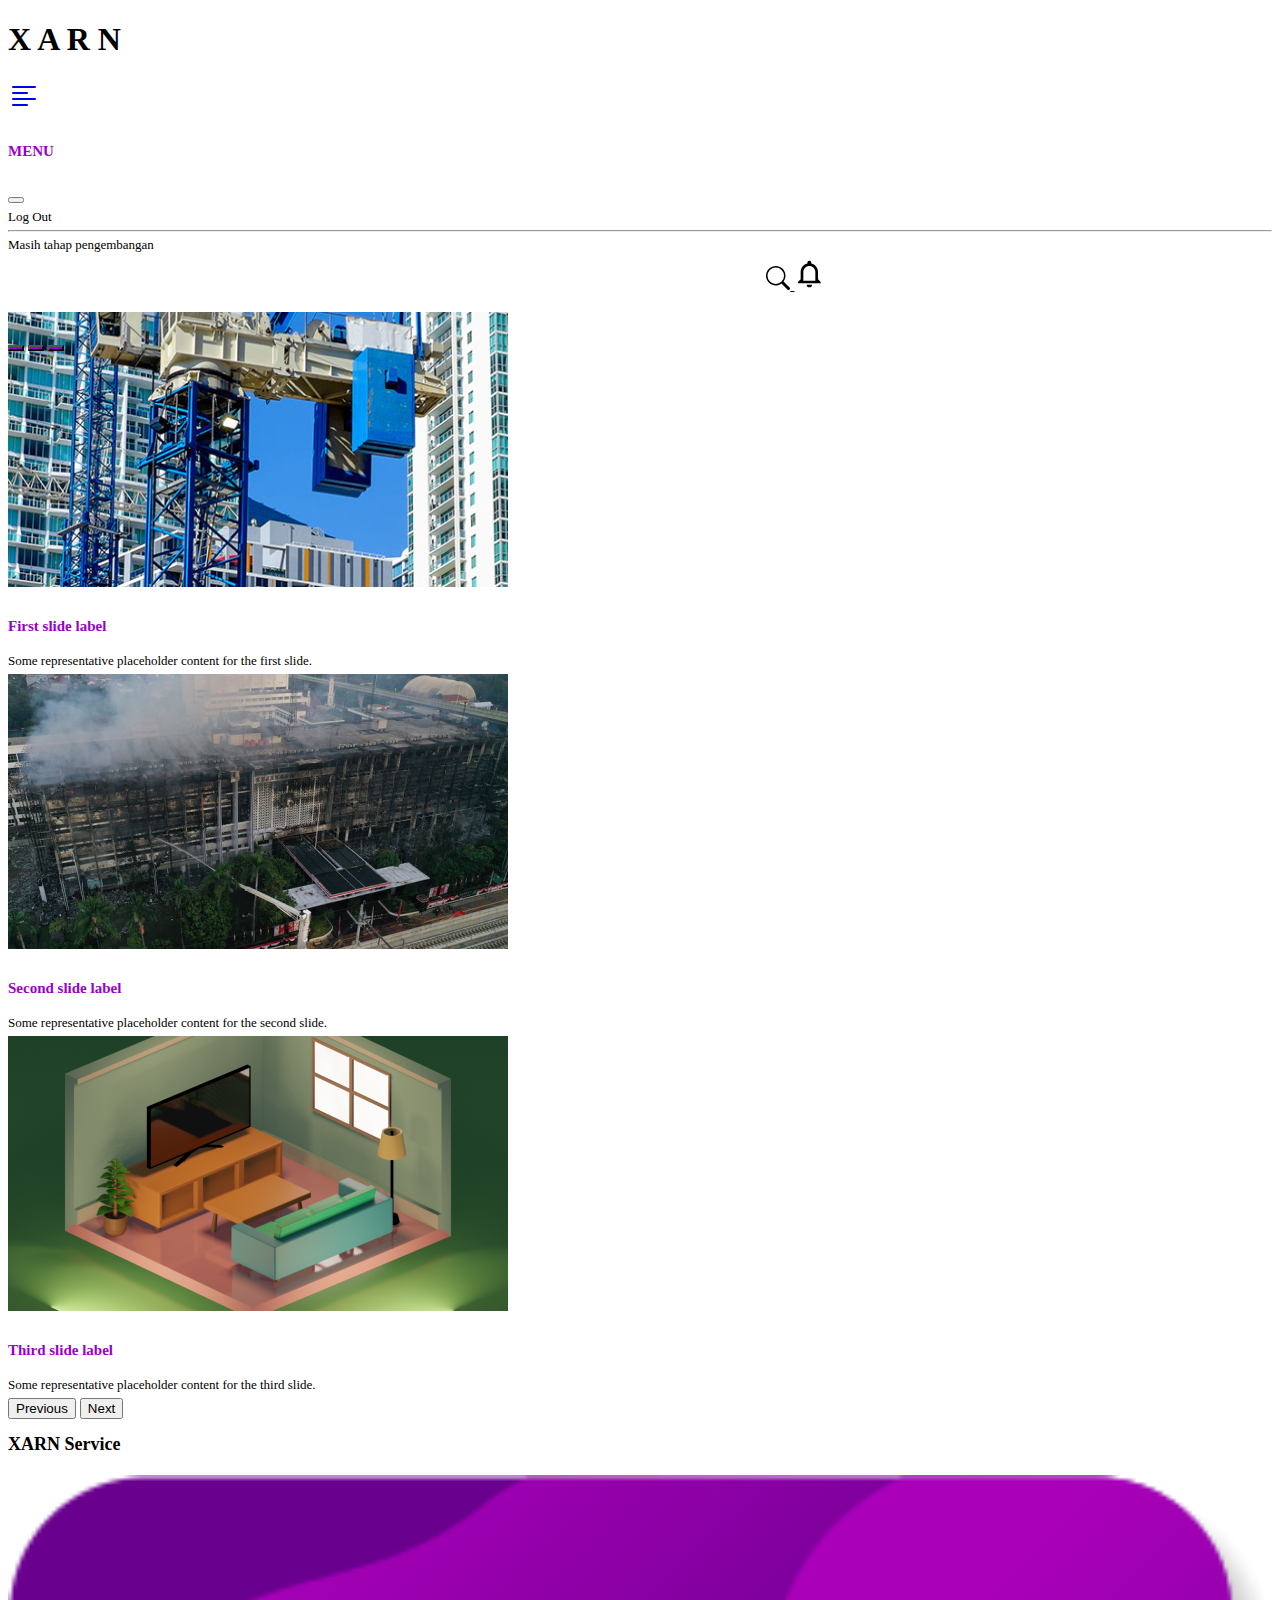
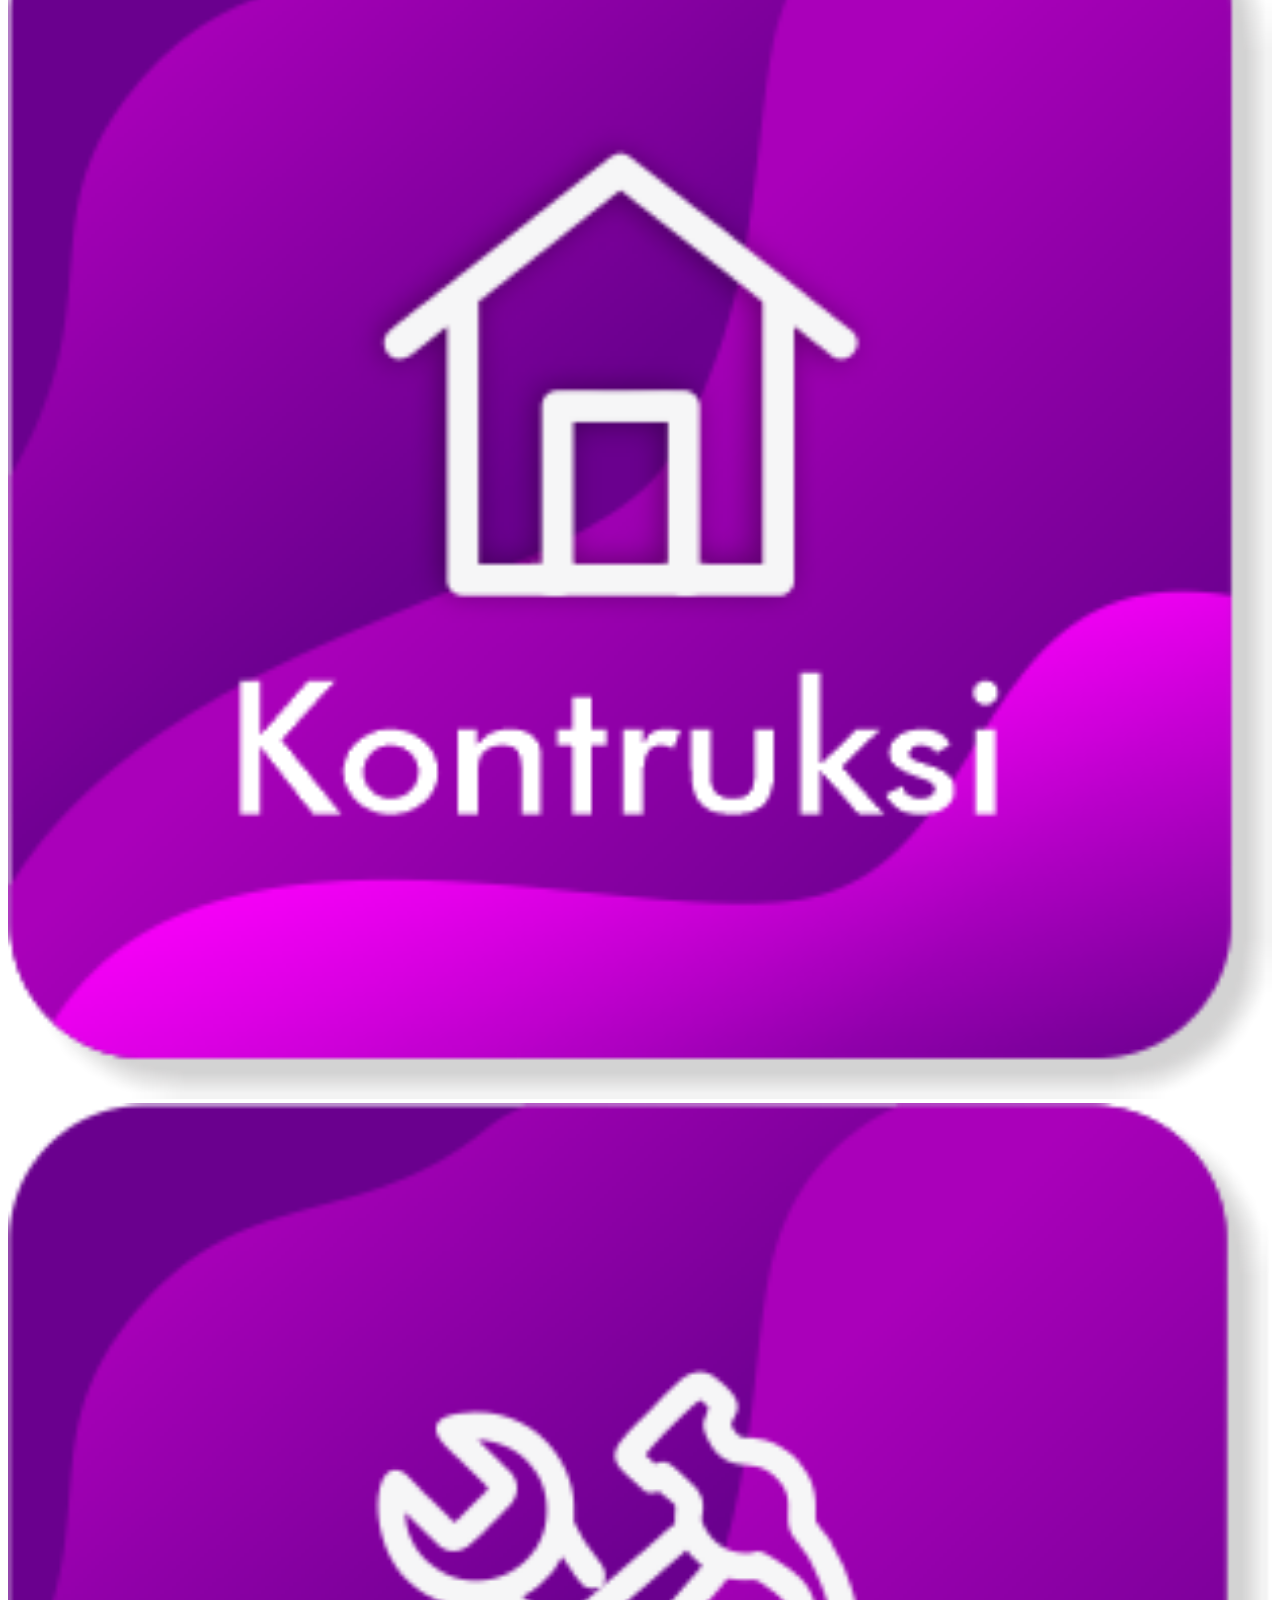
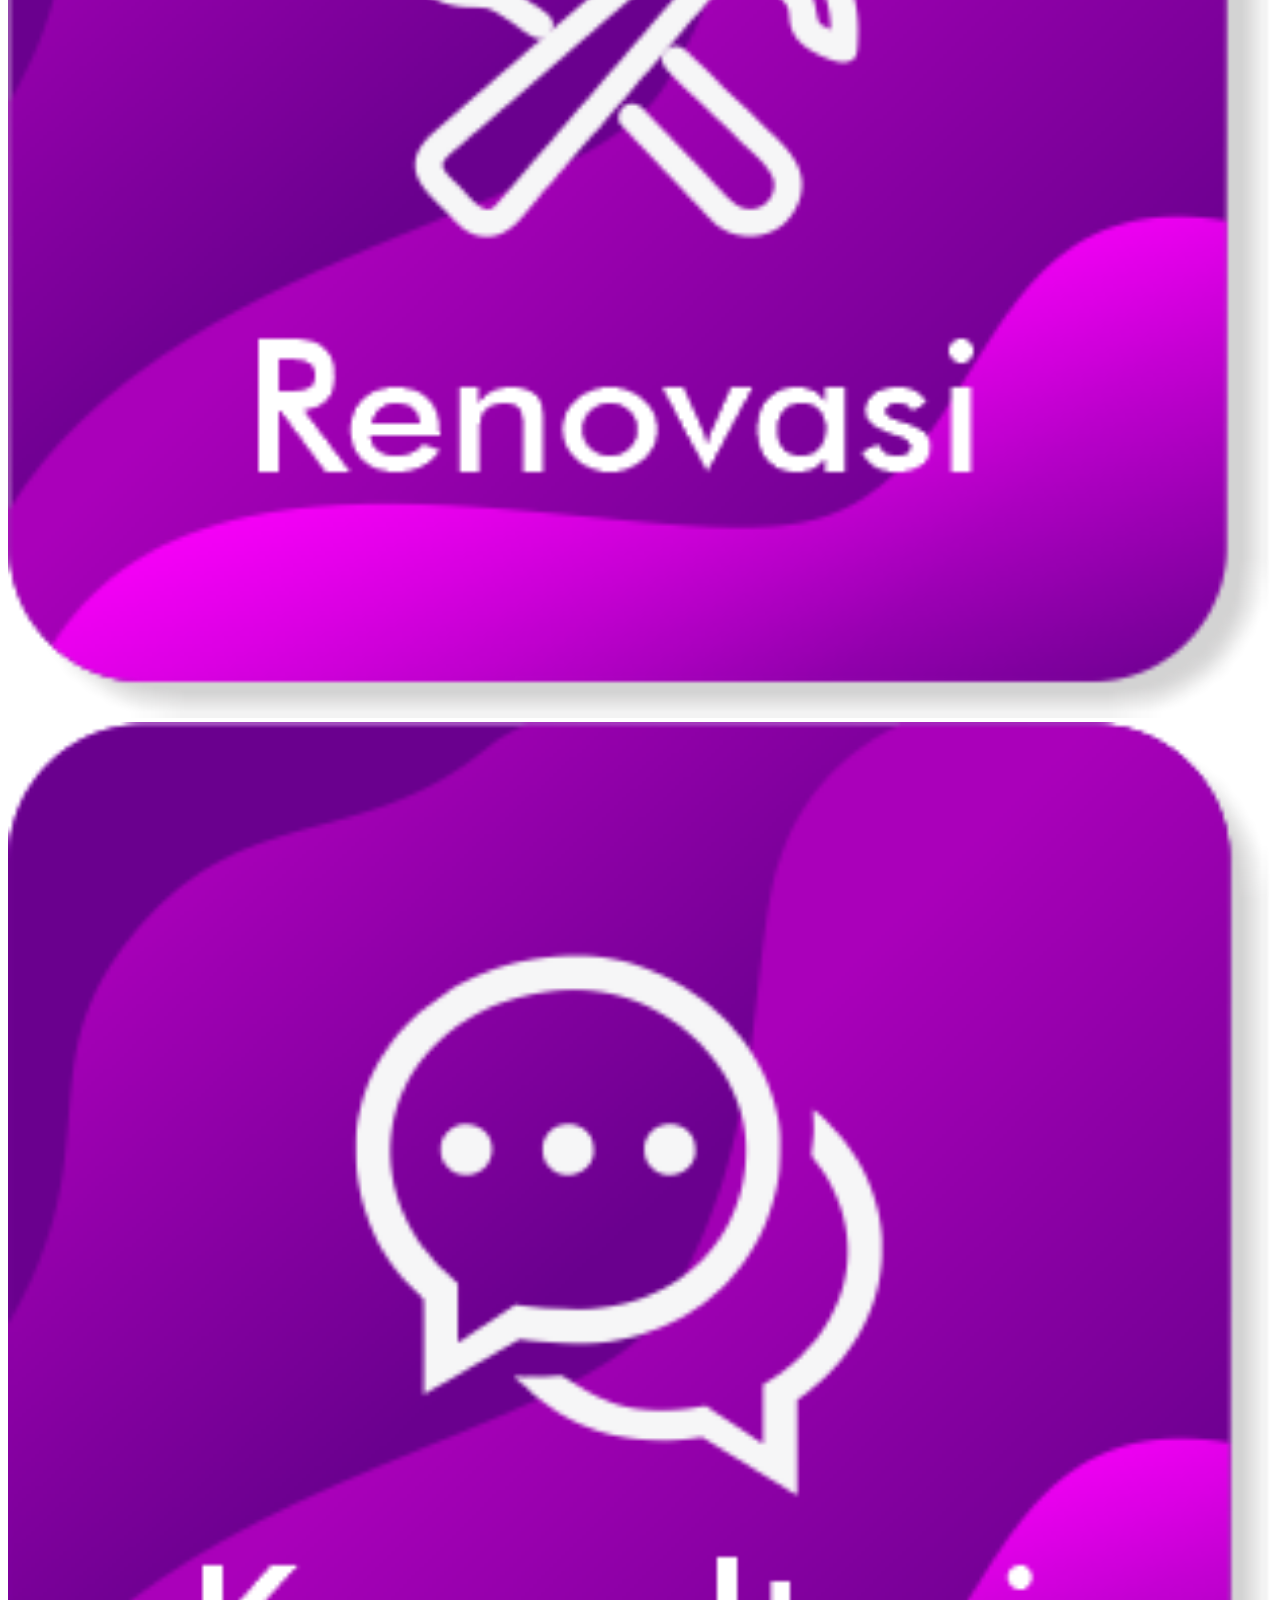
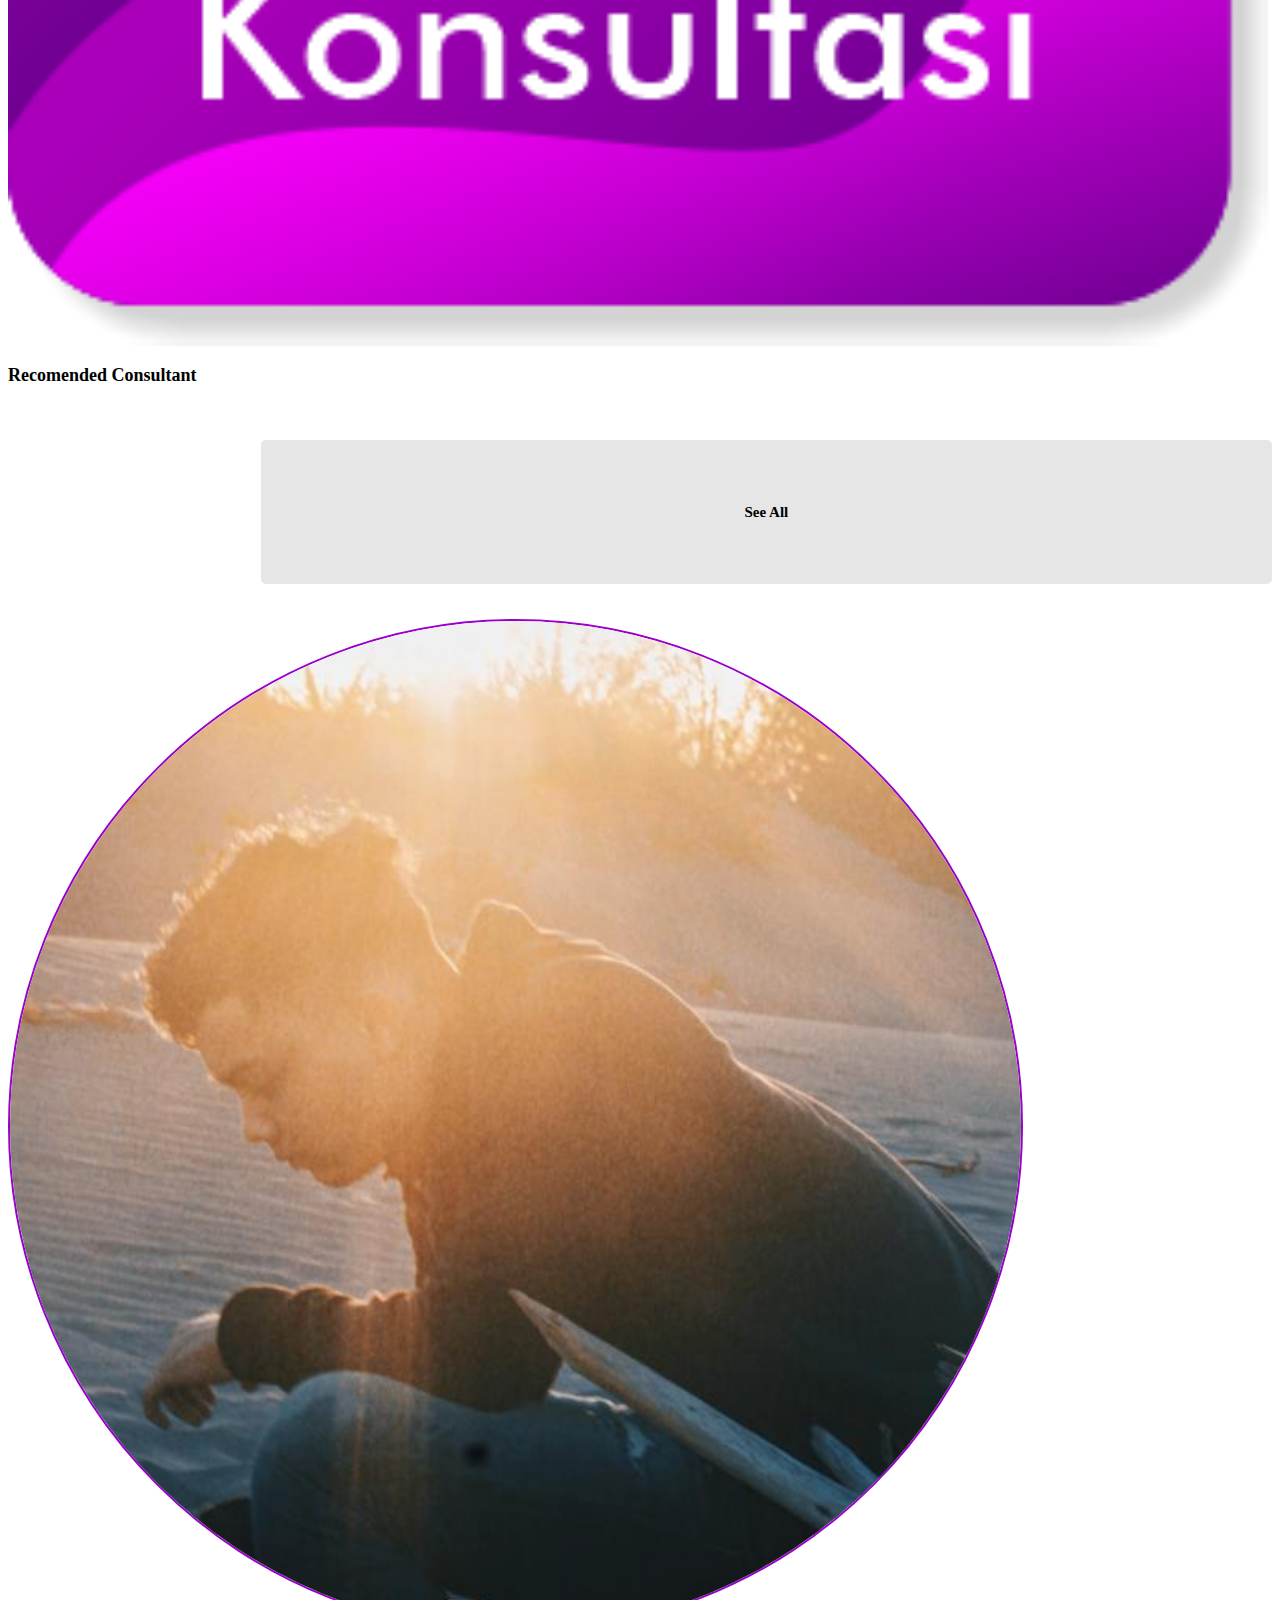
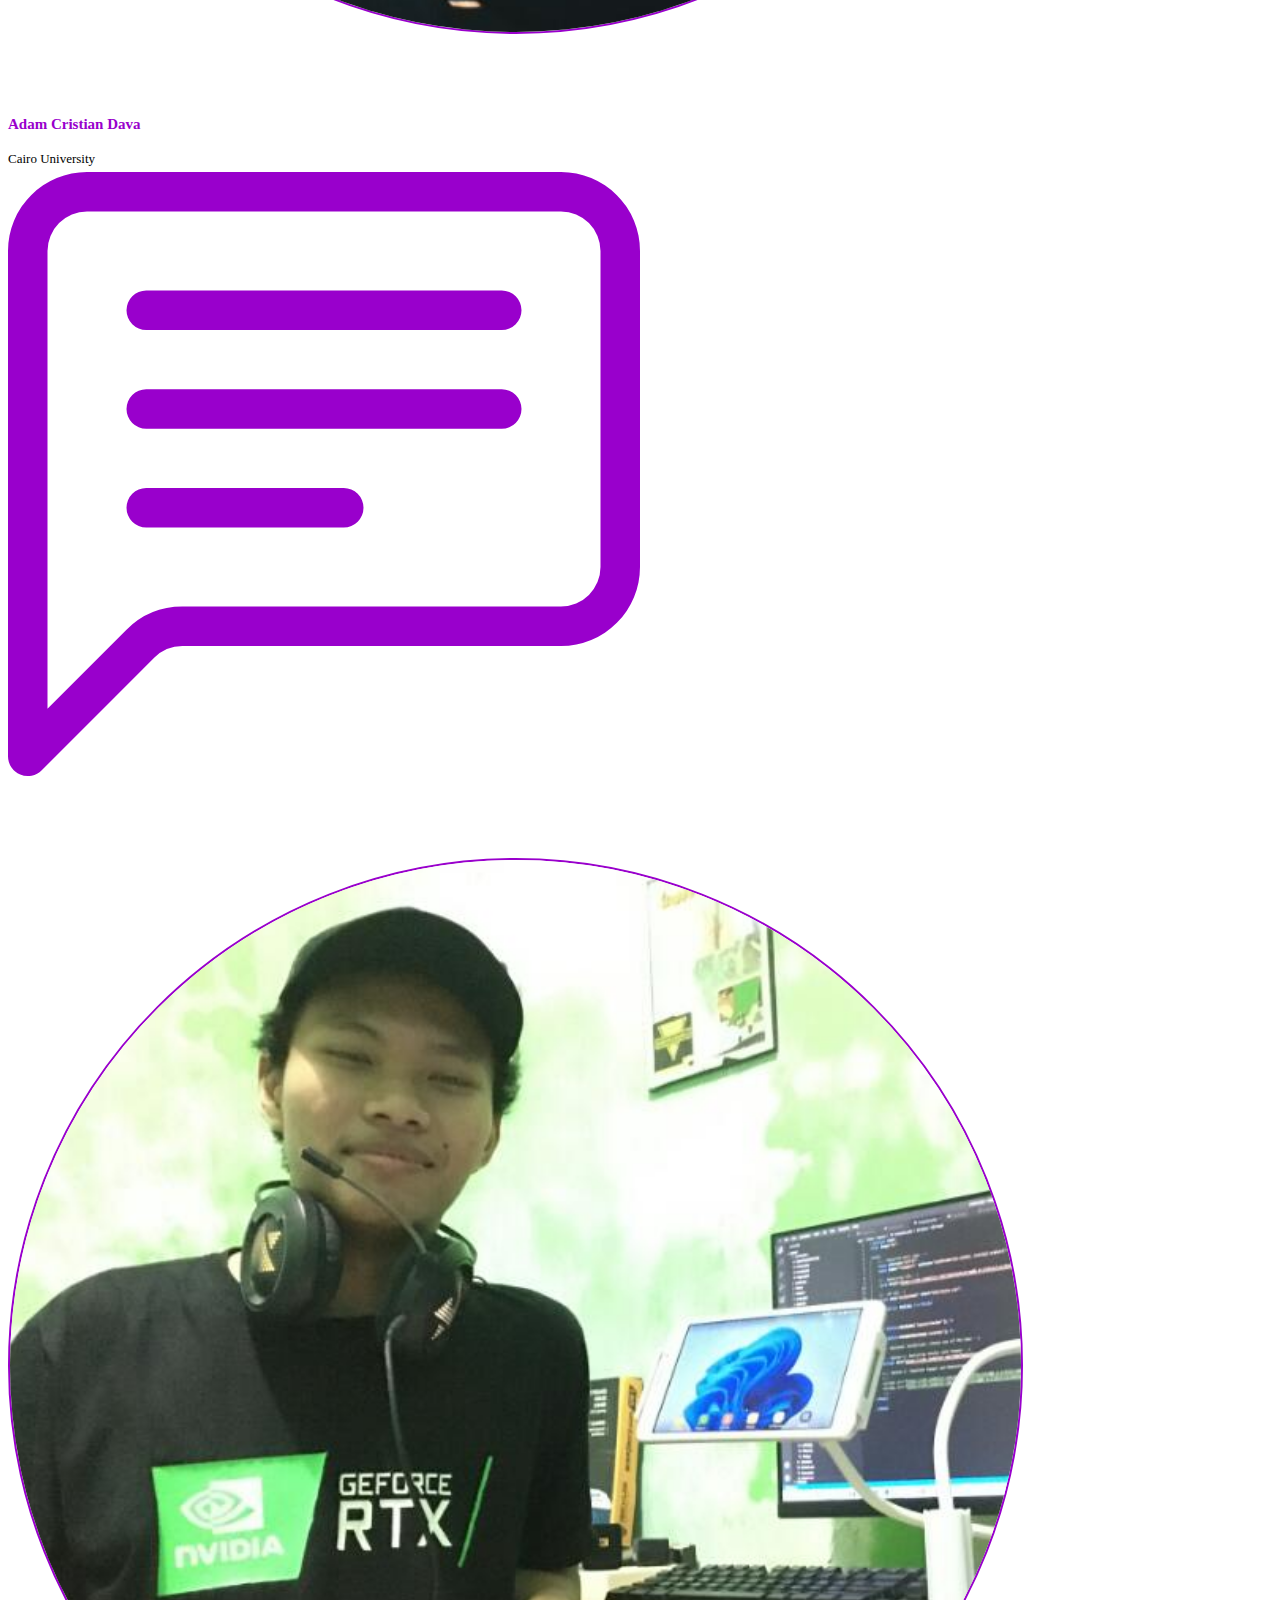
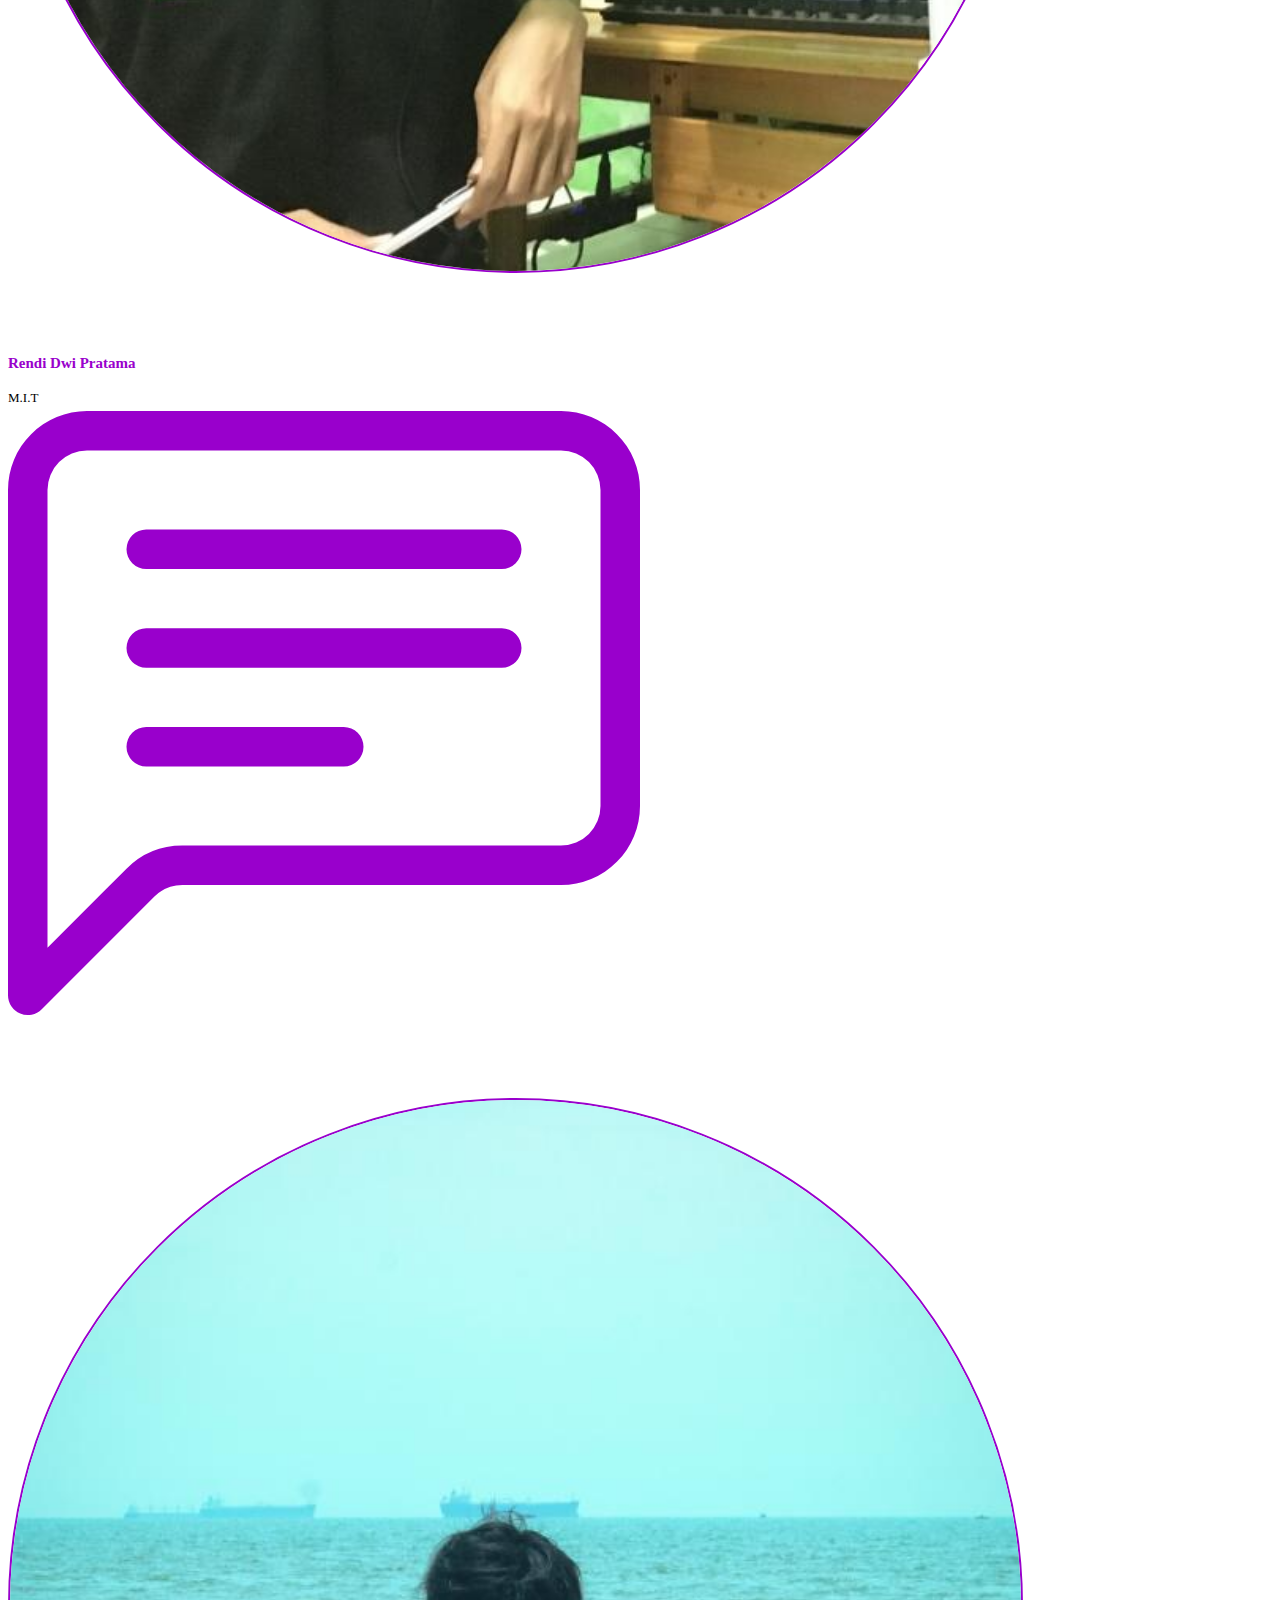
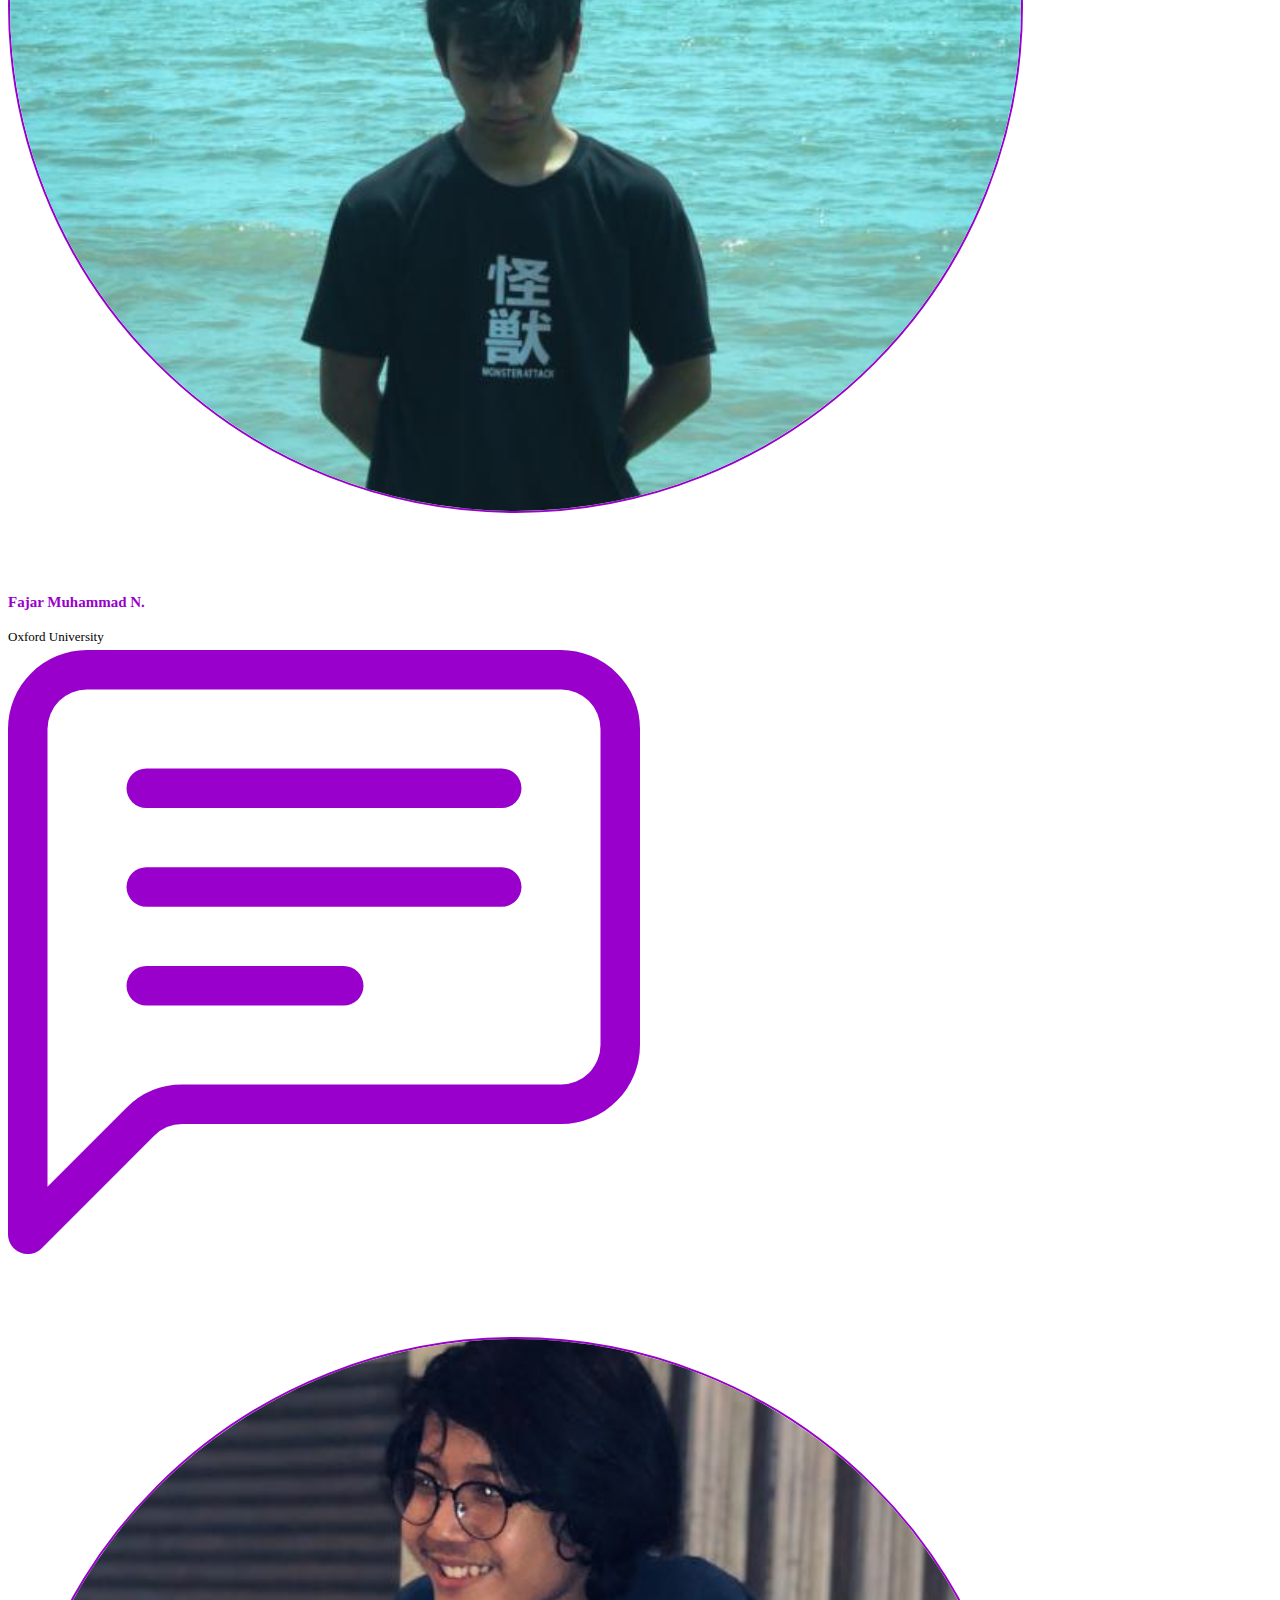
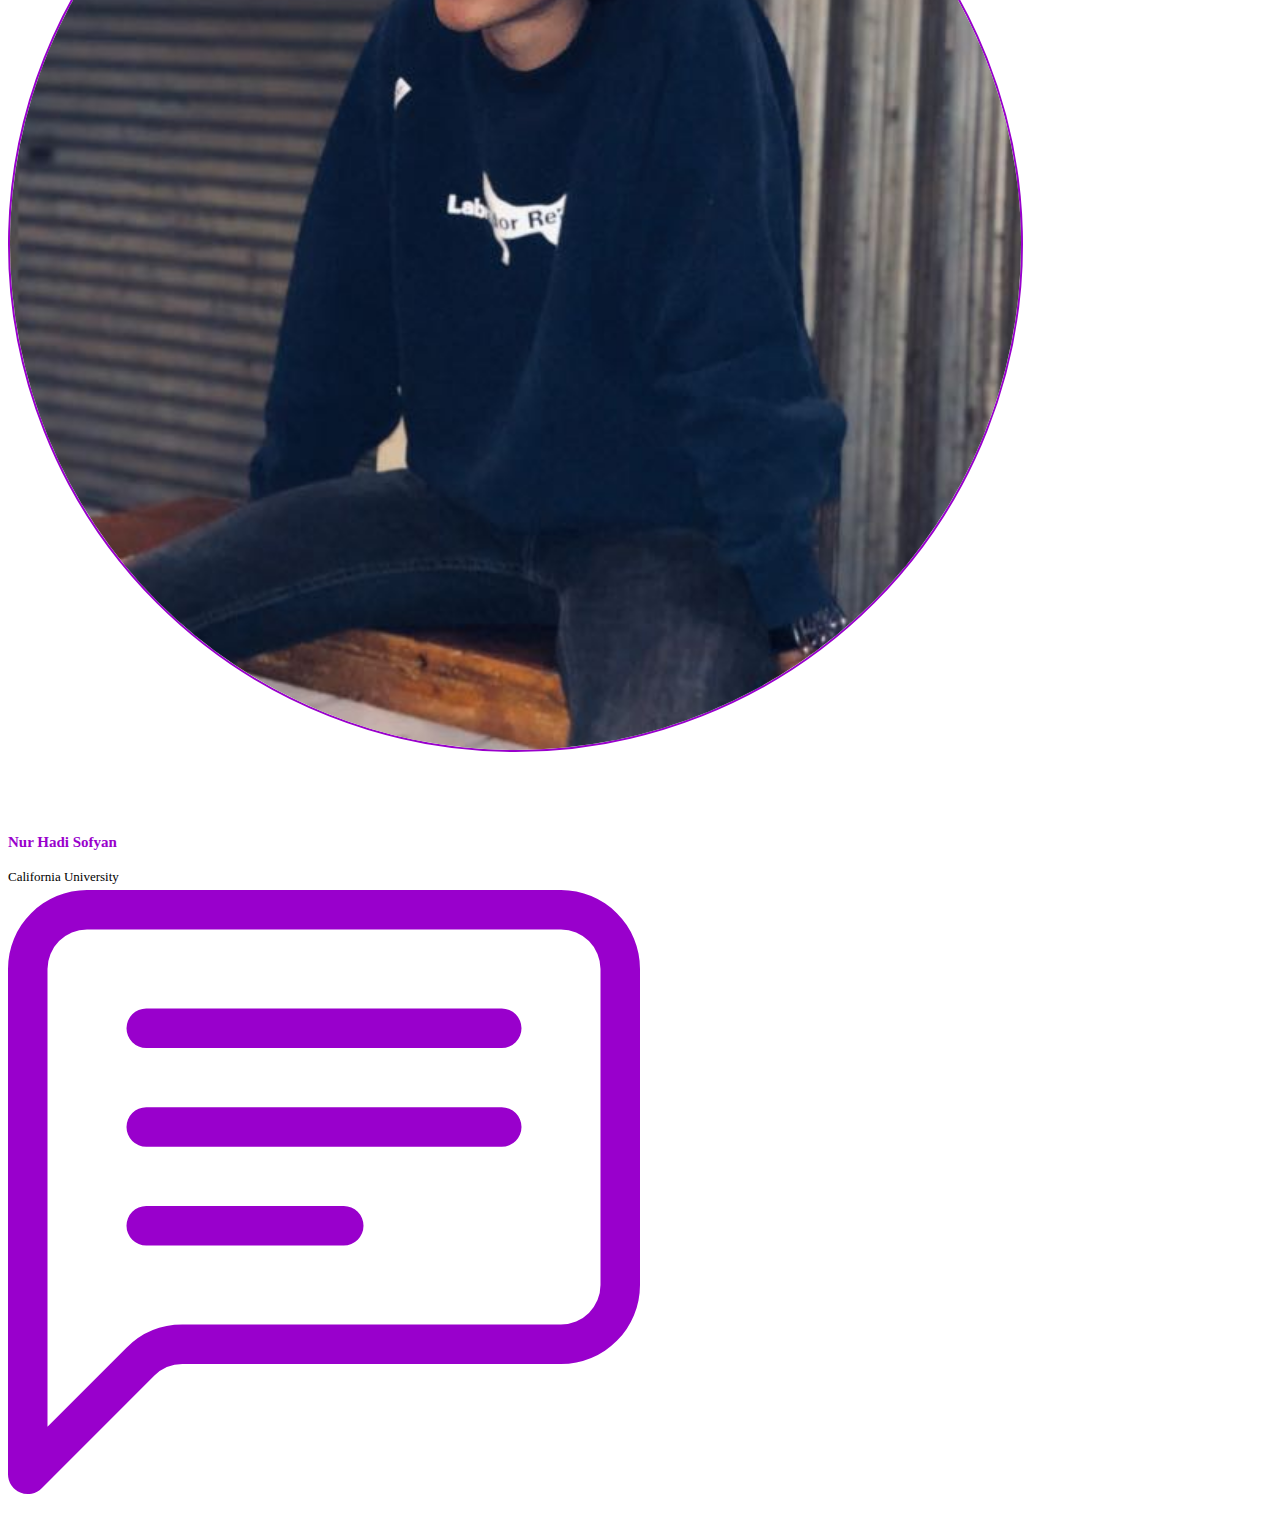
<file: index.html>
<!doctype html>
<html lang="en">
  <head>
    <!-- Required meta tags -->
    <meta charset="utf-8">
    <meta name="viewport" content="width=device-width, initial-scale=1">

    <!-- Bootstrap CSS -->
    <link href="https://cdn.jsdelivr.net/npm/bootstrap@5.0.2/dist/css/bootstrap.min.css" rel="stylesheet" integrity="sha384-EVSTQN3/azprG1Anm3QDgpJLIm9Nao0Yz1ztcQTwFspd3yD65VohhpuuCOmLASjC" crossorigin="anonymous">

    <!-- My CSS -->
    <link rel="stylesheet" href="style.css">

    <title>X A R N</title>
  </head>
  <body>

    <!-- NAVBAR -->
    <nav class="navbar navbar-light bg-light">
        <div class="container">
            <h1 class="judul position-absolute top-50 start-50 translate-middle">X A R N</h1>
          <a class="navbar-brand" href="#" data-bs-toggle="offcanvas" data-bs-target="#offcanvasWithBackdrop" aria-controls="offcanvasWithBackdrop">
            <svg xmlns="http://www.w3.org/2000/svg" width="32" height="32" fill="currentColor" class="bi bi-text-left" viewBox="0 0 16 16">
                <path fill-rule="evenodd" d="M2 12.5a.5.5 0 0 1 .5-.5h7a.5.5 0 0 1 0 1h-7a.5.5 0 0 1-.5-.5zm0-3a.5.5 0 0 1 .5-.5h11a.5.5 0 0 1 0 1h-11a.5.5 0 0 1-.5-.5zm0-3a.5.5 0 0 1 .5-.5h7a.5.5 0 0 1 0 1h-7a.5.5 0 0 1-.5-.5zm0-3a.5.5 0 0 1 .5-.5h11a.5.5 0 0 1 0 1h-11a.5.5 0 0 1-.5-.5z"/>
            </svg>
          </a>
            <div class="offcanvas offcanvas-start" tabindex="-1" id="offcanvasWithBackdrop" aria-labelledby="offcanvasWithBackdropLabel">
              <div class="offcanvas-header">
                <h5 class="offcanvas-title" id="offcanvasWithBackdropLabel">MENU</h5>
                <button type="button" class="btn-close text-reset" data-bs-dismiss="offcanvas" aria-label="Close"></button>
              </div>
              <div class="offcanvas-body">
                <p>Log Out</p>
                <hr>
                <p>Masih tahap pengembangan</p>
              </div>
            </div>
          <a href="" class="search">
            <svg xmlns="http://www.w3.org/2000/svg" width="24" height="24" fill="currentColor" class="bi bi-search" viewBox="0 0 16 16">
                <path d="M11.742 10.344a6.5 6.5 0 1 0-1.397 1.398h-.001c.03.04.062.078.098.115l3.85 3.85a1 1 0 0 0 1.415-1.414l-3.85-3.85a1.007 1.007 0 0 0-.115-.1zM12 6.5a5.5 5.5 0 1 1-11 0 5.5 5.5 0 0 1 11 0z"/>
              </svg>
          </a>
          <a href="" class="notif">
            <svg style="width:32px;height:32px" viewBox="0 0 24 24">
                <path fill="currentColor" d="M16,17H7V10.5C7,8 9,6 11.5,6C14,6 16,8 16,10.5M18,16V10.5C18,7.43 15.86,4.86 13,4.18V3.5A1.5,1.5 0 0,0 11.5,2A1.5,1.5 0 0,0 10,3.5V4.18C7.13,4.86 5,7.43 5,10.5V16L3,18V19H20V18M11.5,22A2,2 0 0,0 13.5,20H9.5A2,2 0 0,0 11.5,22Z" />
            </svg>
          </a>
        </div>
      </nav>
    <!-- Akhir NAVBAR -->

    <!-- Carousel -->
    <div class="container">
    <div id="carouselExampleDark" class="carousel carousel-dark slide" data-bs-ride="carousel">
        <div class="carousel-indicators">
          <button type="button" data-bs-target="#carouselExampleDark" data-bs-slide-to="0" class="active ind" aria-current="true" aria-label="Slide 1"></button>
          <button type="button" data-bs-target="#carouselExampleDark" data-bs-slide-to="1" aria-label="Slide 2" class="ind"></button>
          <button type="button" data-bs-target="#carouselExampleDark" data-bs-slide-to="2" aria-label="Slide 3" class="ind"></button>
        </div>
        <div class="carousel-inner">
          <div class="carousel-item active" data-bs-interval="10000">
            <img src="img/C1.png" class="d-block w-100" alt="...">
            <div class="carousel-caption d-none d-md-block">
              <h5>First slide label</h5>
              <p>Some representative placeholder content for the first slide.</p>
            </div>
          </div>
          <div class="carousel-item" data-bs-interval="2000">
            <img src="img/C2.png" class="d-block w-100" alt="...">
            <div class="carousel-caption d-none d-md-block">
              <h5>Second slide label</h5>
              <p>Some representative placeholder content for the second slide.</p>
            </div>
          </div>
          <div class="carousel-item">
            <img src="img/C3.png" class="d-block w-100" alt="...">
            <div class="carousel-caption d-none d-md-block">
              <h5>Third slide label</h5>
              <p>Some representative placeholder content for the third slide.</p>
            </div>
          </div>
        </div>
        <button class="carousel-control-prev" type="button" data-bs-target="#carouselExampleDark" data-bs-slide="prev">
          <span class="carousel-control-prev-icon" aria-hidden="true"></span>
          <span class="visually-hidden">Previous</span>
        </button>
        <button class="carousel-control-next" type="button" data-bs-target="#carouselExampleDark" data-bs-slide="next">
          <span class="carousel-control-next-icon" aria-hidden="true"></span>
          <span class="visually-hidden">Next</span>
        </button>
      </div>
    </div>
    <!-- akhir Carousel -->

    <!-- Service -->
    <section class="service" id="service">
        <div class="container">
            <div class="row mt-4">
                <div class="col">
                    <h2>XARN Service</h2>
                </div>
            </div>
            <div class="row justify-content-center">
                <div class="col d-flex justify-content-center">
                    <a href="Konstruksi/index.html"><img src="img/P1K.png" class="opsi " alt=""></a>
                </div>
                <div class="col d-flex justify-content-center">
                    <a href="Renovasi/index.html"><img src="img/P2K.png" class="opsi " alt=""></a>
                </div>
                <div class="col d-flex justify-content-center">
                    <a href="Konsultasi/index.html"><img src="img/P3K.png" class="opsi "  alt=""></a>
                </div>
            </div>
            <div class="row mt-4">
                <div class="col-8">
                    <h2 class="align-middle">Recomended Consultant</h2>
                </div>
                <div class="col-4">
                    <h6 class="align-middle">See All</h6>
                </div>
            </div>
        </div>
    </section>
    <!-- akhir service -->

    <!-- konsultan -->
    <section class="konsultan" id="konsultan">
        <div class="container-fluid mb-1">
          <div class="container">
            <div class="row">
              <div class="col-3 d-flex align-items-center justify-content-center orang">
                <img src="img/Adam.jpg" width="80%" alt="" class="foto">
              </div>
              <div class="col-6 d-flex align-items-center justify-content-center">
                <div class="card-body">
                  <h5 class="text-middle">Adam Cristian Dava</h5>
                  <p>Cairo University</p>
                </div>
              </div>
              <div class="col-3 d-flex align-items-center justify-content-center">
                <svg xmlns="http://www.w3.org/2000/svg" fill="currentColor" class="bi bi-chat-left-text" viewBox="0 0 16 16">
                  <path d="M14 1a1 1 0 0 1 1 1v8a1 1 0 0 1-1 1H4.414A2 2 0 0 0 3 11.586l-2 2V2a1 1 0 0 1 1-1h12zM2 0a2 2 0 0 0-2 2v12.793a.5.5 0 0 0 .854.353l2.853-2.853A1 1 0 0 1 4.414 12H14a2 2 0 0 0 2-2V2a2 2 0 0 0-2-2H2z"/>
                  <path d="M3 3.5a.5.5 0 0 1 .5-.5h9a.5.5 0 0 1 0 1h-9a.5.5 0 0 1-.5-.5zM3 6a.5.5 0 0 1 .5-.5h9a.5.5 0 0 1 0 1h-9A.5.5 0 0 1 3 6zm0 2.5a.5.5 0 0 1 .5-.5h5a.5.5 0 0 1 0 1h-5a.5.5 0 0 1-.5-.5z"/>
                </svg>
              </div>
            </div>
          </div>  
        </div>
        <div class="container-fluid mb-1">
          <div class="container">
            <div class="row">
              <div class="col-3 d-flex align-items-center justify-content-center orang">
                <img src="img/Rendi.jpg" width="80%" alt="" class="foto">
              </div>
              <div class="col-6 d-flex align-items-center justify-content-center">
                <div class="card-body">
                  <h5 class="text-middle">Rendi Dwi Pratama</h5>
                  <p>M.I.T</p>
                </div>
              </div>
              <div class="col-3 d-flex align-items-center justify-content-center">
                <svg xmlns="http://www.w3.org/2000/svg" fill="currentColor" class="bi bi-chat-left-text" viewBox="0 0 16 16">
                  <path d="M14 1a1 1 0 0 1 1 1v8a1 1 0 0 1-1 1H4.414A2 2 0 0 0 3 11.586l-2 2V2a1 1 0 0 1 1-1h12zM2 0a2 2 0 0 0-2 2v12.793a.5.5 0 0 0 .854.353l2.853-2.853A1 1 0 0 1 4.414 12H14a2 2 0 0 0 2-2V2a2 2 0 0 0-2-2H2z"/>
                  <path d="M3 3.5a.5.5 0 0 1 .5-.5h9a.5.5 0 0 1 0 1h-9a.5.5 0 0 1-.5-.5zM3 6a.5.5 0 0 1 .5-.5h9a.5.5 0 0 1 0 1h-9A.5.5 0 0 1 3 6zm0 2.5a.5.5 0 0 1 .5-.5h5a.5.5 0 0 1 0 1h-5a.5.5 0 0 1-.5-.5z"/>
                </svg>
              </div>
            </div> 
          </div>  
        </div>
        <div class="container-fluid mb-1">
          <div class="container">
            <div class="row">
              <div class="col-3 d-flex align-items-center justify-content-center orang">
                <img src="img/Nabil.jpg" width="80%" class="foto" alt="">
              </div>
              <div class="col-6 d-flex align-items-center justify-content-center">
                <div class="card-body">
                  <h5 class="text-middle">Fajar Muhammad N.</h5>
                  <p>Oxford University</p>
                </div>
              </div>
              <div class="col-3 d-flex align-items-center justify-content-center">
                <svg xmlns="http://www.w3.org/2000/svg" fill="currentColor" class="bi bi-chat-left-text" viewBox="0 0 16 16">
                  <path d="M14 1a1 1 0 0 1 1 1v8a1 1 0 0 1-1 1H4.414A2 2 0 0 0 3 11.586l-2 2V2a1 1 0 0 1 1-1h12zM2 0a2 2 0 0 0-2 2v12.793a.5.5 0 0 0 .854.353l2.853-2.853A1 1 0 0 1 4.414 12H14a2 2 0 0 0 2-2V2a2 2 0 0 0-2-2H2z"/>
                  <path d="M3 3.5a.5.5 0 0 1 .5-.5h9a.5.5 0 0 1 0 1h-9a.5.5 0 0 1-.5-.5zM3 6a.5.5 0 0 1 .5-.5h9a.5.5 0 0 1 0 1h-9A.5.5 0 0 1 3 6zm0 2.5a.5.5 0 0 1 .5-.5h5a.5.5 0 0 1 0 1h-5a.5.5 0 0 1-.5-.5z"/>
                </svg>
              </div>
            </div>
          </div>   
        </div>
        <div class="container-fluid mb-1">
          <div class="container">
            <div class="row">
              <div class="col-3 d-flex align-items-center justify-content-center orang">
                <img src="img/Sofyan.jpg" width="80%" alt="" class="foto">
              </div>
              <div class="col-6 d-flex align-items-center justify-content-center">
                <div class="card-body">
                  <h5 class="text-middle">Nur Hadi Sofyan</h5>
                  <p>California University</p>
                </div>
              </div>
              <div class="col-3 d-flex align-items-center justify-content-center">
                <svg xmlns="http://www.w3.org/2000/svg" fill="currentColor" class="bi bi-chat-left-text" viewBox="0 0 16 16">
                  <path d="M14 1a1 1 0 0 1 1 1v8a1 1 0 0 1-1 1H4.414A2 2 0 0 0 3 11.586l-2 2V2a1 1 0 0 1 1-1h12zM2 0a2 2 0 0 0-2 2v12.793a.5.5 0 0 0 .854.353l2.853-2.853A1 1 0 0 1 4.414 12H14a2 2 0 0 0 2-2V2a2 2 0 0 0-2-2H2z"/>
                  <path d="M3 3.5a.5.5 0 0 1 .5-.5h9a.5.5 0 0 1 0 1h-9a.5.5 0 0 1-.5-.5zM3 6a.5.5 0 0 1 .5-.5h9a.5.5 0 0 1 0 1h-9A.5.5 0 0 1 3 6zm0 2.5a.5.5 0 0 1 .5-.5h5a.5.5 0 0 1 0 1h-5a.5.5 0 0 1-.5-.5z"/>
                </svg>
              </div>
            </div> 
          </div>  
        </div>
    </section> 
    <!-- akhir konsultan -->

    
    
    
    
    

    <!-- Optional JavaScript; choose one of the two! -->

    <!-- Option 1: Bootstrap Bundle with Popper -->
    <script src="https://cdn.jsdelivr.net/npm/bootstrap@5.0.2/dist/js/bootstrap.bundle.min.js" integrity="sha384-MrcW6ZMFYlzcLA8Nl+NtUVF0sA7MsXsP1UyJoMp4YLEuNSfAP+JcXn/tWtIaxVXM" crossorigin="anonymous"></script>

    <!-- Option 2: Separate Popper and Bootstrap JS -->
    <!--
    <script src="https://cdn.jsdelivr.net/npm/@popperjs/core@2.9.2/dist/umd/popper.min.js" integrity="sha384-IQsoLXl5PILFhosVNubq5LC7Qb9DXgDA9i+tQ8Zj3iwWAwPtgFTxbJ8NT4GN1R8p" crossorigin="anonymous"></script>
    <script src="https://cdn.jsdelivr.net/npm/bootstrap@5.0.2/dist/js/bootstrap.min.js" integrity="sha384-cVKIPhGWiC2Al4u+LWgxfKTRIcfu0JTxR+EQDz/bgldoEyl4H0zUF0QKbrJ0EcQF" crossorigin="anonymous"></script>
    -->
  </body>
</html>
</file>
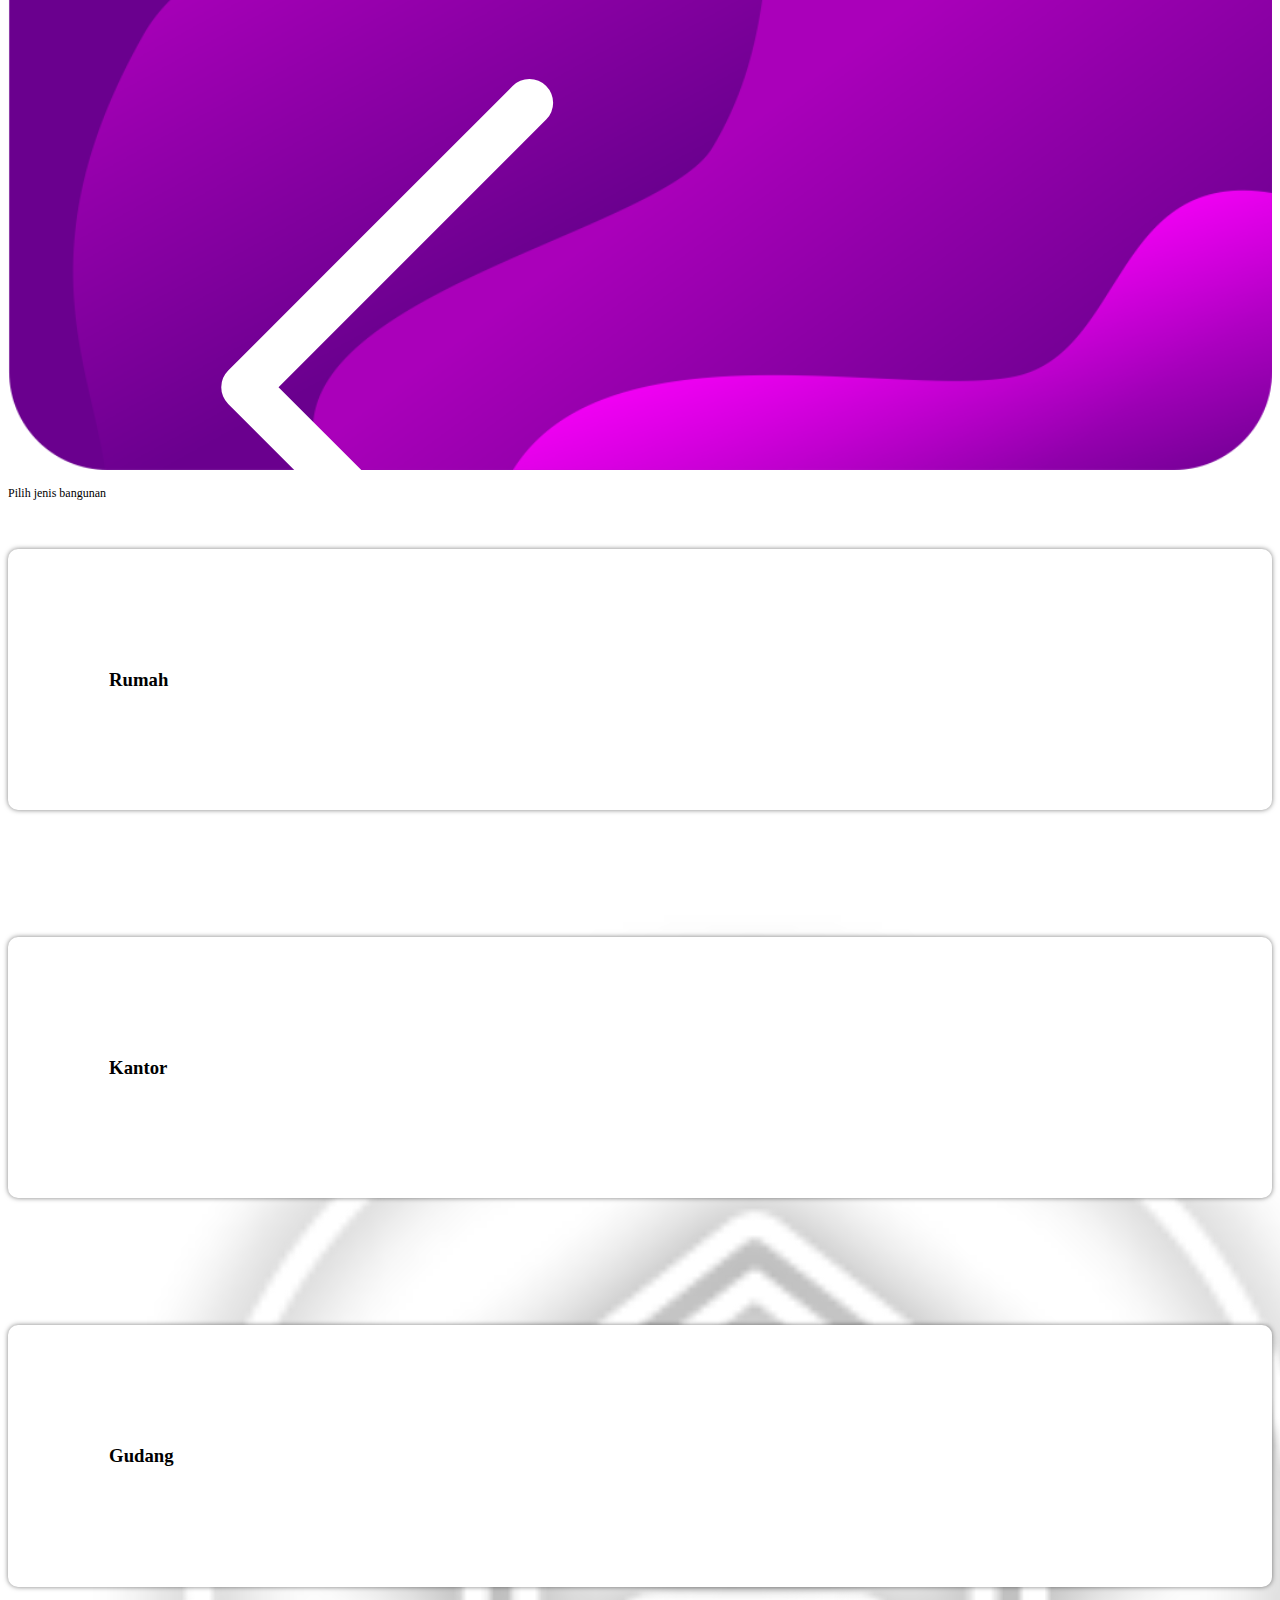
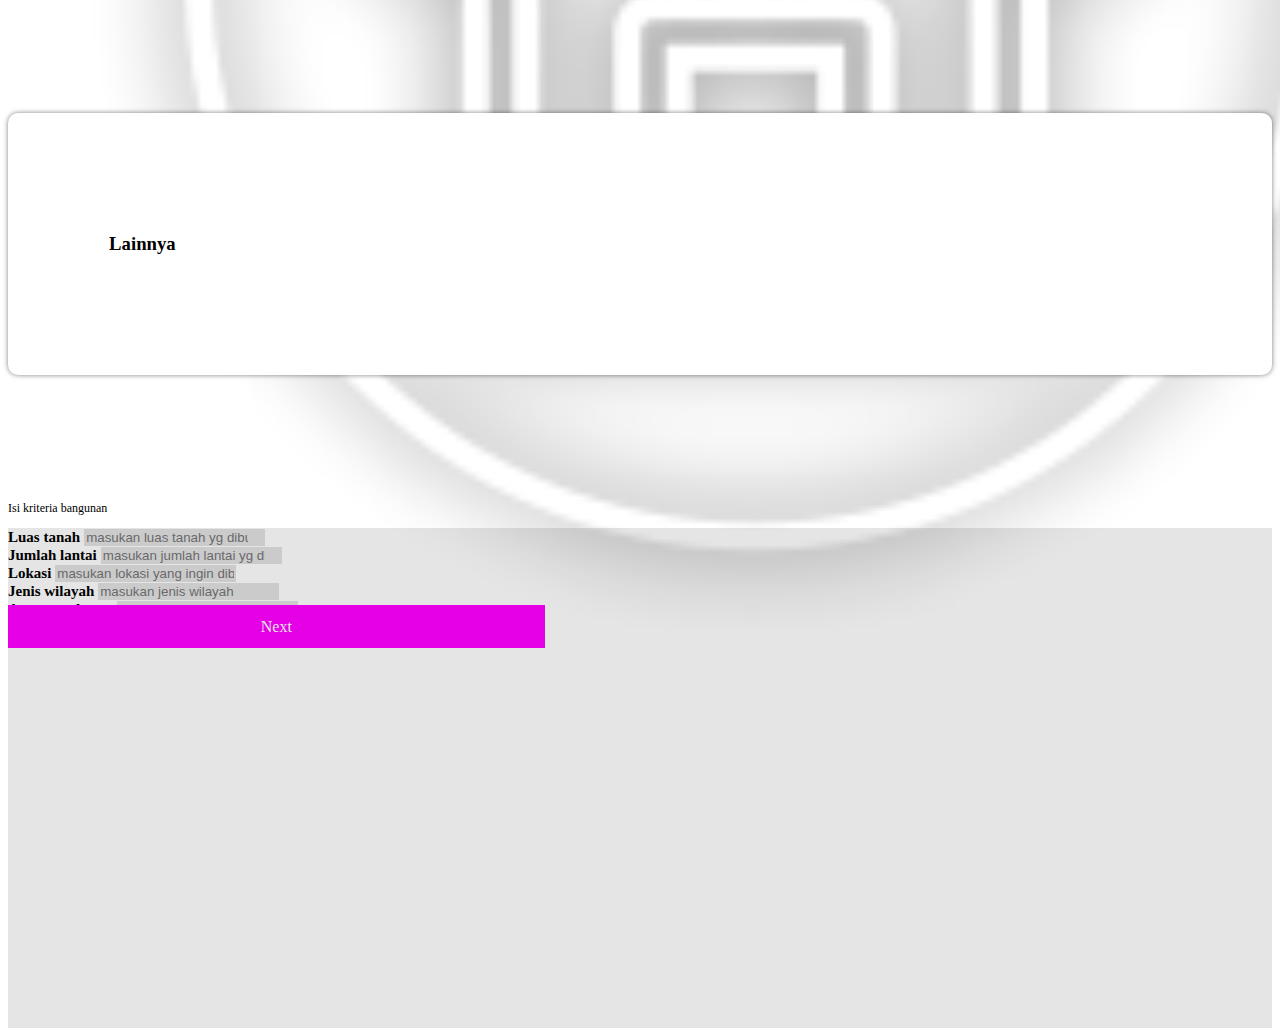
<file: Konstruksi/index.html>
<!doctype html>
<html lang="en">
  <head>
    <!-- Required meta tags -->
    <meta charset="utf-8">
    <meta name="viewport" content="width=device-width, initial-scale=1">

    <!-- Bootstrap CSS -->
    <link href="https://cdn.jsdelivr.net/npm/bootstrap@5.1.0/dist/css/bootstrap.min.css" rel="stylesheet" integrity="sha384-KyZXEAg3QhqLMpG8r+8fhAXLRk2vvoC2f3B09zVXn8CA5QIVfZOJ3BCsw2P0p/We" crossorigin="anonymous">

    <link rel="stylesheet" href="style.css">

    <title>Hello, world!</title>
  </head>
  <body>
    <!-- Jumbotron -->
    <section class="papan" id="papan">
        <img src="../img/J1.png" class="img-fluid" alt="...">
        <div class="container-fluid">
            <div class="container">
                <div class="row position-absolute top-50 start-50 translate-middle ms-0 jb">
                    <div class="col-3 d-flex align-items-center">
                        <a href="../index.html"><svg xmlns="http://www.w3.org/2000/svg" width="60%" fill="currentColor" class="bi bi-chevron-left" viewBox="0 0 16 16">
                            <path fill-rule="evenodd" d="M11.354 1.646a.5.5 0 0 1 0 .708L5.707 8l5.647 5.646a.5.5 0 0 1-.708.708l-6-6a.5.5 0 0 1 0-.708l6-6a.5.5 0 0 1 .708 0z"/>
                          </svg></a>
                    </div>
                    <div class="col-6 text-center judul d-flex align-items-center justify-content-center">
                        <div class="card-cody">
                            <H2>KONSTRUKSI</H2>
                            <p class="sj">Melayani dengan inovasi</p>
                        </div>
                        
                    </div>
                    <div class="col-3 logo d-flex align-items-center justify-content-center "> 
                        <img src="../img/I2.png" width="120%" alt="">
                    </div>
                </div>
            </div>
        </div>
    </section>
    <!-- akhir Jumbotron -->

    <!-- subjudul -->
    <section class="sub-judul pt-4" id="sub-judul">
        <div class="container">
            <div class="row">
                <div class="col">
                    <p class="s-j">Pilih jenis bangunan</p>
                </div>
            </div>
        </div>
    </section>
    <!-- akhir subjudul -->

    <!-- kriteria -->
    <section class="kriteria" id="kriteria">
        <div class="container">
            <div class="row">
                <img src="../img/Kantor.gif" alt="" class="kantor img-fluid pb-3 pt-4">
                <img src="../img/Rumah.gif" alt="" class="rumah img-fluid pb-3 pt-4">
                <div class="col-6">
                    <div class="card-body text-center text-middle kotak1">
                        <h3>Rumah</h3>
                    </div>
                </div>
                <div class="col-6">
                    <div class="card-body text-center text-middle kotak2">
                        <h3>Kantor</h3>
                    </div>
                </div>
            </div>
            <div class="row">
                <div class="col-6">
                    <div class="card-body text-center text-middle kotak3">
                        <h3>Gudang</h3>
                    </div>
                </div>
                <div class="col-6">
                    <div class="card-body text-center text-middle kotak4">
                        <h3>Lainnya</h3>
                    </div>
                </div>
            </div>
        </div>
    </section>
    <!-- akhir kriteria -->

    <!-- subjudul -->
    <section class="sub-judul" id="sub-judul">
        <div class="container">
            <div class="row">
                <div class="col">
                    <p class="s-j">Isi kriteria bangunan</p>
                </div>
            </div>
        </div>
    </section>
    <!-- akhir subjudul -->

    <!-- Form -->
    <section class="formulir" id="formulir">
        <div class="container">
            <div class="row">
                <div class="col">
                    <form>
                        <div class="mb-3">
                          <label for="exampleInputEmail1" class="form-label">Luas tanah</label>
                          <input type="number" class="form-control" id="exampleInputEmail1" aria-describedby="emailHelp" required placeholder="masukan luas tanah yg dibutuhkan">
                          <div id="emailHelp" class="form-text"></div>
                        </div>
                        <div class="mb-3">
                            <label for="exampleInputEmail1" class="form-label">Jumlah lantai</label>
                            <input type="number" class="form-control" id="exampleInputEmail1" aria-describedby="emailHelp" required placeholder="masukan jumlah lantai yg dibutuhkan">
                            <div id="emailHelp" class="form-text"></div>
                          </div>
                          <div class="mb-3">
                            <label for="exampleInputEmail1" class="form-label">Lokasi</label>
                            <input type="text" class="form-control" id="exampleInputEmail1" aria-describedby="emailHelp" required placeholder="masukan lokasi yang ingin dibangun">
                            <div id="emailHelp" class="form-text"></div>
                          </div>
                          <div class="mb-3">
                            <label for="exampleInputEmail1" class="form-label">Jenis wilayah</label>
                            <input type="text" class="form-control" id="exampleInputEmail1" aria-describedby="emailHelp" required placeholder="masukan jenis wilayah">
                            <div id="emailHelp" class="form-text"></div>
                          </div>
                          <div class="mb-3">
                            <label for="exampleInputEmail1" class="form-label">Anggaran harga</label>
                            <input type="number" class="form-control" id="exampleInputEmail1" aria-describedby="emailHelp" required placeholder="masukan batas anggaran">
                            <div id="emailHelp" class="form-text"></div>
                          </div>
                        <a class="btn text-center d-flex justify-content-center" href="Kebutuhan/index.html">Next</a>
                      </form>
                </div>
            </div>
        </div>
    </section>
    <!-- akhir Form -->

    

    <!-- Optional JavaScript; choose one of the two! -->

    <!-- Option 1: Bootstrap Bundle with Popper -->
    <script src="https://cdn.jsdelivr.net/npm/bootstrap@5.1.0/dist/js/bootstrap.bundle.min.js" integrity="sha384-U1DAWAznBHeqEIlVSCgzq+c9gqGAJn5c/t99JyeKa9xxaYpSvHU5awsuZVVFIhvj" crossorigin="anonymous"></script>
    <script src="https://ajax.googleapis.com/ajax/libs/jquery/3.5.1/jquery.min.js"></script>
    <script src="script.js"></script>
    <!-- Option 2: Separate Popper and Bootstrap JS -->
    <!--
    <script src="https://cdn.jsdelivr.net/npm/@popperjs/core@2.9.3/dist/umd/popper.min.js" integrity="sha384-eMNCOe7tC1doHpGoWe/6oMVemdAVTMs2xqW4mwXrXsW0L84Iytr2wi5v2QjrP/xp" crossorigin="anonymous"></script>
    <script src="https://cdn.jsdelivr.net/npm/bootstrap@5.1.0/dist/js/bootstrap.min.js" integrity="sha384-cn7l7gDp0eyniUwwAZgrzD06kc/tftFf19TOAs2zVinnD/C7E91j9yyk5//jjpt/" crossorigin="anonymous"></script>
    -->
  </body>
</html>
</file>
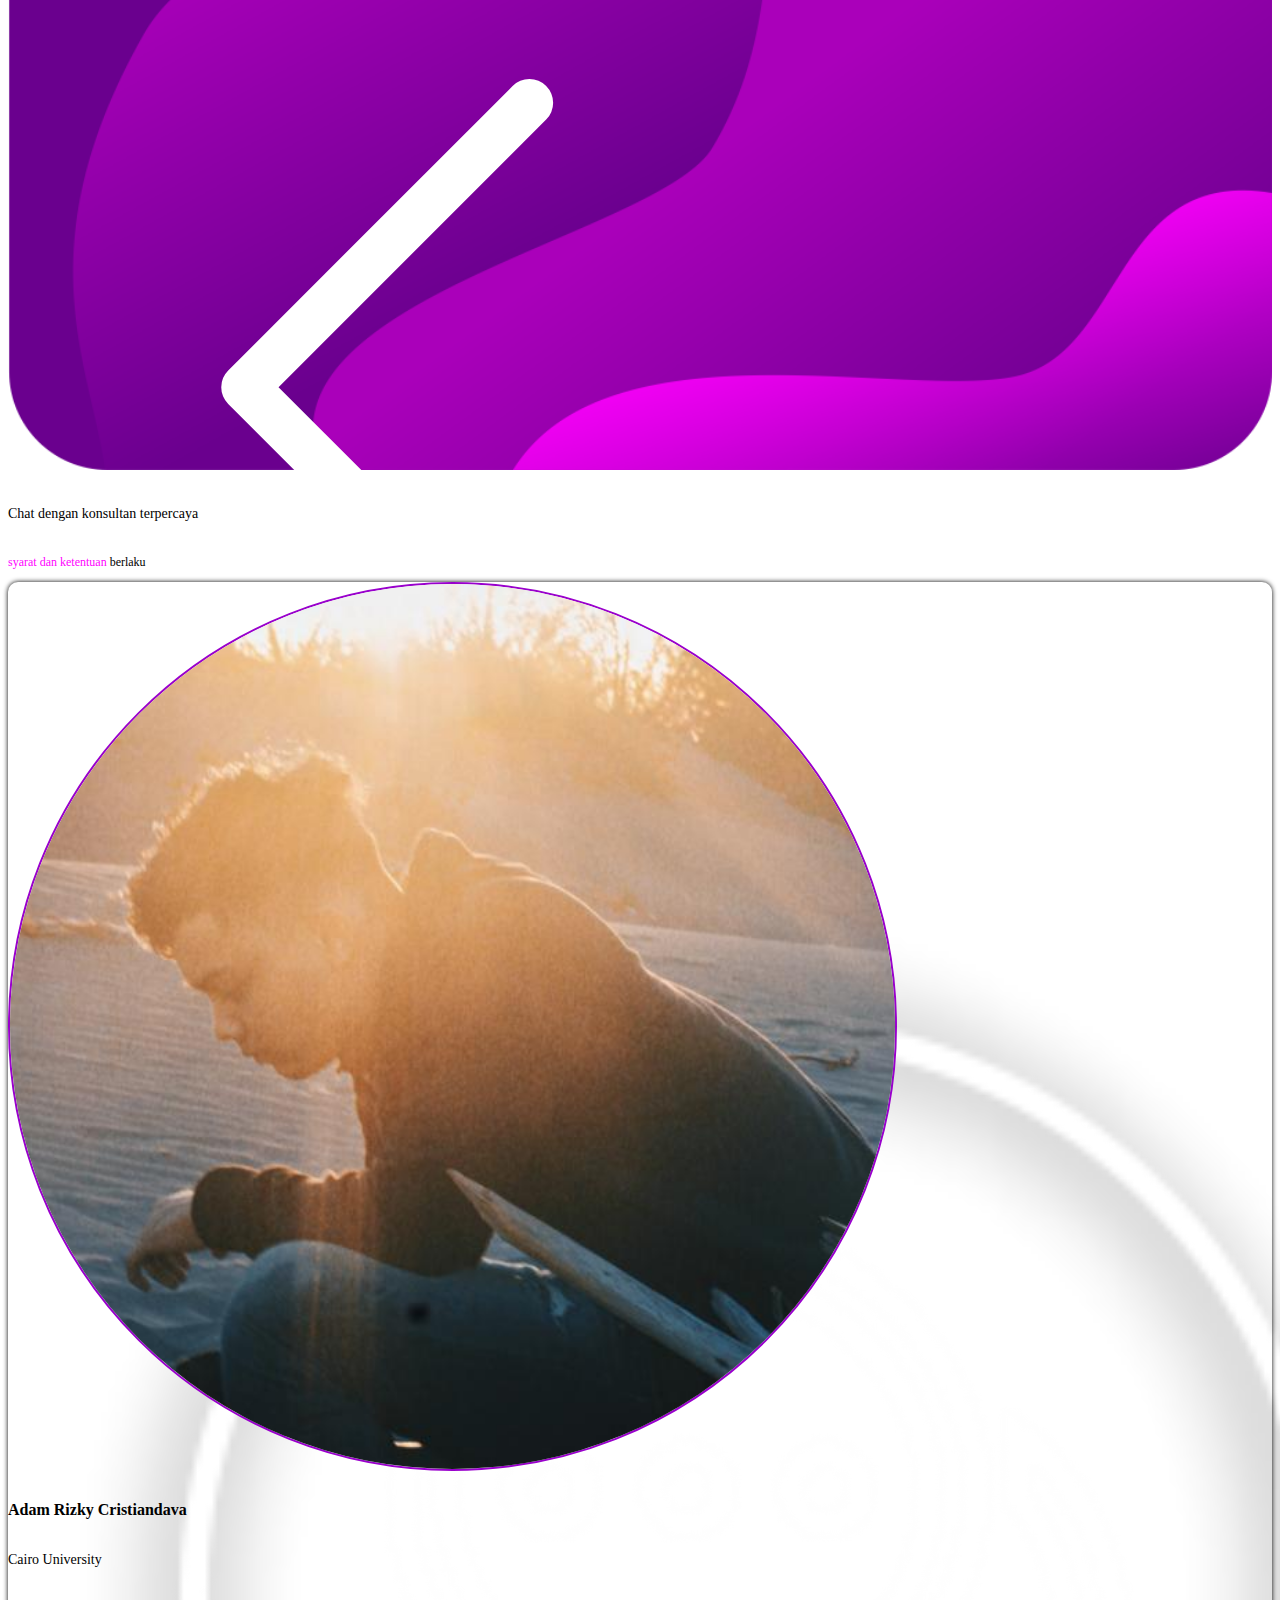
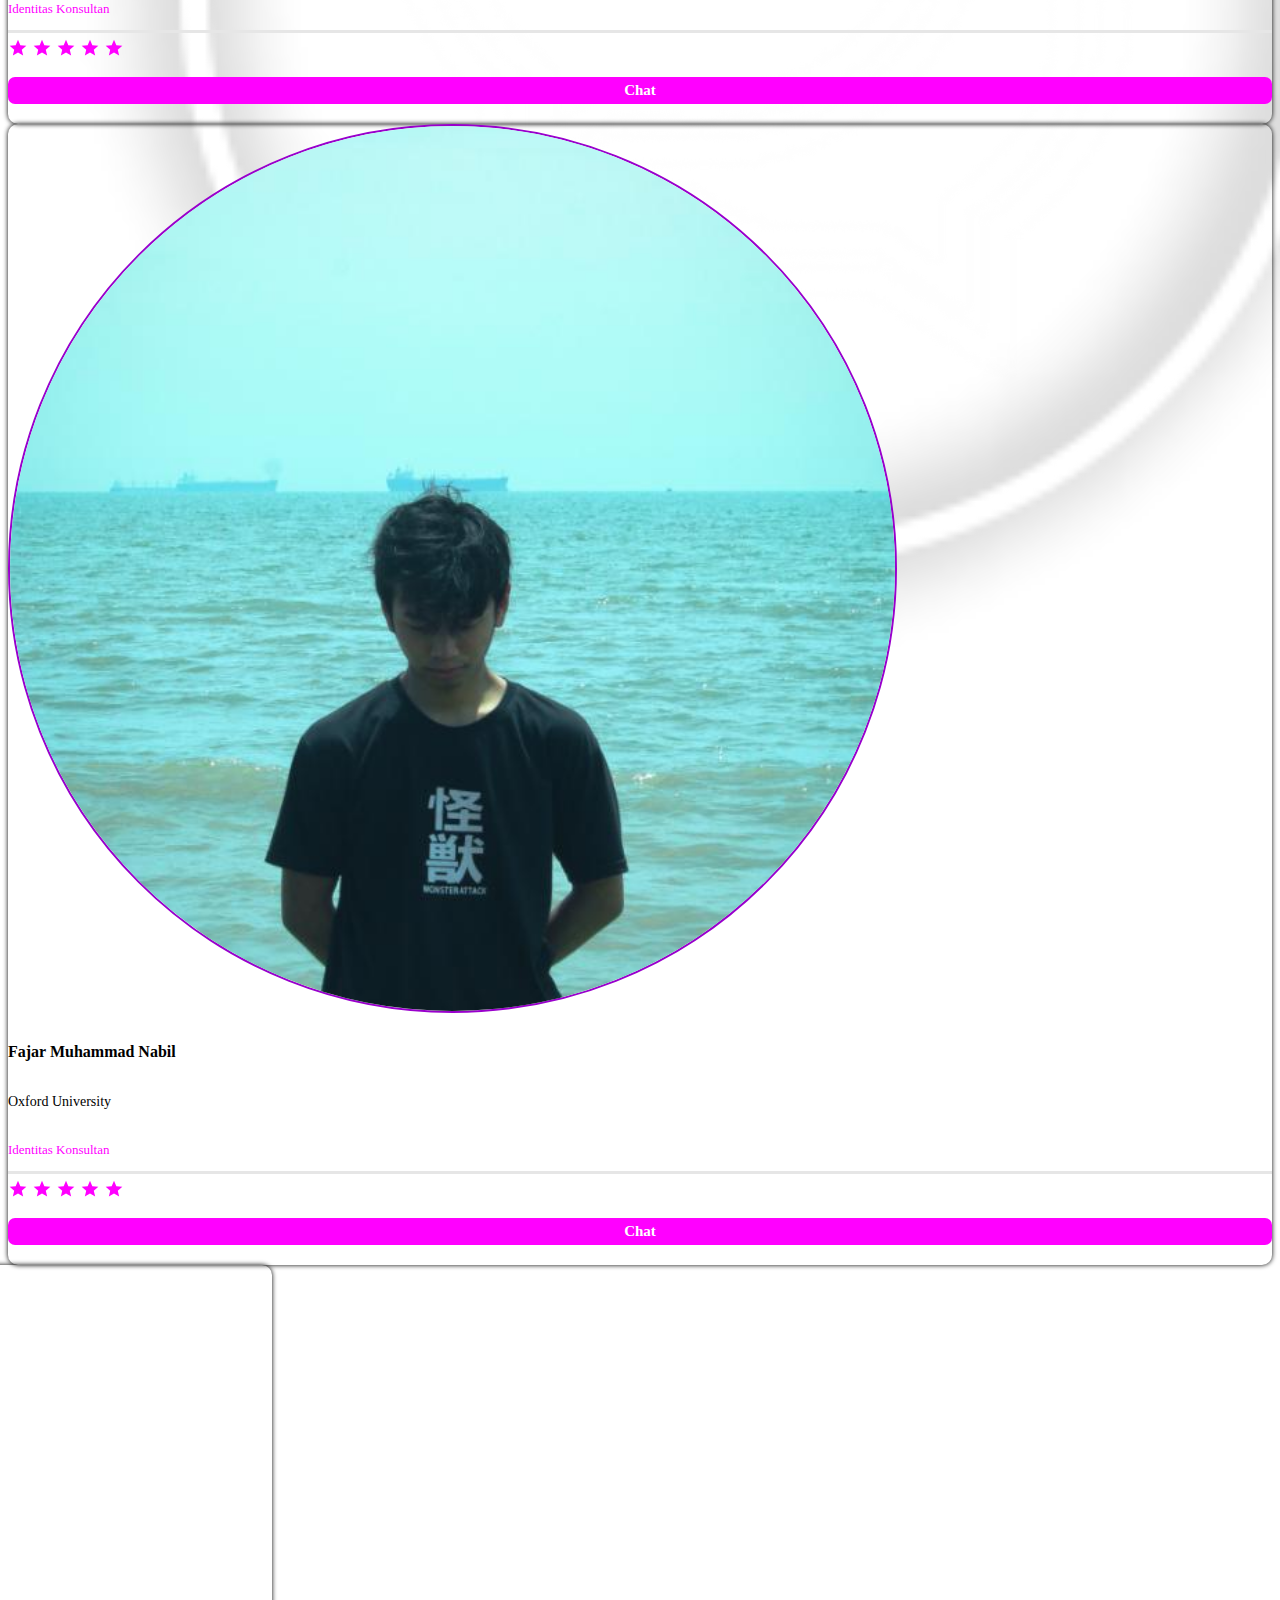
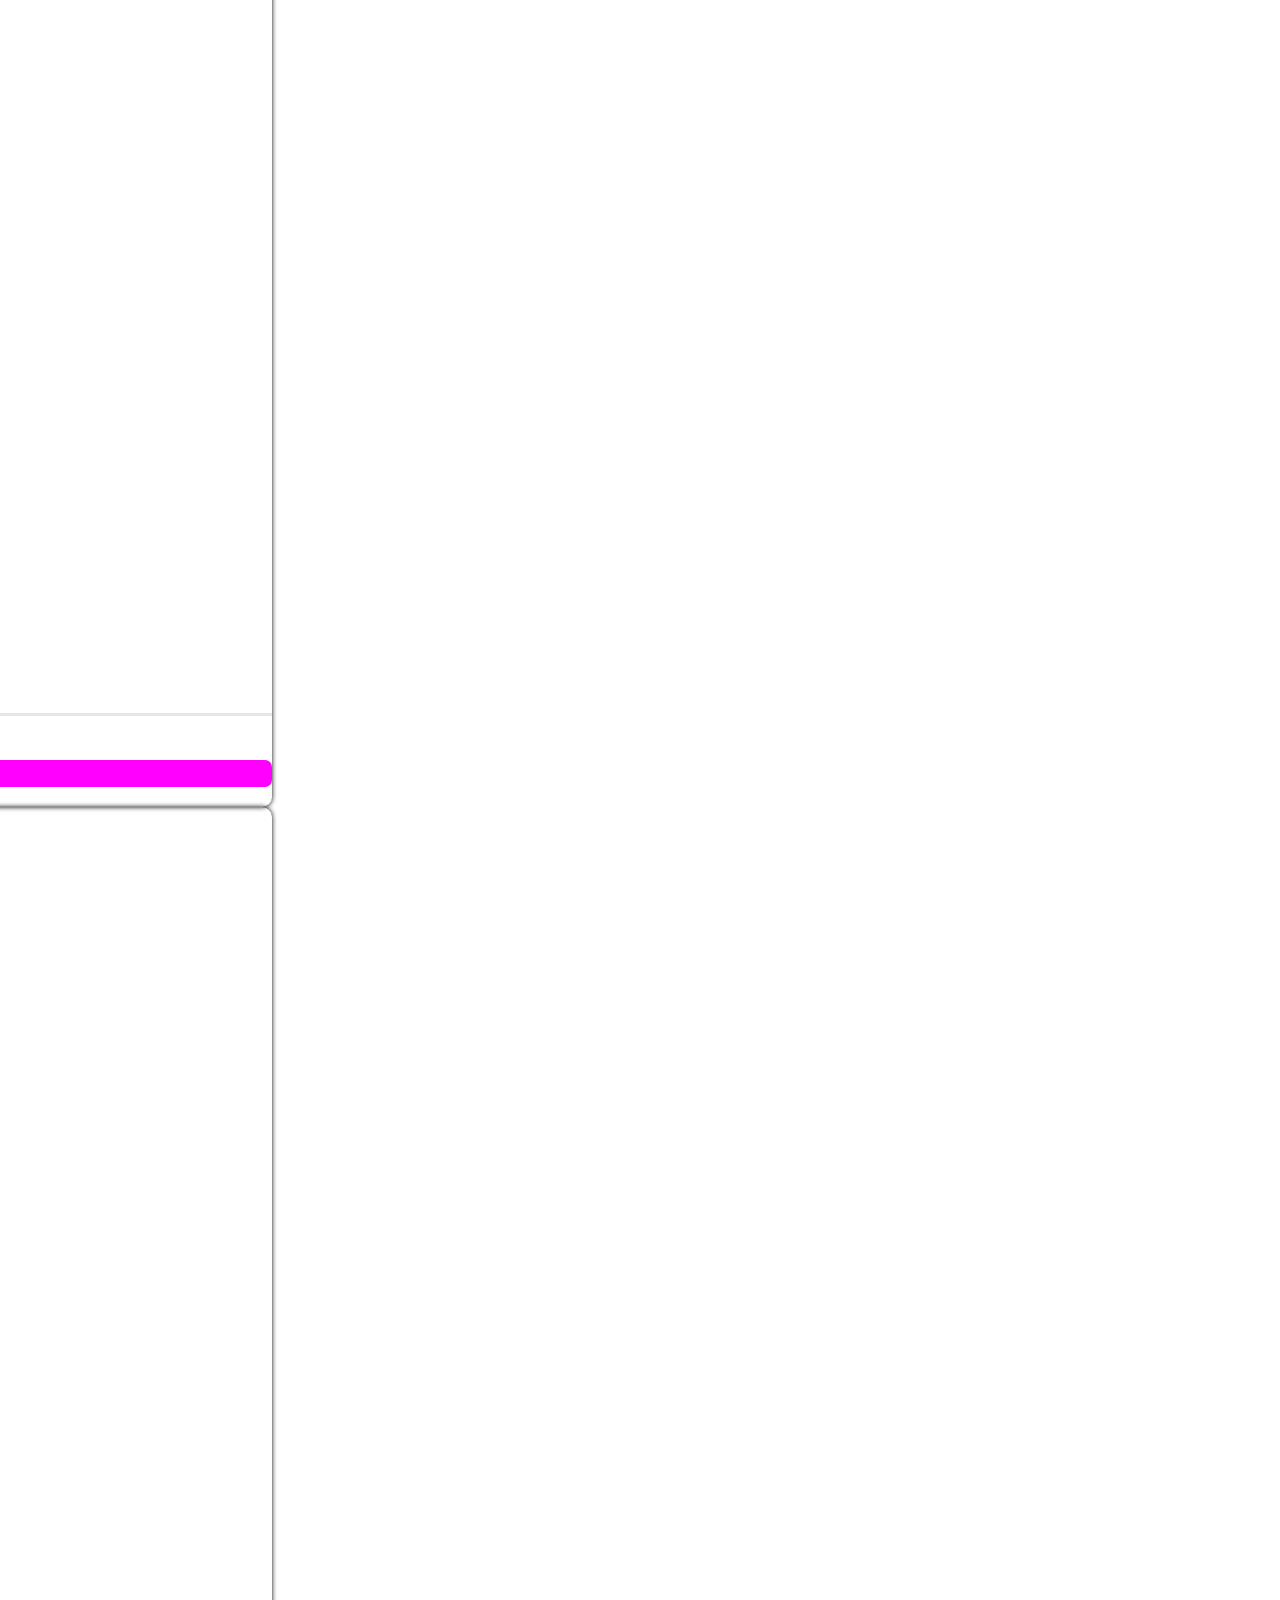
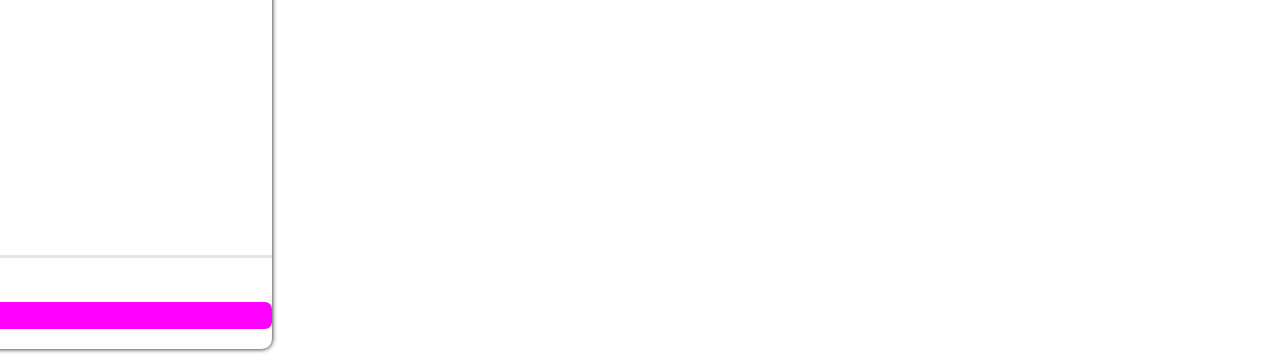
<file: Konsultasi/index.html>
<!doctype html>
<html lang="en">

<head>
    <!-- Required meta tags -->
    <meta charset="utf-8">
    <meta name="viewport" content="width=device-width, initial-scale=1">

    <!-- Bootstrap CSS -->
    <link href="https://cdn.jsdelivr.net/npm/bootstrap@5.1.0/dist/css/bootstrap.min.css" rel="stylesheet"
        integrity="sha384-KyZXEAg3QhqLMpG8r+8fhAXLRk2vvoC2f3B09zVXn8CA5QIVfZOJ3BCsw2P0p/We" crossorigin="anonymous">

    <link rel="stylesheet" href="style.css">

    <title>Hello, world!</title>
</head>

<body>
    <!-- Jumbotron -->
    <section class="papan" id="papan">
        <img src="../img/J1.png" class="img-fluid" alt="...">
        <div class="container-fluid">
            <div class="container">
                <div class="row position-absolute top-50 start-50 translate-middle ms-0 jb">
                    <div class="col-3 d-flex align-items-center">
                        <a href="../index.html"><svg xmlns="http://www.w3.org/2000/svg" width="60%" fill="currentColor"
                                class="bi bi-chevron-left" viewBox="0 0 16 16">
                                <path fill-rule="evenodd"
                                    d="M11.354 1.646a.5.5 0 0 1 0 .708L5.707 8l5.647 5.646a.5.5 0 0 1-.708.708l-6-6a.5.5 0 0 1 0-.708l6-6a.5.5 0 0 1 .708 0z" />
                            </svg></a>
                    </div>
                    <div class="col-6 text-center judul d-flex align-items-center justify-content-center">
                        <div class="card-cody">
                            <H2>KONSULTASI</H2>
                            <p class="sj">Melayani dengan inovasi</p>
                        </div>

                    </div>
                    <div class="col-3 logo d-flex align-items-center justify-content-center ">
                        <img src="../img/I1.png" width="120%" alt="">
                    </div>
                </div>
            </div>
        </div>
    </section>
    <!-- akhir Jumbotron -->

    <!-- subjudul -->
    <section class="sub-judul pt-4" id="sub-judul">
        <div class="container">
            <div class="row">
                <div class="col">
                    <h6 class="mb-0 s-j-a">Chat dengan konsultan terpercaya</h3>
                        <p class="s-j"><a href=""><span style="color: #ff00ff;">syarat dan ketentuan</span></a> berlaku
                        </p>
                </div>
            </div>
        </div>
    </section>
    <!-- akhir subjudul -->

    <!-- konten -->
    <section class="konten" id="konten">
        <div class="container">
            <div class="row">
                <div class="col">
                    <div class="card mb-3">
                        <div class="card-body cb">
                            <div class="row">
                                <div class="col-3 d-flex align-items-center justify-content-center orang">
                                    <img src="../img/Adam.jpg" width="70%" alt="" class="foto">
                                </div>
                                <div class="col-9 d-flex align-items-center justify-content-center">
                                    <div class="card-body kf">
                                        <h5 class="text-middle mb-0">Adam Rizky Cristiandava</h5>
                                        <h6 class=" mb-1">Cairo University</h6>
                                        <a href="../Biodata/index.html">
                                            <p class="df mb-0">Identitas Konsultan</p>
                                        </a>
                                    </div>
                                </div>
                            </div>
                        </div>
                        <div class="card-body cbb">
                            <div class="row">
                                <div class="col-10 d-flex align-items-center justify-content-start">
                                    <svg style="width:20px;height:20px" viewBox="0 0 24 24" class="b1">
                                        <path fill="currentColor"
                                            d="M12,17.27L18.18,21L16.54,13.97L22,9.24L14.81,8.62L12,2L9.19,8.62L2,9.24L7.45,13.97L5.82,21L12,17.27Z" />
                                    </svg>
                                    <svg style="width:20px;height:20px" viewBox="0 0 24 24" class="b2">
                                        <path fill="currentColor"
                                            d="M12,17.27L18.18,21L16.54,13.97L22,9.24L14.81,8.62L12,2L9.19,8.62L2,9.24L7.45,13.97L5.82,21L12,17.27Z" />
                                    </svg>
                                    <svg style="width:20px;height:20px" viewBox="0 0 24 24" class="b3">
                                        <path fill="currentColor"
                                            d="M12,17.27L18.18,21L16.54,13.97L22,9.24L14.81,8.62L12,2L9.19,8.62L2,9.24L7.45,13.97L5.82,21L12,17.27Z" />
                                    </svg>
                                    <svg style="width:20px;height:20px" viewBox="0 0 24 24" class="b4">
                                        <path fill="currentColor"
                                            d="M12,17.27L18.18,21L16.54,13.97L22,9.24L14.81,8.62L12,2L9.19,8.62L2,9.24L7.45,13.97L5.82,21L12,17.27Z" />
                                    </svg>
                                    <svg style="width:20px;height:20px" viewBox="0 0 24 24" class="b5">
                                        <path fill="currentColor"
                                            d="M12,17.27L18.18,21L16.54,13.97L22,9.24L14.81,8.62L12,2L9.19,8.62L2,9.24L7.45,13.97L5.82,21L12,17.27Z" />
                                    </svg>
                                </div>
                                <div class="col-2 d-flex align-items-center justify-content-end">
                                    <a href="People/Adam.html">
                                        <div class="card-body kf">
                                            <p class="cf mb-0">Chat</p>
                                        </div>
                                    </a>
                                </div>
                            </div>
                        </div>
                    </div>
                </div>
            </div>
            <div class="row">
                <div class="col">
                    <div class="card mb-3">
                        <div class="card-body cb">
                            <div class="row">
                                <div class="col-3 d-flex align-items-center justify-content-center orang">
                                    <img src="../img/Nabil.jpg" width="70%" alt="" class="foto">
                                </div>
                                <div class="col-9 d-flex align-items-center justify-content-center">
                                    <div class="card-body kf">
                                        <h5 class="text-middle mb-0">Fajar Muhammad Nabil</h5>
                                        <h6 class=" mb-1">Oxford University</h6>
                                        <a href="">
                                            <p class="df mb-0">Identitas Konsultan</p>
                                        </a>
                                    </div>
                                </div>
                            </div>
                        </div>
                        <div class="card-body cbb">
                            <div class="row">
                                <div class="col-10 d-flex align-items-center justify-content-start">
                                    <svg style="width:20px;height:20px" viewBox="0 0 24 24" class="b1">
                                        <path fill="currentColor"
                                            d="M12,17.27L18.18,21L16.54,13.97L22,9.24L14.81,8.62L12,2L9.19,8.62L2,9.24L7.45,13.97L5.82,21L12,17.27Z" />
                                    </svg>
                                    <svg style="width:20px;height:20px" viewBox="0 0 24 24" class="b2">
                                        <path fill="currentColor"
                                            d="M12,17.27L18.18,21L16.54,13.97L22,9.24L14.81,8.62L12,2L9.19,8.62L2,9.24L7.45,13.97L5.82,21L12,17.27Z" />
                                    </svg>
                                    <svg style="width:20px;height:20px" viewBox="0 0 24 24" class="b3">
                                        <path fill="currentColor"
                                            d="M12,17.27L18.18,21L16.54,13.97L22,9.24L14.81,8.62L12,2L9.19,8.62L2,9.24L7.45,13.97L5.82,21L12,17.27Z" />
                                    </svg>
                                    <svg style="width:20px;height:20px" viewBox="0 0 24 24" class="b4">
                                        <path fill="currentColor"
                                            d="M12,17.27L18.18,21L16.54,13.97L22,9.24L14.81,8.62L12,2L9.19,8.62L2,9.24L7.45,13.97L5.82,21L12,17.27Z" />
                                    </svg>
                                    <svg style="width:20px;height:20px" viewBox="0 0 24 24" class="b5">
                                        <path fill="currentColor"
                                            d="M12,17.27L18.18,21L16.54,13.97L22,9.24L14.81,8.62L12,2L9.19,8.62L2,9.24L7.45,13.97L5.82,21L12,17.27Z" />
                                    </svg>
                                </div>
                                <div class="col-2 d-flex align-items-center justify-content-end">
                                    <a href="">
                                        <div class="card-body kf">
                                            <p class="cf mb-0">Chat</p>
                                        </div>
                                    </a>
                                </div>
                            </div>
                        </div>
                    </div>
                </div>
            </div>
            <div class="row">
                <div class="col">
                    <div class="card mb-3">
                        <div class="card-body cb">
                            <div class="row">
                                <div class="col-3 d-flex align-items-center justify-content-center orang">
                                    <img src="../img/Rendi.jpg" width="70%" alt="" class="foto">
                                </div>
                                <div class="col-9 d-flex align-items-center justify-content-center">
                                    <div class="card-body kf">
                                        <h5 class="text-middle mb-0">Rendi Dwi Pratama</h5>
                                        <h6 class=" mb-1">Massachusetts Institute of Tech.</h6>
                                        <a href="">
                                            <p class="df mb-0">Identitas Konsultan</p>
                                        </a>
                                    </div>
                                </div>
                            </div>
                        </div>
                        <div class="card-body cbb">
                            <div class="row">
                                <div class="col-10 d-flex align-items-center justify-content-start">
                                    <svg style="width:20px;height:20px" viewBox="0 0 24 24" class="b1">
                                        <path fill="currentColor"
                                            d="M12,17.27L18.18,21L16.54,13.97L22,9.24L14.81,8.62L12,2L9.19,8.62L2,9.24L7.45,13.97L5.82,21L12,17.27Z" />
                                    </svg>
                                    <svg style="width:20px;height:20px" viewBox="0 0 24 24" class="b2">
                                        <path fill="currentColor"
                                            d="M12,17.27L18.18,21L16.54,13.97L22,9.24L14.81,8.62L12,2L9.19,8.62L2,9.24L7.45,13.97L5.82,21L12,17.27Z" />
                                    </svg>
                                    <svg style="width:20px;height:20px" viewBox="0 0 24 24" class="b3">
                                        <path fill="currentColor"
                                            d="M12,17.27L18.18,21L16.54,13.97L22,9.24L14.81,8.62L12,2L9.19,8.62L2,9.24L7.45,13.97L5.82,21L12,17.27Z" />
                                    </svg>
                                    <svg style="width:20px;height:20px" viewBox="0 0 24 24" class="b4">
                                        <path fill="currentColor"
                                            d="M12,17.27L18.18,21L16.54,13.97L22,9.24L14.81,8.62L12,2L9.19,8.62L2,9.24L7.45,13.97L5.82,21L12,17.27Z" />
                                    </svg>
                                    <svg style="width:20px;height:20px" viewBox="0 0 24 24" class="b5">
                                        <path fill="currentColor"
                                            d="M12,17.27L18.18,21L16.54,13.97L22,9.24L14.81,8.62L12,2L9.19,8.62L2,9.24L7.45,13.97L5.82,21L12,17.27Z" />
                                    </svg>
                                </div>
                                <div class="col-2 d-flex align-items-center justify-content-end">
                                    <a href="">
                                        <div class="card-body kf">
                                            <p class="cf mb-0">Chat</p>
                                        </div>
                                    </a>
                                </div>
                            </div>
                        </div>
                    </div>
                </div>
            </div>
            <div class="row">
                <div class="col">
                    <div class="card mb-3">
                        <div class="card-body cb">
                            <div class="row">
                                <div class="col-3 d-flex align-items-center justify-content-center orang">
                                    <img src="../img/Sofyan.jpg" width="70%" alt="" class="foto">
                                </div>
                                <div class="col-9 d-flex align-items-center justify-content-center">
                                    <div class="card-body kf">
                                        <h5 class="text-middle mb-0">Nur hadi Sofyan</h5>
                                        <h6 class=" mb-1">California University</h6>
                                        <a href="">
                                            <p class="df mb-0">Identitas Konsultan</p>
                                        </a>
                                    </div>
                                </div>
                            </div>
                        </div>
                        <div class="card-body cbb">
                            <div class="row">
                                <div class="col-10 d-flex align-items-center justify-content-start">
                                    <svg style="width:20px;height:20px" viewBox="0 0 24 24" class="b1">
                                        <path fill="currentColor"
                                            d="M12,17.27L18.18,21L16.54,13.97L22,9.24L14.81,8.62L12,2L9.19,8.62L2,9.24L7.45,13.97L5.82,21L12,17.27Z" />
                                    </svg>
                                    <svg style="width:20px;height:20px" viewBox="0 0 24 24" class="b2">
                                        <path fill="currentColor"
                                            d="M12,17.27L18.18,21L16.54,13.97L22,9.24L14.81,8.62L12,2L9.19,8.62L2,9.24L7.45,13.97L5.82,21L12,17.27Z" />
                                    </svg>
                                    <svg style="width:20px;height:20px" viewBox="0 0 24 24" class="b3">
                                        <path fill="currentColor"
                                            d="M12,17.27L18.18,21L16.54,13.97L22,9.24L14.81,8.62L12,2L9.19,8.62L2,9.24L7.45,13.97L5.82,21L12,17.27Z" />
                                    </svg>
                                    <svg style="width:20px;height:20px" viewBox="0 0 24 24" class="b4">
                                        <path fill="currentColor"
                                            d="M12,17.27L18.18,21L16.54,13.97L22,9.24L14.81,8.62L12,2L9.19,8.62L2,9.24L7.45,13.97L5.82,21L12,17.27Z" />
                                    </svg>
                                    <svg style="width:20px;height:20px" viewBox="0 0 24 24" class="b5">
                                        <path fill="currentColor"
                                            d="M12,17.27L18.18,21L16.54,13.97L22,9.24L14.81,8.62L12,2L9.19,8.62L2,9.24L7.45,13.97L5.82,21L12,17.27Z" />
                                    </svg>
                                </div>
                                <div class="col-2 d-flex align-items-center justify-content-end">
                                    <a href="">
                                        <div class="card-body kf">
                                            <p class="cf mb-0">Chat</p>
                                        </div>
                                    </a>
                                </div>
                            </div>
                        </div>
                    </div>
                </div>
            </div>

        </div>
    </section>
    <!-- AKHIR konten  -->

    <!-- Optional JavaScript; choose one of the two! -->

    <!-- Option 1: Bootstrap Bundle with Popper -->
    <script src="https://cdn.jsdelivr.net/npm/bootstrap@5.1.0/dist/js/bootstrap.bundle.min.js"
        integrity="sha384-U1DAWAznBHeqEIlVSCgzq+c9gqGAJn5c/t99JyeKa9xxaYpSvHU5awsuZVVFIhvj" crossorigin="anonymous">
    </script>
    <script src="https://ajax.googleapis.com/ajax/libs/jquery/3.5.1/jquery.min.js"></script>
    <script src="script.js"></script>
    <!-- Option 2: Separate Popper and Bootstrap JS -->
    <!--
    <script src="https://cdn.jsdelivr.net/npm/@popperjs/core@2.9.3/dist/umd/popper.min.js" integrity="sha384-eMNCOe7tC1doHpGoWe/6oMVemdAVTMs2xqW4mwXrXsW0L84Iytr2wi5v2QjrP/xp" crossorigin="anonymous"></script>
    <script src="https://cdn.jsdelivr.net/npm/bootstrap@5.1.0/dist/js/bootstrap.min.js" integrity="sha384-cn7l7gDp0eyniUwwAZgrzD06kc/tftFf19TOAs2zVinnD/C7E91j9yyk5//jjpt/" crossorigin="anonymous"></script>
    -->
</body>

</html>
</file>
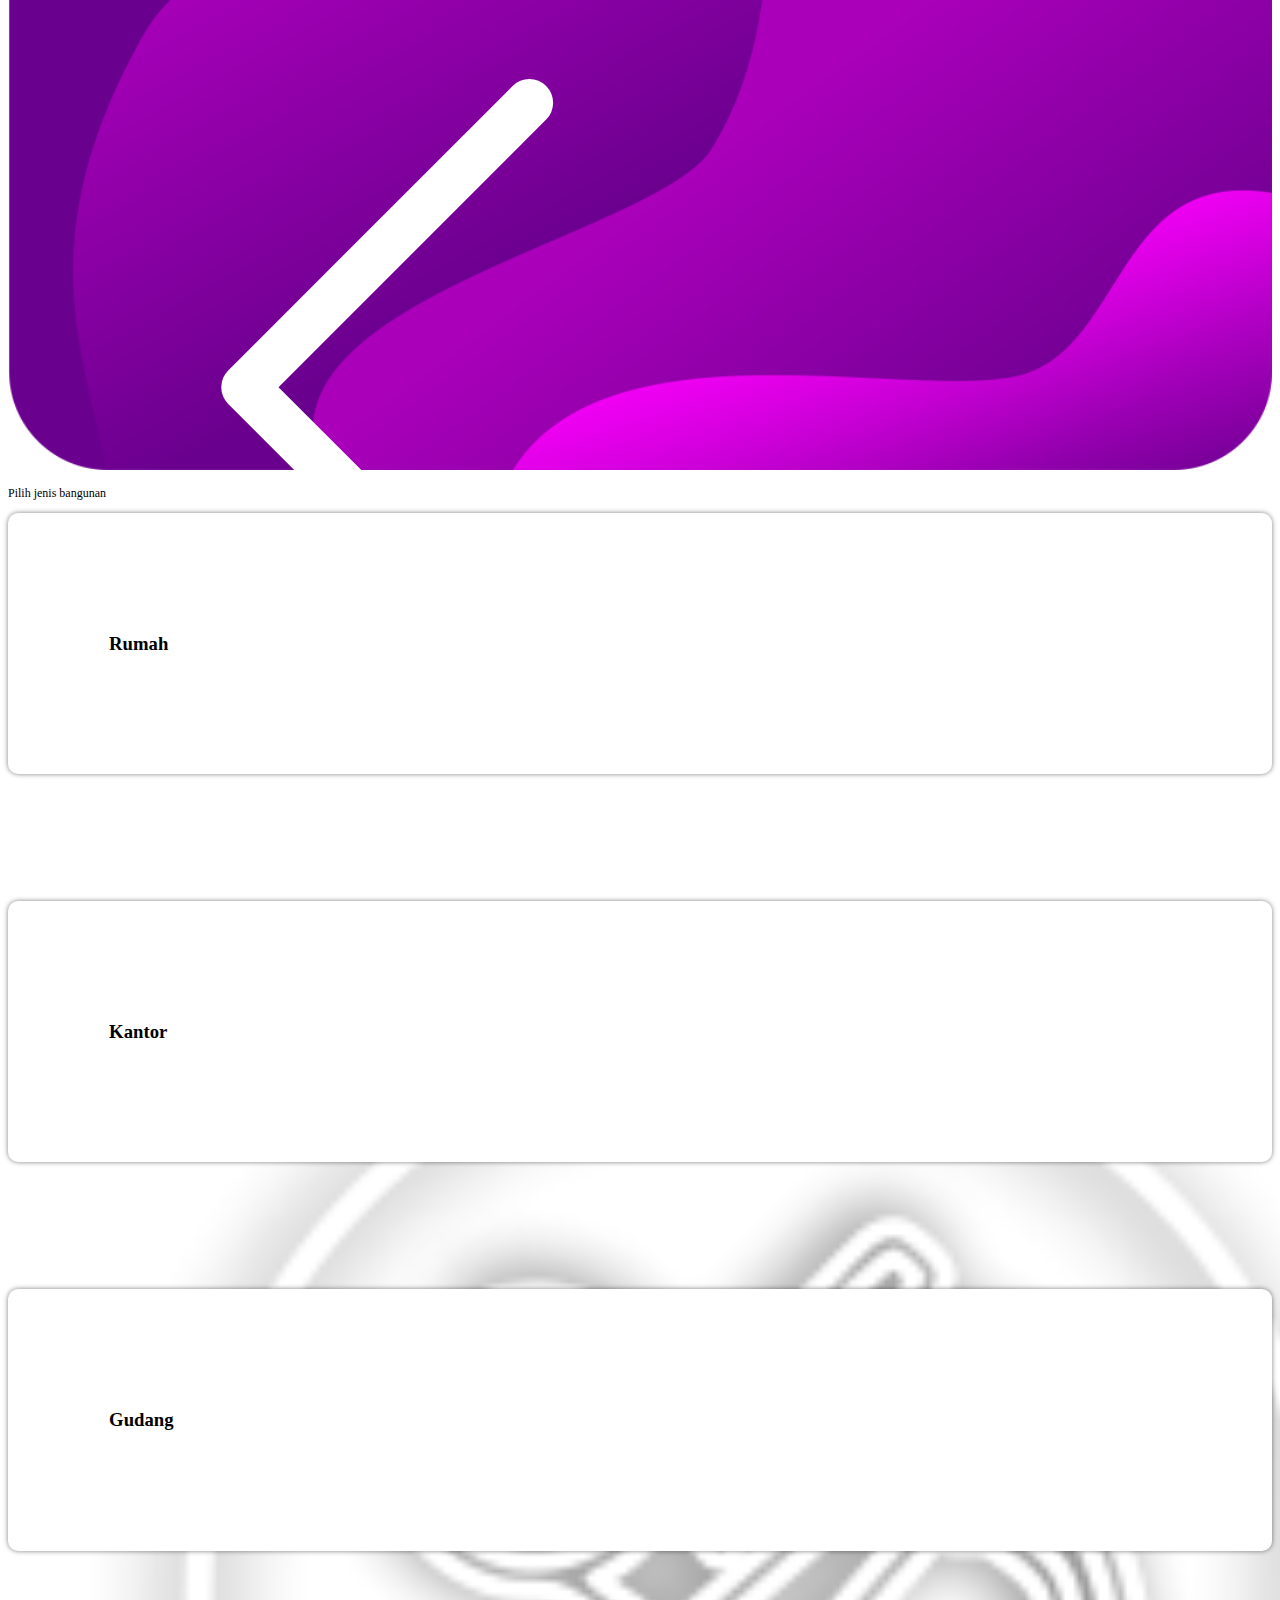
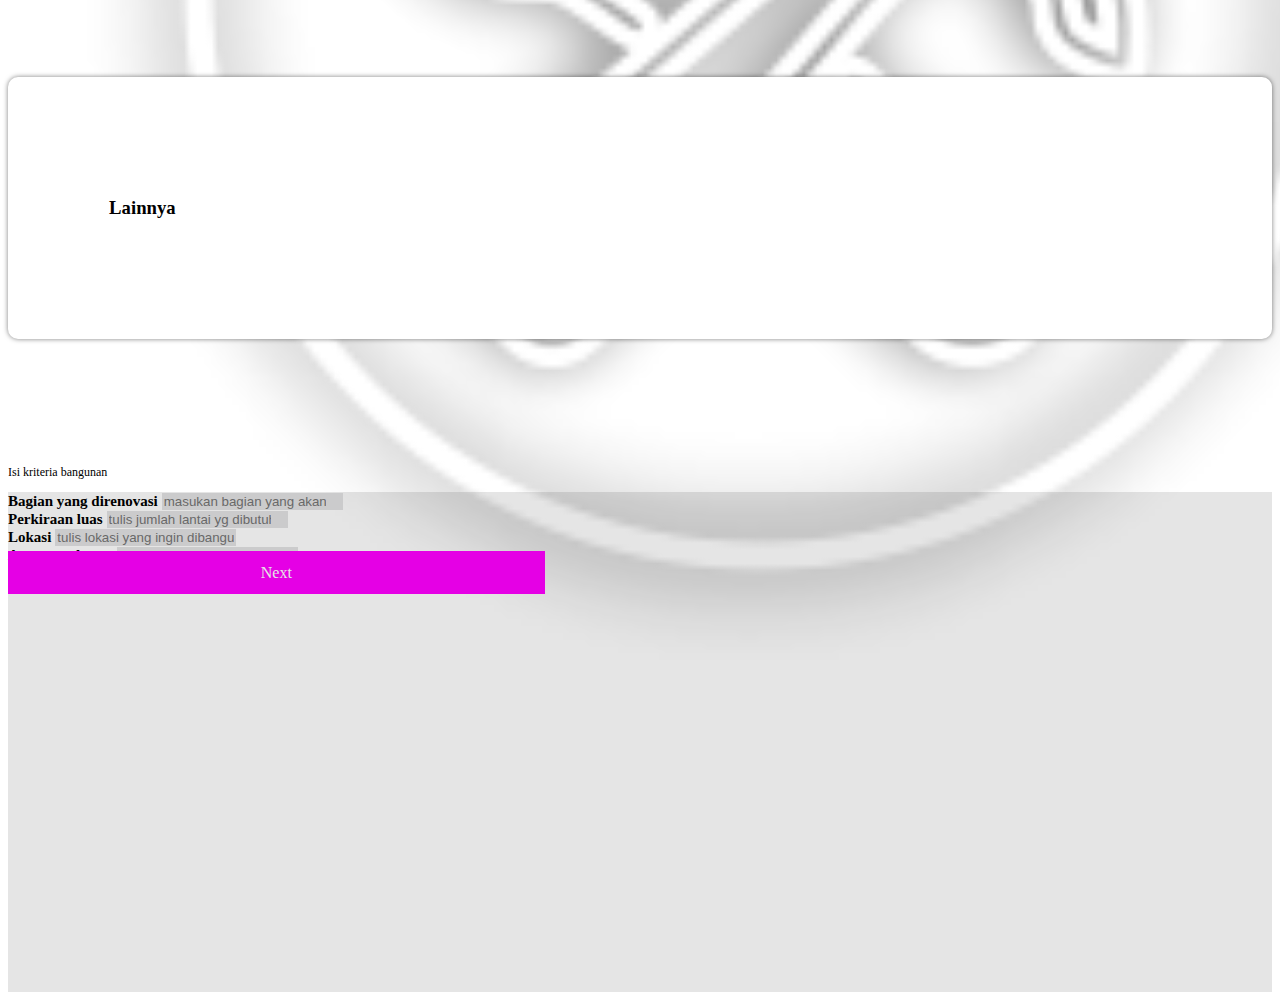
<file: Renovasi/index.html>
<!doctype html>
<html lang="en">
  <head>
    <!-- Required meta tags -->
    <meta charset="utf-8">
    <meta name="viewport" content="width=device-width, initial-scale=1">

    <!-- Bootstrap CSS -->
    <link href="https://cdn.jsdelivr.net/npm/bootstrap@5.1.0/dist/css/bootstrap.min.css" rel="stylesheet" integrity="sha384-KyZXEAg3QhqLMpG8r+8fhAXLRk2vvoC2f3B09zVXn8CA5QIVfZOJ3BCsw2P0p/We" crossorigin="anonymous">

    <link rel="stylesheet" href="style.css">

    <title>Hello, world!</title>
  </head>
  <body>
    <!-- Jumbotron -->
    <section class="papan" id="papan">
        <img src="../img/J1.png" class="img-fluid" alt="...">
        <div class="container-fluid">
            <div class="container">
                <div class="row position-absolute top-50 start-50 translate-middle ms-0 jb">
                    <div class="col-3 d-flex align-items-center">
                        <a href="../index.html"><svg xmlns="http://www.w3.org/2000/svg" width="60%" fill="currentColor" class="bi bi-chevron-left" viewBox="0 0 16 16">
                            <path fill-rule="evenodd" d="M11.354 1.646a.5.5 0 0 1 0 .708L5.707 8l5.647 5.646a.5.5 0 0 1-.708.708l-6-6a.5.5 0 0 1 0-.708l6-6a.5.5 0 0 1 .708 0z"/>
                          </svg></a>
                    </div>
                    <div class="col-6 text-center judul d-flex align-items-center justify-content-center">
                        <div class="card-cody">
                            <H2>Renovasi</H2>
                            <p class="sj">Melayani dengan inovasi</p>
                        </div>
                        
                    </div>
                    <div class="col-3 logo d-flex align-items-center justify-content-center "> 
                        <img src="../img/I3.png" width="120%" alt="">
                    </div>
                </div>
            </div>
        </div>
    </section>
    <!-- akhir Jumbotron -->

    <!-- subjudul -->
    <section class="sub-judul pt-4" id="sub-judul">
        <div class="container">
            <div class="row">
                <div class="col">
                    <p class="s-j">Pilih jenis bangunan</p>
                </div>
            </div>
        </div>
    </section>
    <!-- akhir subjudul -->

    <!-- kriteria -->
    <section class="kriteria" id="kriteria">
        <div class="container">
            <div class="row">
                <div class="col-6">
                    <div class="card-body text-center text-middle kotak1">
                        <h3>Rumah</h3>
                    </div>
                </div>
                <div class="col-6">
                    <div class="card-body text-center text-middle kotak2">
                        <h3>Kantor</h3>
                    </div>
                </div>
            </div>
            <div class="row">
                <div class="col-6">
                    <div class="card-body text-center text-middle kotak3">
                        <h3>Gudang</h3>
                    </div>
                </div>
                <div class="col-6">
                    <div class="card-body text-center text-middle kotak4">
                        <h3>Lainnya</h3>
                    </div>
                </div>
            </div>
        </div>
    </section>
    <!-- akhir kriteria -->

    <!-- subjudul -->
    <section class="sub-judul" id="sub-judul">
        <div class="container">
            <div class="row">
                <div class="col">
                    <p class="s-j">Isi kriteria bangunan</p>
                </div>
            </div>
        </div>
    </section>
    <!-- akhir subjudul -->

    <!-- Form -->
    <section class="formulir" id="formulir">
        <div class="container">
            <div class="row">
                <div class="col">
                    <form>
                        <div class="mb-3">
                          <label for="exampleInputEmail1" class="form-label">Bagian yang direnovasi</label>
                          <input type="number" class="form-control" id="exampleInputEmail1" aria-describedby="emailHelp" required placeholder="masukan bagian yang akan direnovasi">
                          <div id="emailHelp" class="form-text"></div>
                        </div>
                        <div class="mb-3">
                            <label for="exampleInputEmail1" class="form-label">Perkiraan luas</label>
                            <input type="number" class="form-control" id="exampleInputEmail1" aria-describedby="emailHelp" required placeholder="tulis jumlah lantai yg dibutuhkan">
                            <div id="emailHelp" class="form-text"></div>
                          </div>
                          <div class="mb-3">
                            <label for="exampleInputEmail1" class="form-label">Lokasi</label>
                            <input type="text" class="form-control" id="exampleInputEmail1" aria-describedby="emailHelp" required placeholder="tulis lokasi yang ingin dibangun">
                            <div id="emailHelp" class="form-text"></div>
                          </div>
                          <div class="mb-3">
                            <label for="exampleInputEmail1" class="form-label">Anggaran harga</label>
                            <input type="number" class="form-control" id="exampleInputEmail1" aria-describedby="emailHelp" required placeholder="tulis batas anggaran">
                            <div id="emailHelp" class="form-text"></div>
                          </div>
                        <a class="btn text-center d-flex justify-content-center" href="Kebutuhan/index.html">Next</a>
                      </form>
                </div>
            </div>
        </div>
    </section>
    <!-- akhir Form -->

    

    <!-- Optional JavaScript; choose one of the two! -->

    <!-- Option 1: Bootstrap Bundle with Popper -->
    <script src="https://cdn.jsdelivr.net/npm/bootstrap@5.1.0/dist/js/bootstrap.bundle.min.js" integrity="sha384-U1DAWAznBHeqEIlVSCgzq+c9gqGAJn5c/t99JyeKa9xxaYpSvHU5awsuZVVFIhvj" crossorigin="anonymous"></script>
    <script src="https://ajax.googleapis.com/ajax/libs/jquery/3.5.1/jquery.min.js"></script>
    <script src="script.js"></script>
    <!-- Option 2: Separate Popper and Bootstrap JS -->
    <!--
    <script src="https://cdn.jsdelivr.net/npm/@popperjs/core@2.9.3/dist/umd/popper.min.js" integrity="sha384-eMNCOe7tC1doHpGoWe/6oMVemdAVTMs2xqW4mwXrXsW0L84Iytr2wi5v2QjrP/xp" crossorigin="anonymous"></script>
    <script src="https://cdn.jsdelivr.net/npm/bootstrap@5.1.0/dist/js/bootstrap.min.js" integrity="sha384-cn7l7gDp0eyniUwwAZgrzD06kc/tftFf19TOAs2zVinnD/C7E91j9yyk5//jjpt/" crossorigin="anonymous"></script>
    -->
  </body>
</html>
</file>
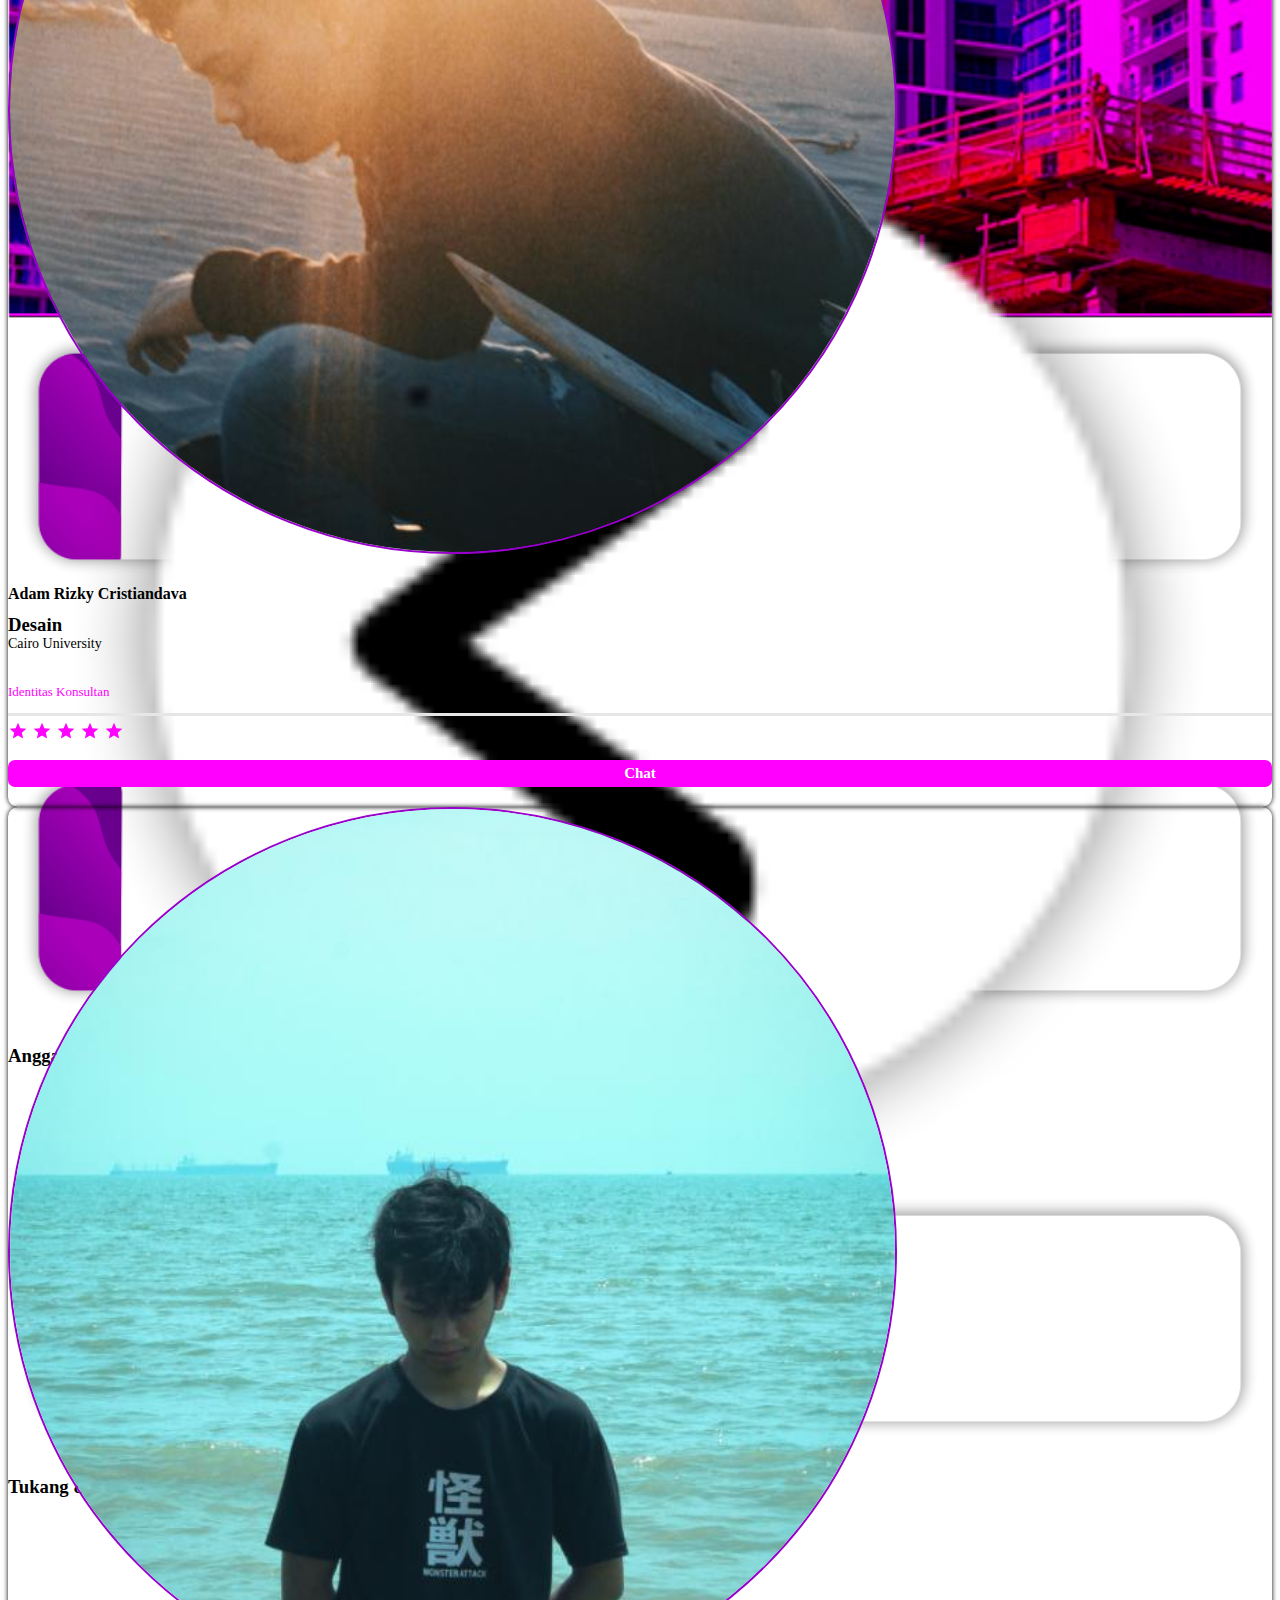
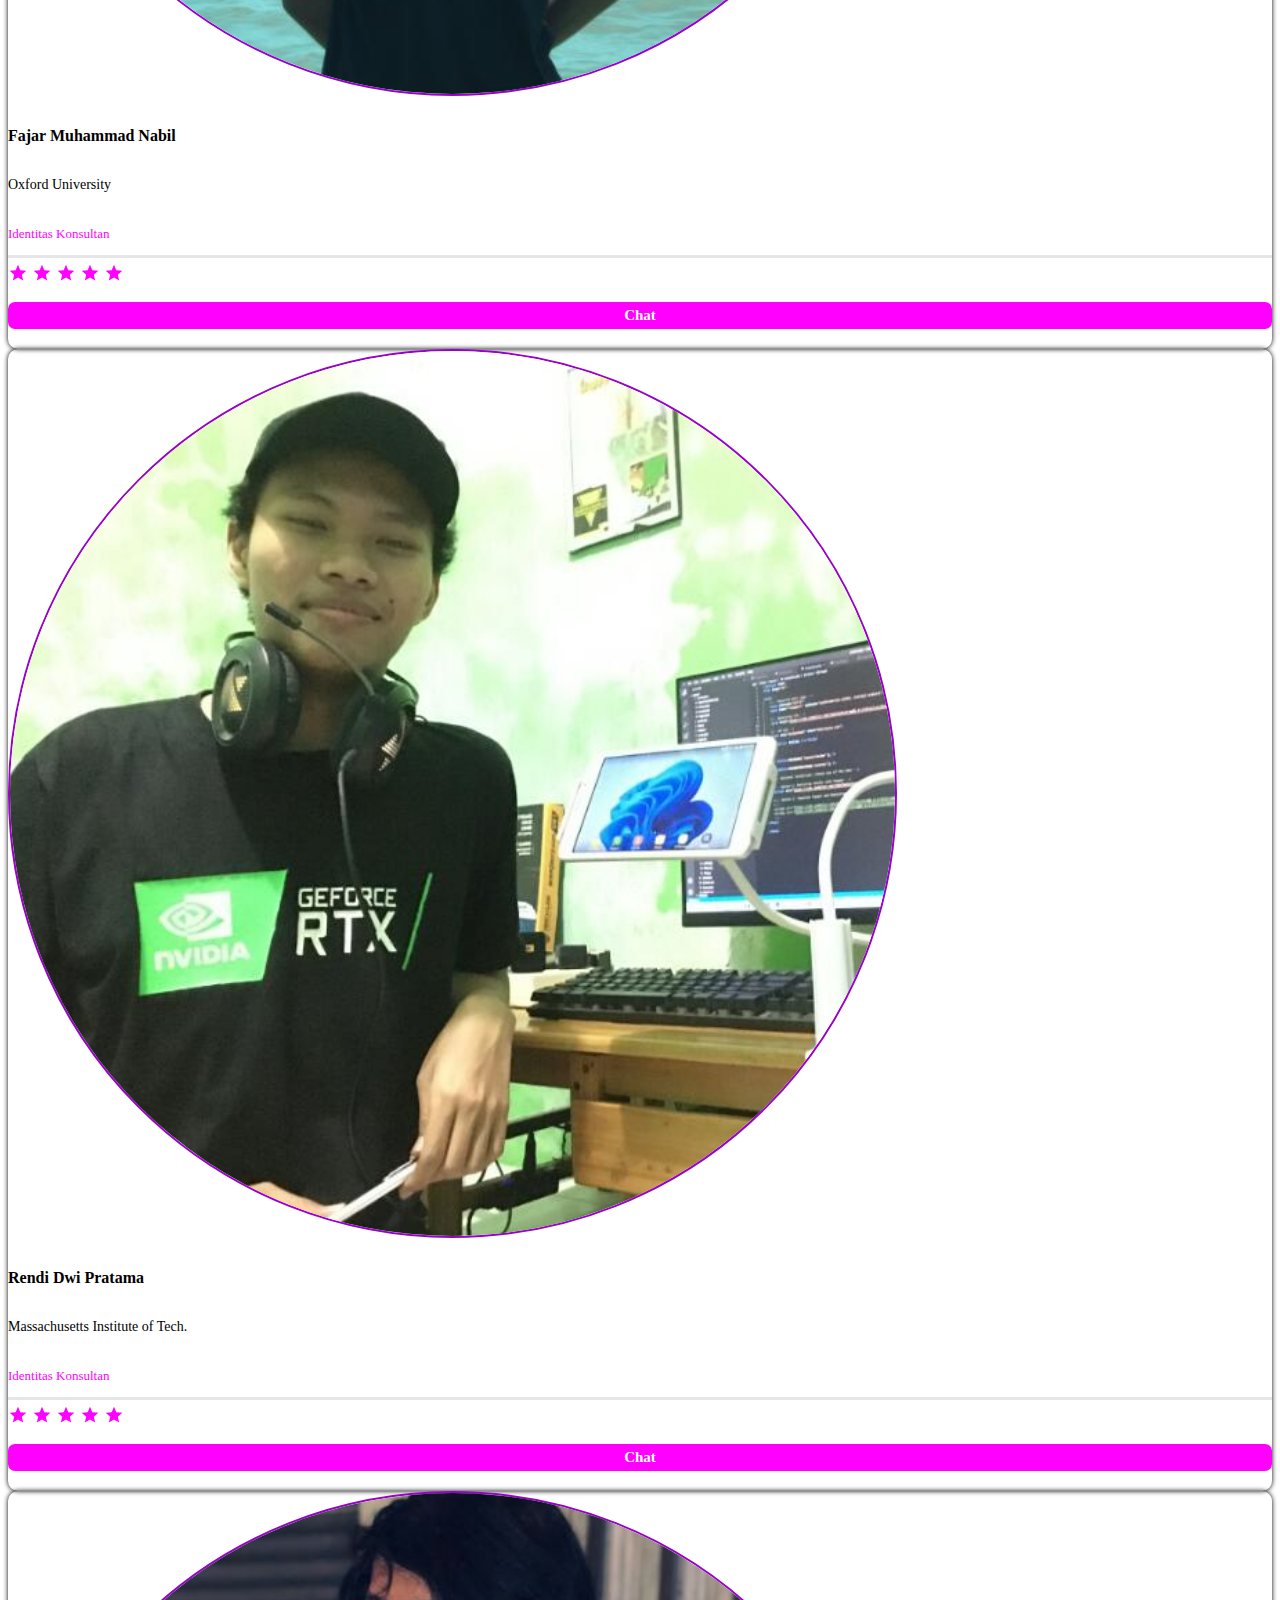
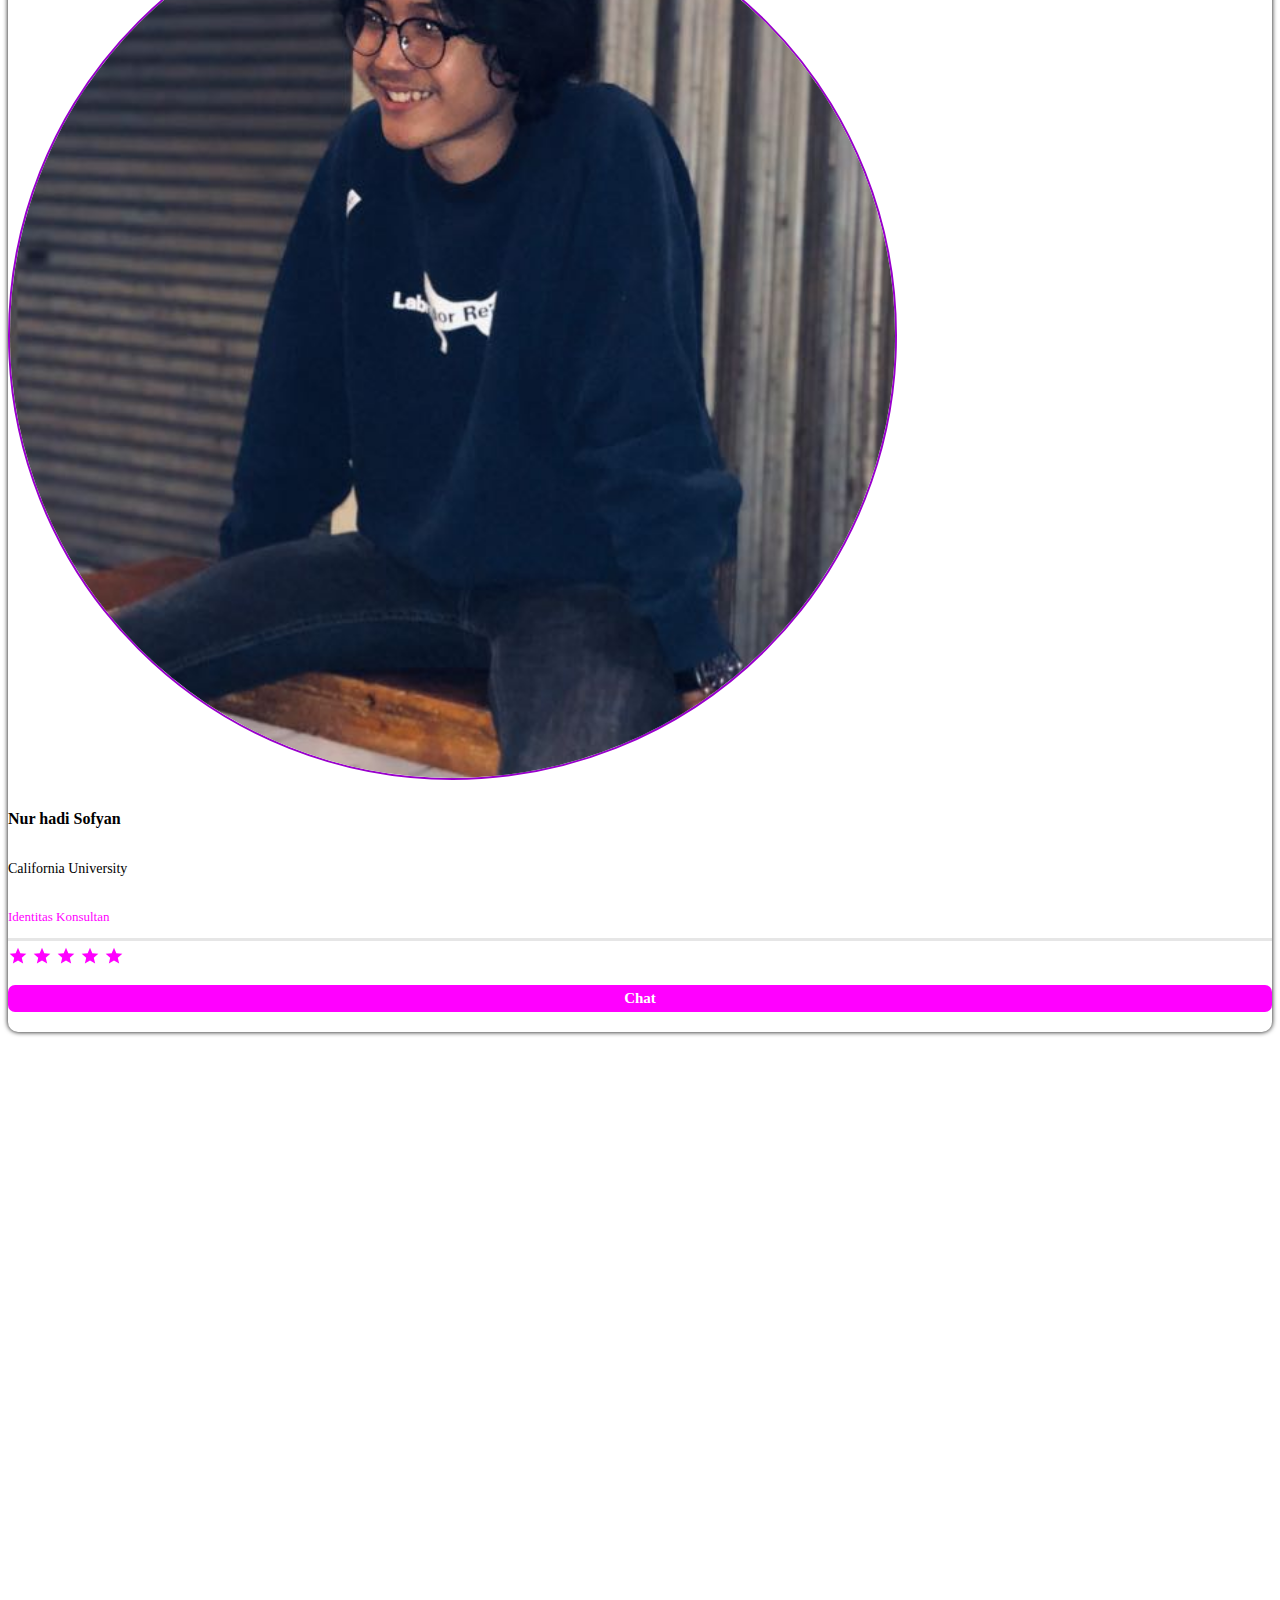
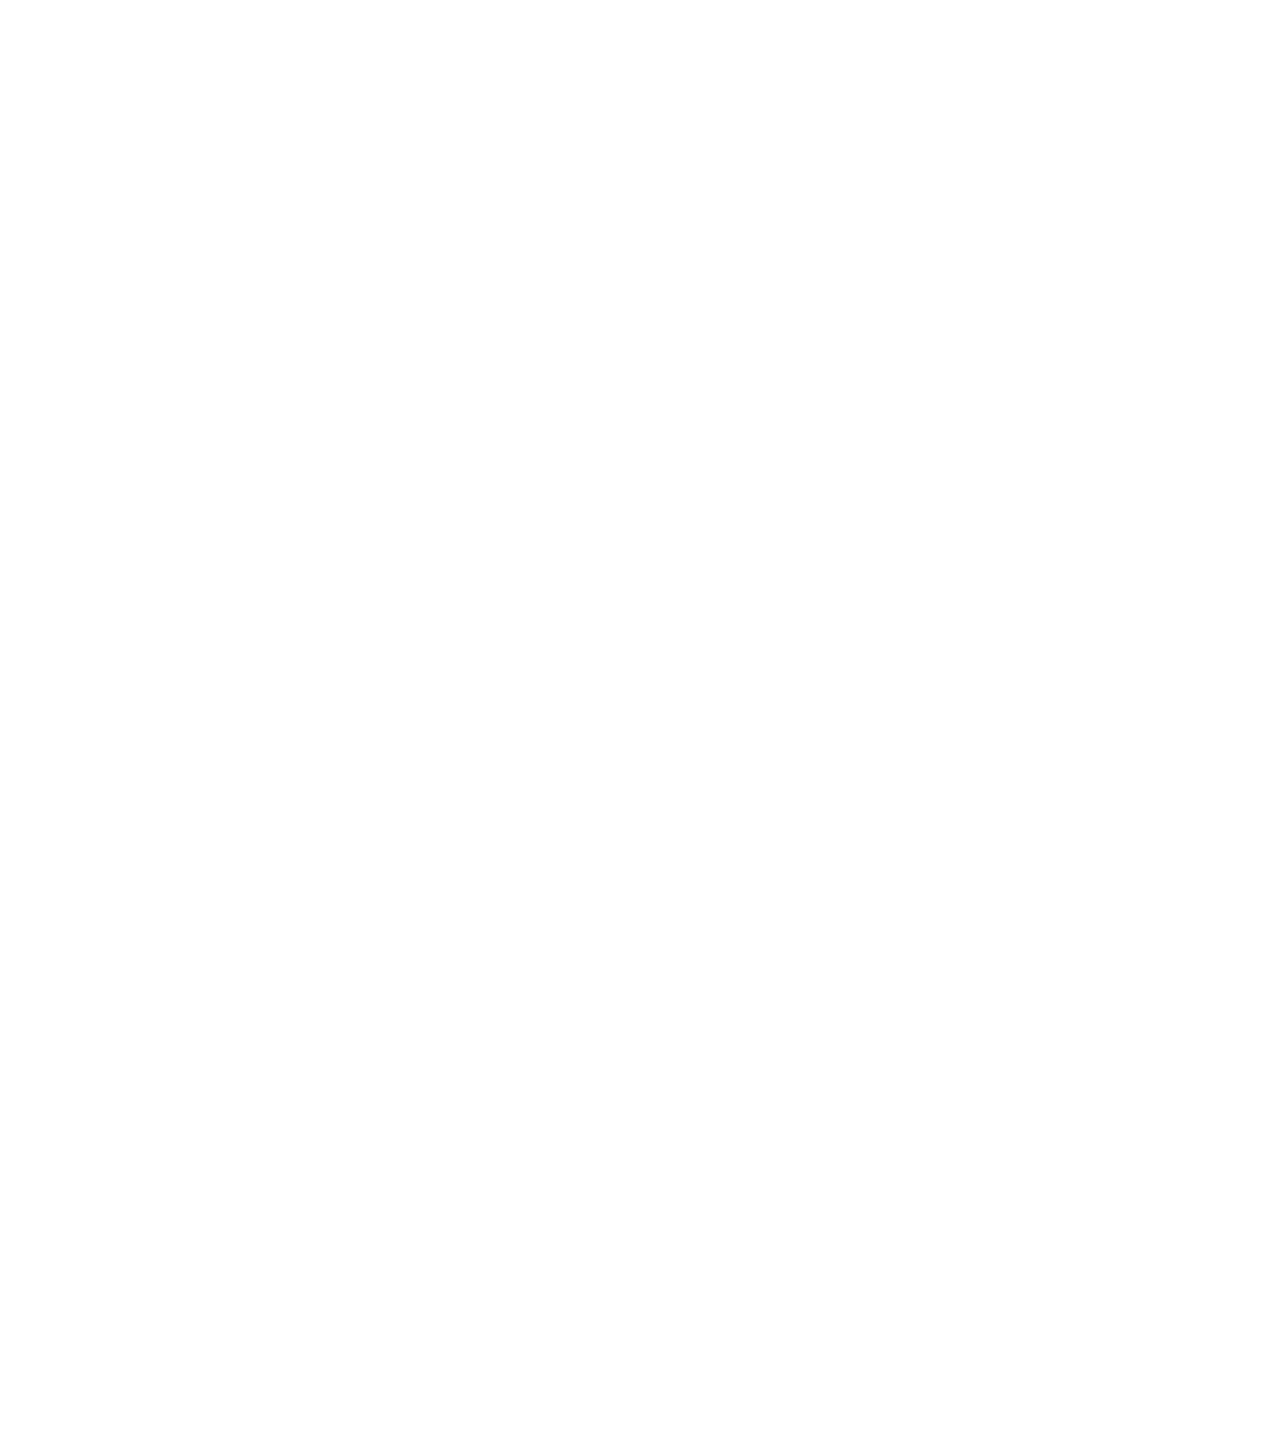
<file: Konstruksi/Kebutuhan/index.html>
<!doctype html>
<html lang="en">
  <head>
    <!-- Required meta tags -->
    <meta charset="utf-8">
    <meta name="viewport" content="width=device-width, initial-scale=1">

    <!-- Bootstrap CSS -->
    <link href="https://cdn.jsdelivr.net/npm/bootstrap@5.0.2/dist/css/bootstrap.min.css" rel="stylesheet" integrity="sha384-EVSTQN3/azprG1Anm3QDgpJLIm9Nao0Yz1ztcQTwFspd3yD65VohhpuuCOmLASjC" crossorigin="anonymous">

    <!-- My CSS -->
    <link rel="stylesheet" href="style.css">

    <title>X A R N</title>
  </head>
  <body>
      
    <!-- jumbotron -->
    <section class="papan" id="papan">
        <img src="../../img/J2.png" class="img-fluid" alt="...">
        <div class="container-fluid">
            <div class="container">
                <div class="row position-absolute top-50 start-50 translate-middle ms-0 jb">
                    <div class="col-2 d-flex align-items-center">
                        <a href="../../Renovasi/index.html"> <img width="100%" src="../../img/back.png" alt=""> </a>
                    </div>
                    <div class="col-10 text-center judul d-flex align-items-center justify-content-left">
                        <div class="card-cody">
                            <H2>Pilih kebutuhan anda :</H2>
                            <p class="sj">Melayani dengan inovasi</p>
                        </div>
                    </div>
                </div>
            </div>
        </div>
    </section>
    <!-- akhir Jumbotron -->

    <!-- Opsi -->
    <section class="opsi" id="opsi">
        <div class="container">
            <div class="row mt-3">
                <div class="col">
                    <div class="card-body d-flex justify-content-center align-items-center pilih position-relative desain">
                        <img src="../../img/M1.png" width="100%" alt="">
                        <h3 class="position-absolute d-flex justify-content-center">Desain</h3>
                        <img src="../../img/check.png" width="10%" class="d-flex justify-content-end position-absolute check1" alt="">
                    </div>  
                    <div class="card-body d-flex justify-content-center align-items-center pilih position-relative rab">
                        <img src="../../img/M1.png" width="100%" alt="">
                        <h3 class="position-absolute d-flex justify-content-center">Anggaran Biaya</h3>
                        <img src="../../img/check.png" width="10%" class="d-flex justify-content-end position-absolute check2" alt="">
                    </div>
                    <div class="card-body d-flex justify-content-center align-items-center pilih position-relative tdk">
                        <img src="../../img/M1.png" width="100%" alt="">
                        <h3 class="position-absolute d-flex justify-content-center">Tukang & Kuli</h3>
                        <img src="../../img/check.png" width="10%" class="d-flex justify-content-end position-absolute check3" alt="">
                    </div>     
                </div>
            </div>
        </div>
    </section>
    <!-- akhir Opsi -->

    <!-- konten -->
        <!-- konten -->
        <section class="konten mt-4 position-absolute" id="konten">
            <div class="container">
                <p>Rekomendasi :</p>
                <div class="row">
                    <div class="col">
                        <div class="card mb-3">
                            <div class="card-body cb">
                                <div class="row">
                                    <div class="col-3 d-flex align-items-center justify-content-center orang">
                                        <img src="../../img/Adam.jpg" width="70%" alt="" class="foto">
                                    </div>
                                    <div class="col-9 d-flex align-items-center justify-content-center">
                                        <div class="card-body kf">
                                          <h5 class="text-middle mb-0">Adam Rizky Cristiandava</h5>
                                          <h6 class=" mb-1">Cairo University</h6>
                                          <a href=""><p class="df mb-0">Identitas Konsultan</p></a>
                                        </div>
                                    </div>
                                </div>
                            </div>
                            <div class="card-body cbb">
                                <div class="row">
                                    <div class="col-10 d-flex align-items-center justify-content-start">
                                        <svg style="width:20px;height:20px" viewBox="0 0 24 24" class="b1">
                                            <path fill="currentColor" d="M12,17.27L18.18,21L16.54,13.97L22,9.24L14.81,8.62L12,2L9.19,8.62L2,9.24L7.45,13.97L5.82,21L12,17.27Z" />
                                        </svg>
                                        <svg style="width:20px;height:20px" viewBox="0 0 24 24" class="b2">
                                            <path fill="currentColor" d="M12,17.27L18.18,21L16.54,13.97L22,9.24L14.81,8.62L12,2L9.19,8.62L2,9.24L7.45,13.97L5.82,21L12,17.27Z" />
                                        </svg>
                                        <svg style="width:20px;height:20px" viewBox="0 0 24 24" class="b3">
                                            <path fill="currentColor" d="M12,17.27L18.18,21L16.54,13.97L22,9.24L14.81,8.62L12,2L9.19,8.62L2,9.24L7.45,13.97L5.82,21L12,17.27Z" />
                                        </svg>
                                        <svg style="width:20px;height:20px" viewBox="0 0 24 24" class="b4">
                                            <path fill="currentColor" d="M12,17.27L18.18,21L16.54,13.97L22,9.24L14.81,8.62L12,2L9.19,8.62L2,9.24L7.45,13.97L5.82,21L12,17.27Z" />
                                        </svg>
                                        <svg style="width:20px;height:20px" viewBox="0 0 24 24" class="b5">
                                            <path fill="currentColor" d="M12,17.27L18.18,21L16.54,13.97L22,9.24L14.81,8.62L12,2L9.19,8.62L2,9.24L7.45,13.97L5.82,21L12,17.27Z" />
                                        </svg>    
                                    </div>
                                    <div class="col-2 d-flex align-items-center justify-content-end">
                                        <a href="People/Adam.html">
                                            <div class="card-body kf">
                                                <p class="cf mb-0">Chat</p>
                                            </div>
                                        </a>
                                    </div>
                                </div>
                            </div>
                        </div>
                    </div>
                </div>
                <div class="row">
                    <div class="col">
                        <div class="card mb-3">
                            <div class="card-body cb">
                                <div class="row">
                                    <div class="col-3 d-flex align-items-center justify-content-center orang">
                                        <img src="../../img/Nabil.jpg" width="70%" alt="" class="foto">
                                    </div>
                                    <div class="col-9 d-flex align-items-center justify-content-center">
                                        <div class="card-body kf">
                                          <h5 class="text-middle mb-0">Fajar Muhammad Nabil</h5>
                                          <h6 class=" mb-1">Oxford University</h6>
                                          <a href=""><p class="df mb-0">Identitas Konsultan</p></a>
                                        </div>
                                    </div>
                                </div>
                            </div>
                            <div class="card-body cbb">
                                <div class="row">
                                    <div class="col-10 d-flex align-items-center justify-content-start">
                                        <svg style="width:20px;height:20px" viewBox="0 0 24 24" class="b1">
                                            <path fill="currentColor" d="M12,17.27L18.18,21L16.54,13.97L22,9.24L14.81,8.62L12,2L9.19,8.62L2,9.24L7.45,13.97L5.82,21L12,17.27Z" />
                                        </svg>
                                        <svg style="width:20px;height:20px" viewBox="0 0 24 24" class="b2">
                                            <path fill="currentColor" d="M12,17.27L18.18,21L16.54,13.97L22,9.24L14.81,8.62L12,2L9.19,8.62L2,9.24L7.45,13.97L5.82,21L12,17.27Z" />
                                        </svg>
                                        <svg style="width:20px;height:20px" viewBox="0 0 24 24" class="b3">
                                            <path fill="currentColor" d="M12,17.27L18.18,21L16.54,13.97L22,9.24L14.81,8.62L12,2L9.19,8.62L2,9.24L7.45,13.97L5.82,21L12,17.27Z" />
                                        </svg>
                                        <svg style="width:20px;height:20px" viewBox="0 0 24 24" class="b4">
                                            <path fill="currentColor" d="M12,17.27L18.18,21L16.54,13.97L22,9.24L14.81,8.62L12,2L9.19,8.62L2,9.24L7.45,13.97L5.82,21L12,17.27Z" />
                                        </svg>
                                        <svg style="width:20px;height:20px" viewBox="0 0 24 24" class="b5">
                                            <path fill="currentColor" d="M12,17.27L18.18,21L16.54,13.97L22,9.24L14.81,8.62L12,2L9.19,8.62L2,9.24L7.45,13.97L5.82,21L12,17.27Z" />
                                        </svg>
                                    </div>
                                    <div class="col-2 d-flex align-items-center justify-content-end">
                                        <a href="">
                                            <div class="card-body kf">
                                                <p class="cf mb-0">Chat</p>
                                            </div>
                                        </a>
                                    </div>
                                </div>
                            </div>
                        </div>
                    </div>
                </div>
                <div class="row">
                    <div class="col">
                        <div class="card mb-3">
                            <div class="card-body cb">
                                <div class="row">
                                    <div class="col-3 d-flex align-items-center justify-content-center orang">
                                        <img src="../../img/Rendi.jpg" width="70%" alt="" class="foto">
                                    </div>
                                    <div class="col-9 d-flex align-items-center justify-content-center">
                                        <div class="card-body kf">
                                          <h5 class="text-middle mb-0">Rendi Dwi Pratama</h5>
                                          <h6 class=" mb-1">Massachusetts Institute of Tech.</h6>
                                          <a href=""><p class="df mb-0">Identitas Konsultan</p></a>
                                        </div>
                                    </div>
                                </div>
                            </div>
                            <div class="card-body cbb">
                                <div class="row">
                                    <div class="col-10 d-flex align-items-center justify-content-start">
                                        <svg style="width:20px;height:20px" viewBox="0 0 24 24" class="b1">
                                            <path fill="currentColor" d="M12,17.27L18.18,21L16.54,13.97L22,9.24L14.81,8.62L12,2L9.19,8.62L2,9.24L7.45,13.97L5.82,21L12,17.27Z" />
                                        </svg>
                                        <svg style="width:20px;height:20px" viewBox="0 0 24 24" class="b2">
                                            <path fill="currentColor" d="M12,17.27L18.18,21L16.54,13.97L22,9.24L14.81,8.62L12,2L9.19,8.62L2,9.24L7.45,13.97L5.82,21L12,17.27Z" />
                                        </svg>
                                        <svg style="width:20px;height:20px" viewBox="0 0 24 24" class="b3">
                                            <path fill="currentColor" d="M12,17.27L18.18,21L16.54,13.97L22,9.24L14.81,8.62L12,2L9.19,8.62L2,9.24L7.45,13.97L5.82,21L12,17.27Z" />
                                        </svg>
                                        <svg style="width:20px;height:20px" viewBox="0 0 24 24" class="b4">
                                            <path fill="currentColor" d="M12,17.27L18.18,21L16.54,13.97L22,9.24L14.81,8.62L12,2L9.19,8.62L2,9.24L7.45,13.97L5.82,21L12,17.27Z" />
                                        </svg>
                                        <svg style="width:20px;height:20px" viewBox="0 0 24 24" class="b5">
                                            <path fill="currentColor" d="M12,17.27L18.18,21L16.54,13.97L22,9.24L14.81,8.62L12,2L9.19,8.62L2,9.24L7.45,13.97L5.82,21L12,17.27Z" />
                                        </svg>
                                    </div>
                                    <div class="col-2 d-flex align-items-center justify-content-end">
                                        <a href="">
                                            <div class="card-body kf">
                                                <p class="cf mb-0">Chat</p>
                                            </div>
                                        </a>
                                    </div>
                                </div>
                            </div>
                        </div>
                    </div>
                </div>
                <div class="row">
                    <div class="col">
                        <div class="card mb-3">
                            <div class="card-body cb">
                                <div class="row">
                                    <div class="col-3 d-flex align-items-center justify-content-center orang">
                                        <img src="../../img/Sofyan.jpg" width="70%" alt="" class="foto">
                                    </div>
                                    <div class="col-9 d-flex align-items-center justify-content-center">
                                        <div class="card-body kf">
                                          <h5 class="text-middle mb-0">Nur hadi Sofyan</h5>
                                          <h6 class=" mb-1">California University</h6>
                                          <a href=""><p class="df mb-0">Identitas Konsultan</p></a>
                                        </div>
                                    </div>
                                </div>
                            </div>
                            <div class="card-body cbb">
                                <div class="row">
                                    <div class="col-10 d-flex align-items-center justify-content-start">
                                        <svg style="width:20px;height:20px" viewBox="0 0 24 24" class="b1">
                                            <path fill="currentColor" d="M12,17.27L18.18,21L16.54,13.97L22,9.24L14.81,8.62L12,2L9.19,8.62L2,9.24L7.45,13.97L5.82,21L12,17.27Z" />
                                        </svg>
                                        <svg style="width:20px;height:20px" viewBox="0 0 24 24" class="b2">
                                            <path fill="currentColor" d="M12,17.27L18.18,21L16.54,13.97L22,9.24L14.81,8.62L12,2L9.19,8.62L2,9.24L7.45,13.97L5.82,21L12,17.27Z" />
                                        </svg>
                                        <svg style="width:20px;height:20px" viewBox="0 0 24 24" class="b3">
                                            <path fill="currentColor" d="M12,17.27L18.18,21L16.54,13.97L22,9.24L14.81,8.62L12,2L9.19,8.62L2,9.24L7.45,13.97L5.82,21L12,17.27Z" />
                                        </svg>
                                        <svg style="width:20px;height:20px" viewBox="0 0 24 24" class="b4">
                                            <path fill="currentColor" d="M12,17.27L18.18,21L16.54,13.97L22,9.24L14.81,8.62L12,2L9.19,8.62L2,9.24L7.45,13.97L5.82,21L12,17.27Z" />
                                        </svg>
                                        <svg style="width:20px;height:20px" viewBox="0 0 24 24" class="b5">
                                            <path fill="currentColor" d="M12,17.27L18.18,21L16.54,13.97L22,9.24L14.81,8.62L12,2L9.19,8.62L2,9.24L7.45,13.97L5.82,21L12,17.27Z" />
                                        </svg>
                                    </div>
                                    <div class="col-2 d-flex align-items-center justify-content-end">
                                        <a href="">
                                            <div class="card-body kf">
                                                <p class="cf mb-0">Chat</p>
                                            </div>
                                        </a>
                                    </div>
                                </div>
                            </div>
                        </div>
                    </div>
                </div>
    
            </div>
        </section>
        <!-- AKHIR konten  -->
    <!-- akhir konten -->



    
    
    
    
    

    <!-- Optional JavaScript; choose one of the two! -->

    <!-- Option 1: Bootstrap Bundle with Popper -->
    <script src="https://cdn.jsdelivr.net/npm/bootstrap@5.0.2/dist/js/bootstrap.bundle.min.js" integrity="sha384-MrcW6ZMFYlzcLA8Nl+NtUVF0sA7MsXsP1UyJoMp4YLEuNSfAP+JcXn/tWtIaxVXM" crossorigin="anonymous"></script>
    <script src="https://ajax.googleapis.com/ajax/libs/jquery/3.5.1/jquery.min.js"></script>
    <script src="script.js"></script>

    <!-- Option 2: Separate Popper and Bootstrap JS -->
    <!--
    <script src="https://cdn.jsdelivr.net/npm/@popperjs/core@2.9.2/dist/umd/popper.min.js" integrity="sha384-IQsoLXl5PILFhosVNubq5LC7Qb9DXgDA9i+tQ8Zj3iwWAwPtgFTxbJ8NT4GN1R8p" crossorigin="anonymous"></script>
    <script src="https://cdn.jsdelivr.net/npm/bootstrap@5.0.2/dist/js/bootstrap.min.js" integrity="sha384-cVKIPhGWiC2Al4u+LWgxfKTRIcfu0JTxR+EQDz/bgldoEyl4H0zUF0QKbrJ0EcQF" crossorigin="anonymous"></script>
    -->
  </body>
</html>
</file>
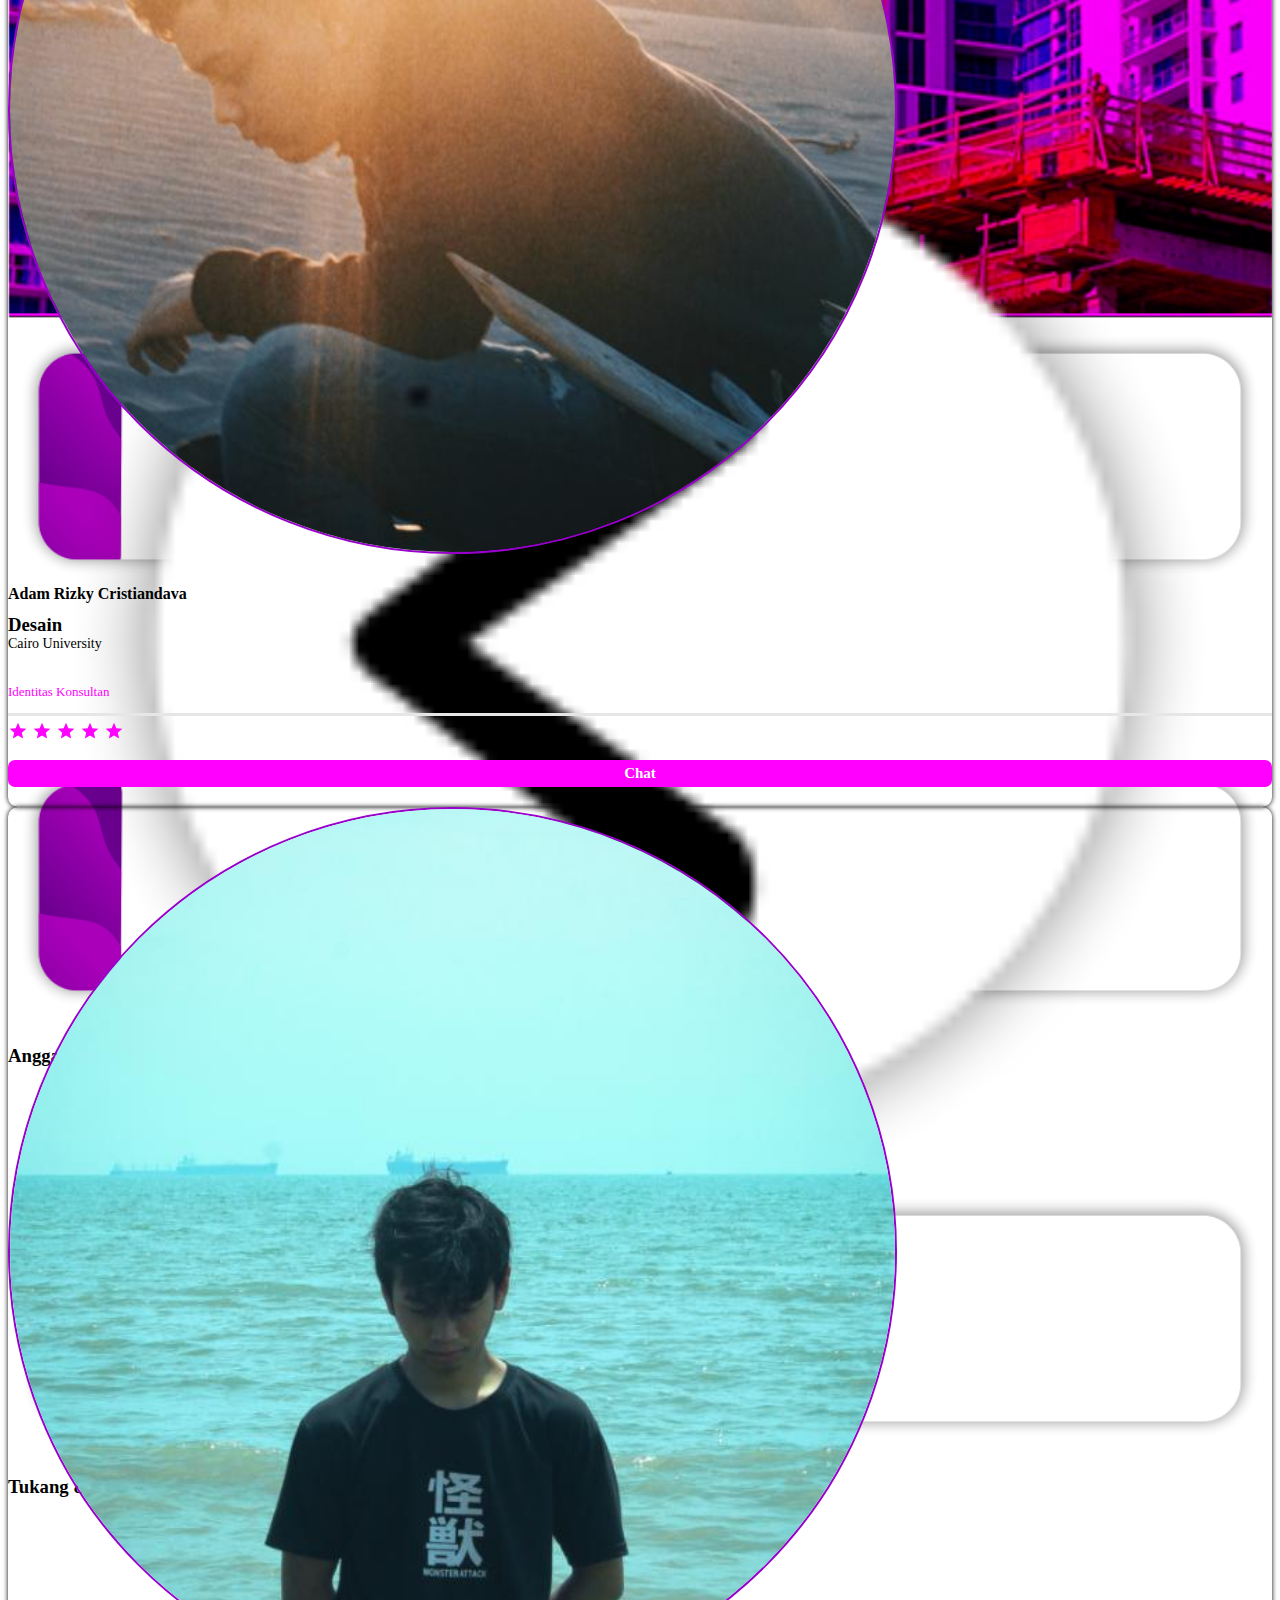
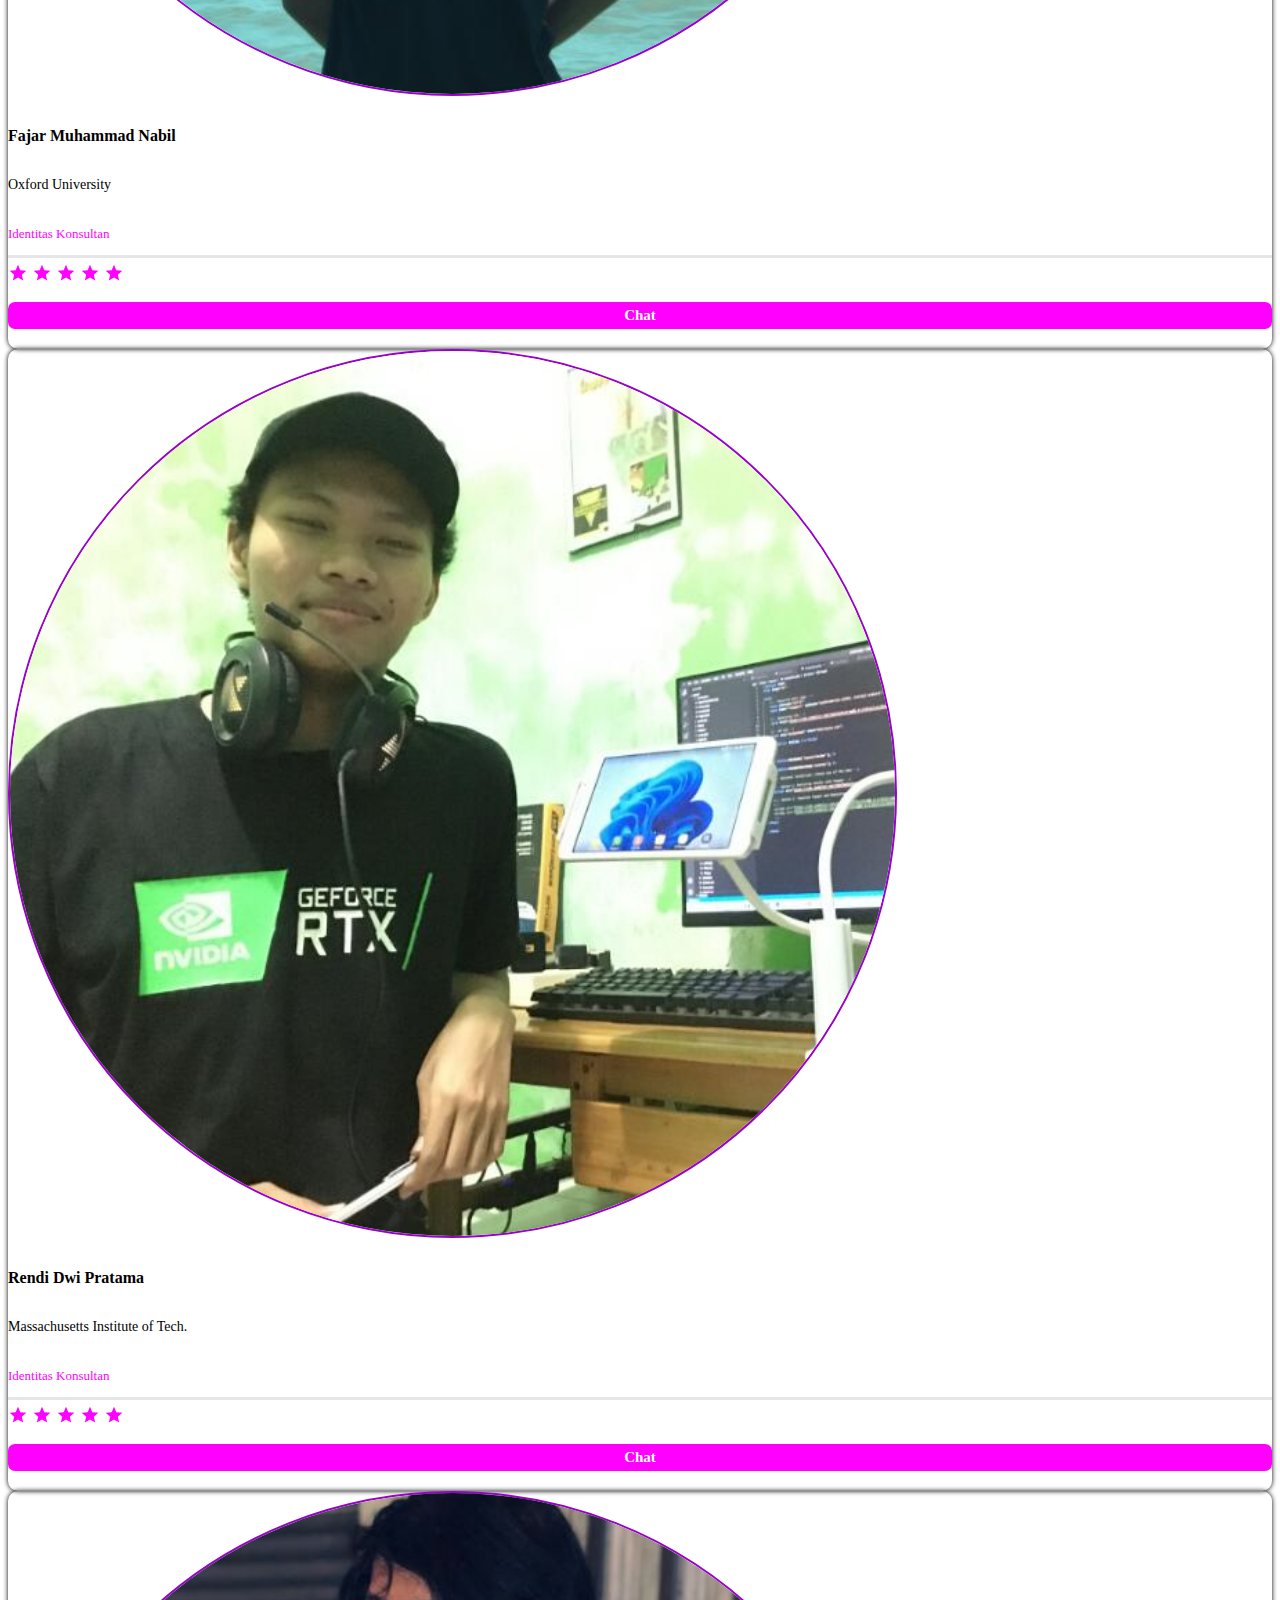
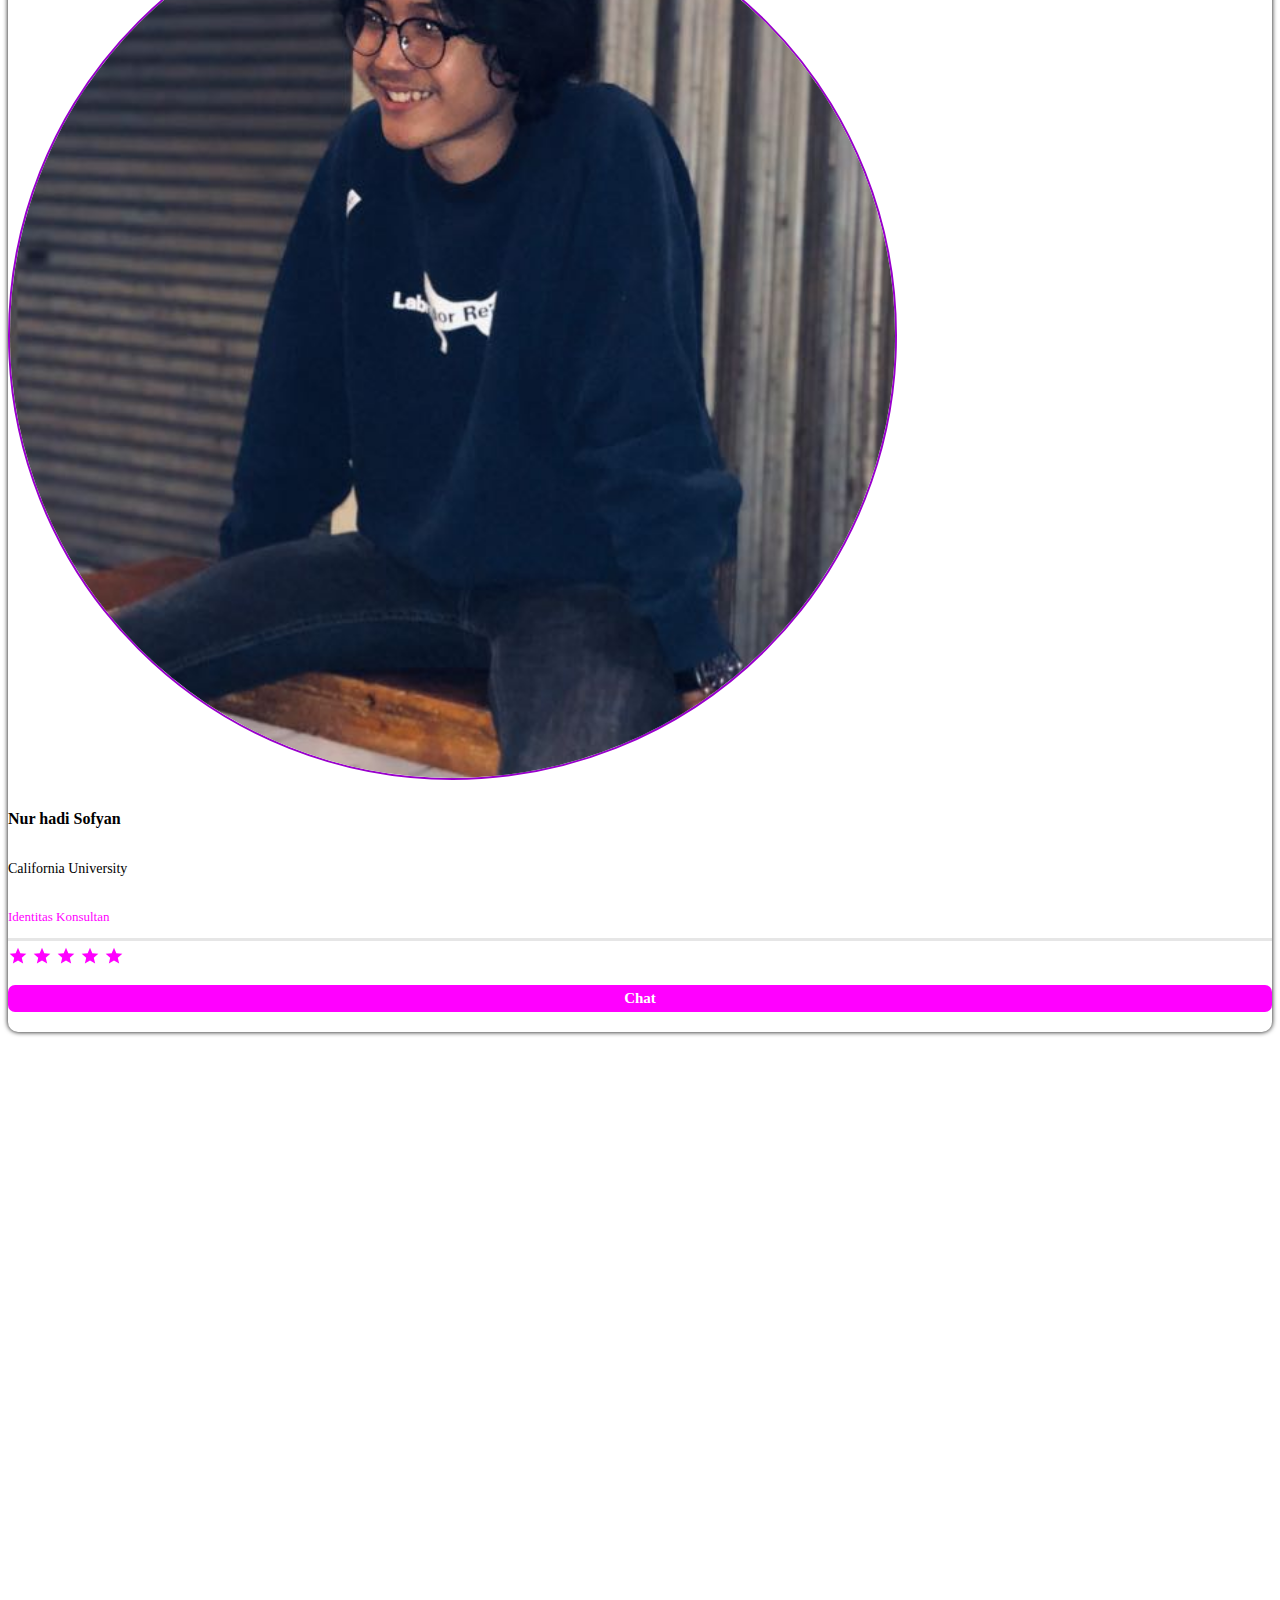
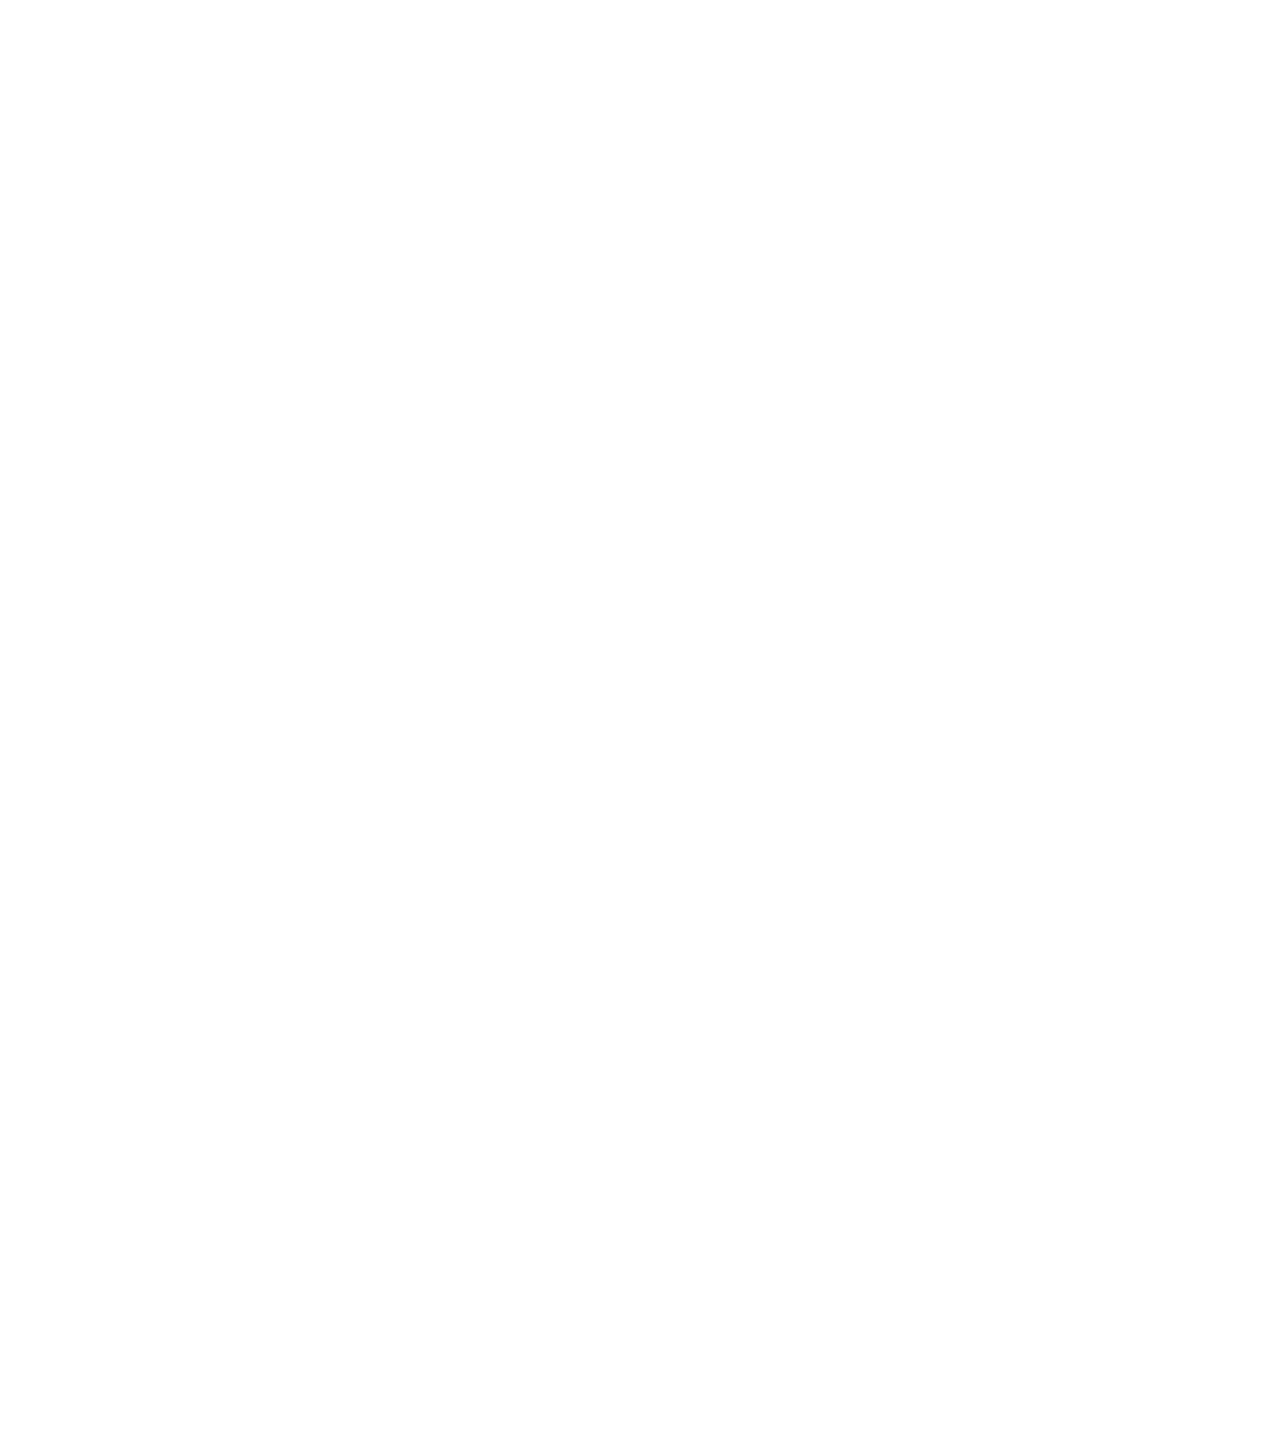
<file: Renovasi/Kebutuhan/index.html>
<!doctype html>
<html lang="en">
  <head>
    <!-- Required meta tags -->
    <meta charset="utf-8">
    <meta name="viewport" content="width=device-width, initial-scale=1">

    <!-- Bootstrap CSS -->
    <link href="https://cdn.jsdelivr.net/npm/bootstrap@5.0.2/dist/css/bootstrap.min.css" rel="stylesheet" integrity="sha384-EVSTQN3/azprG1Anm3QDgpJLIm9Nao0Yz1ztcQTwFspd3yD65VohhpuuCOmLASjC" crossorigin="anonymous">

    <!-- My CSS -->
    <link rel="stylesheet" href="style.css">

    <title>X A R N</title>
  </head>
  <body>
      
    <!-- jumbotron -->
    <section class="papan" id="papan">
        <img src="../../img/J2.png" class="img-fluid" alt="...">
        <div class="container-fluid">
            <div class="container">
                <div class="row position-absolute top-50 start-50 translate-middle ms-0 jb">
                    <div class="col-2 d-flex align-items-center">
                        <a href="../../Konstruksi/index.html"> <img width="100%" src="../../img/back.png" alt=""> </a>
                    </div>
                    <div class="col-10 text-center judul d-flex align-items-center justify-content-left">
                        <div class="card-cody">
                            <H2>Pilih kebutuhan anda :</H2>
                            <p class="sj">Melayani dengan inovasi</p>
                        </div>
                    </div>
                </div>
            </div>
        </div>
    </section>
    <!-- akhir Jumbotron -->

    <!-- Opsi -->
    <section class="opsi" id="opsi">
        <div class="container">
            <div class="row mt-3">
                <div class="col">
                    <div class="card-body d-flex justify-content-center align-items-center pilih position-relative desain">
                        <img src="../../img/M1.png" width="100%" alt="">
                        <h3 class="position-absolute d-flex justify-content-center">Desain</h3>
                        <img src="../../img/check.png" width="10%" class="d-flex justify-content-end position-absolute check1" alt="">
                    </div>  
                    <div class="card-body d-flex justify-content-center align-items-center pilih position-relative rab">
                        <img src="../../img/M1.png" width="100%" alt="">
                        <h3 class="position-absolute d-flex justify-content-center">Anggaran Biaya</h3>
                        <img src="../../img/check.png" width="10%" class="d-flex justify-content-end position-absolute check2" alt="">
                    </div>
                    <div class="card-body d-flex justify-content-center align-items-center pilih position-relative tdk">
                        <img src="../../img/M1.png" width="100%" alt="">
                        <h3 class="position-absolute d-flex justify-content-center">Tukang & Kuli</h3>
                        <img src="../../img/check.png" width="10%" class="d-flex justify-content-end position-absolute check3" alt="">
                    </div>     
                </div>
            </div>
        </div>
    </section>
    <!-- akhir Opsi -->

    <!-- konten -->
        <!-- konten -->
        <section class="konten mt-4 position-absolute" id="konten">
            <div class="container">
                <p>Rekomendasi :</p>
                <div class="row">
                    <div class="col">
                        <div class="card mb-3">
                            <div class="card-body cb">
                                <div class="row">
                                    <div class="col-3 d-flex align-items-center justify-content-center orang">
                                        <img src="../../img/Adam.jpg" width="70%" alt="" class="foto">
                                    </div>
                                    <div class="col-9 d-flex align-items-center justify-content-center">
                                        <div class="card-body kf">
                                          <h5 class="text-middle mb-0">Adam Rizky Cristiandava</h5>
                                          <h6 class=" mb-1">Cairo University</h6>
                                          <a href=""><p class="df mb-0">Identitas Konsultan</p></a>
                                        </div>
                                    </div>
                                </div>
                            </div>
                            <div class="card-body cbb">
                                <div class="row">
                                    <div class="col-10 d-flex align-items-center justify-content-start">
                                        <svg style="width:20px;height:20px" viewBox="0 0 24 24" class="b1">
                                            <path fill="currentColor" d="M12,17.27L18.18,21L16.54,13.97L22,9.24L14.81,8.62L12,2L9.19,8.62L2,9.24L7.45,13.97L5.82,21L12,17.27Z" />
                                        </svg>
                                        <svg style="width:20px;height:20px" viewBox="0 0 24 24" class="b2">
                                            <path fill="currentColor" d="M12,17.27L18.18,21L16.54,13.97L22,9.24L14.81,8.62L12,2L9.19,8.62L2,9.24L7.45,13.97L5.82,21L12,17.27Z" />
                                        </svg>
                                        <svg style="width:20px;height:20px" viewBox="0 0 24 24" class="b3">
                                            <path fill="currentColor" d="M12,17.27L18.18,21L16.54,13.97L22,9.24L14.81,8.62L12,2L9.19,8.62L2,9.24L7.45,13.97L5.82,21L12,17.27Z" />
                                        </svg>
                                        <svg style="width:20px;height:20px" viewBox="0 0 24 24" class="b4">
                                            <path fill="currentColor" d="M12,17.27L18.18,21L16.54,13.97L22,9.24L14.81,8.62L12,2L9.19,8.62L2,9.24L7.45,13.97L5.82,21L12,17.27Z" />
                                        </svg>
                                        <svg style="width:20px;height:20px" viewBox="0 0 24 24" class="b5">
                                            <path fill="currentColor" d="M12,17.27L18.18,21L16.54,13.97L22,9.24L14.81,8.62L12,2L9.19,8.62L2,9.24L7.45,13.97L5.82,21L12,17.27Z" />
                                        </svg>    
                                    </div>
                                    <div class="col-2 d-flex align-items-center justify-content-end">
                                        <a href="People/Adam.html">
                                            <div class="card-body kf">
                                                <p class="cf mb-0">Chat</p>
                                            </div>
                                        </a>
                                    </div>
                                </div>
                            </div>
                        </div>
                    </div>
                </div>
                <div class="row">
                    <div class="col">
                        <div class="card mb-3">
                            <div class="card-body cb">
                                <div class="row">
                                    <div class="col-3 d-flex align-items-center justify-content-center orang">
                                        <img src="../../img/Nabil.jpg" width="70%" alt="" class="foto">
                                    </div>
                                    <div class="col-9 d-flex align-items-center justify-content-center">
                                        <div class="card-body kf">
                                          <h5 class="text-middle mb-0">Fajar Muhammad Nabil</h5>
                                          <h6 class=" mb-1">Oxford University</h6>
                                          <a href=""><p class="df mb-0">Identitas Konsultan</p></a>
                                        </div>
                                    </div>
                                </div>
                            </div>
                            <div class="card-body cbb">
                                <div class="row">
                                    <div class="col-10 d-flex align-items-center justify-content-start">
                                        <svg style="width:20px;height:20px" viewBox="0 0 24 24" class="b1">
                                            <path fill="currentColor" d="M12,17.27L18.18,21L16.54,13.97L22,9.24L14.81,8.62L12,2L9.19,8.62L2,9.24L7.45,13.97L5.82,21L12,17.27Z" />
                                        </svg>
                                        <svg style="width:20px;height:20px" viewBox="0 0 24 24" class="b2">
                                            <path fill="currentColor" d="M12,17.27L18.18,21L16.54,13.97L22,9.24L14.81,8.62L12,2L9.19,8.62L2,9.24L7.45,13.97L5.82,21L12,17.27Z" />
                                        </svg>
                                        <svg style="width:20px;height:20px" viewBox="0 0 24 24" class="b3">
                                            <path fill="currentColor" d="M12,17.27L18.18,21L16.54,13.97L22,9.24L14.81,8.62L12,2L9.19,8.62L2,9.24L7.45,13.97L5.82,21L12,17.27Z" />
                                        </svg>
                                        <svg style="width:20px;height:20px" viewBox="0 0 24 24" class="b4">
                                            <path fill="currentColor" d="M12,17.27L18.18,21L16.54,13.97L22,9.24L14.81,8.62L12,2L9.19,8.62L2,9.24L7.45,13.97L5.82,21L12,17.27Z" />
                                        </svg>
                                        <svg style="width:20px;height:20px" viewBox="0 0 24 24" class="b5">
                                            <path fill="currentColor" d="M12,17.27L18.18,21L16.54,13.97L22,9.24L14.81,8.62L12,2L9.19,8.62L2,9.24L7.45,13.97L5.82,21L12,17.27Z" />
                                        </svg>
                                    </div>
                                    <div class="col-2 d-flex align-items-center justify-content-end">
                                        <a href="">
                                            <div class="card-body kf">
                                                <p class="cf mb-0">Chat</p>
                                            </div>
                                        </a>
                                    </div>
                                </div>
                            </div>
                        </div>
                    </div>
                </div>
                <div class="row">
                    <div class="col">
                        <div class="card mb-3">
                            <div class="card-body cb">
                                <div class="row">
                                    <div class="col-3 d-flex align-items-center justify-content-center orang">
                                        <img src="../../img/Rendi.jpg" width="70%" alt="" class="foto">
                                    </div>
                                    <div class="col-9 d-flex align-items-center justify-content-center">
                                        <div class="card-body kf">
                                          <h5 class="text-middle mb-0">Rendi Dwi Pratama</h5>
                                          <h6 class=" mb-1">Massachusetts Institute of Tech.</h6>
                                          <a href=""><p class="df mb-0">Identitas Konsultan</p></a>
                                        </div>
                                    </div>
                                </div>
                            </div>
                            <div class="card-body cbb">
                                <div class="row">
                                    <div class="col-10 d-flex align-items-center justify-content-start">
                                        <svg style="width:20px;height:20px" viewBox="0 0 24 24" class="b1">
                                            <path fill="currentColor" d="M12,17.27L18.18,21L16.54,13.97L22,9.24L14.81,8.62L12,2L9.19,8.62L2,9.24L7.45,13.97L5.82,21L12,17.27Z" />
                                        </svg>
                                        <svg style="width:20px;height:20px" viewBox="0 0 24 24" class="b2">
                                            <path fill="currentColor" d="M12,17.27L18.18,21L16.54,13.97L22,9.24L14.81,8.62L12,2L9.19,8.62L2,9.24L7.45,13.97L5.82,21L12,17.27Z" />
                                        </svg>
                                        <svg style="width:20px;height:20px" viewBox="0 0 24 24" class="b3">
                                            <path fill="currentColor" d="M12,17.27L18.18,21L16.54,13.97L22,9.24L14.81,8.62L12,2L9.19,8.62L2,9.24L7.45,13.97L5.82,21L12,17.27Z" />
                                        </svg>
                                        <svg style="width:20px;height:20px" viewBox="0 0 24 24" class="b4">
                                            <path fill="currentColor" d="M12,17.27L18.18,21L16.54,13.97L22,9.24L14.81,8.62L12,2L9.19,8.62L2,9.24L7.45,13.97L5.82,21L12,17.27Z" />
                                        </svg>
                                        <svg style="width:20px;height:20px" viewBox="0 0 24 24" class="b5">
                                            <path fill="currentColor" d="M12,17.27L18.18,21L16.54,13.97L22,9.24L14.81,8.62L12,2L9.19,8.62L2,9.24L7.45,13.97L5.82,21L12,17.27Z" />
                                        </svg>
                                    </div>
                                    <div class="col-2 d-flex align-items-center justify-content-end">
                                        <a href="">
                                            <div class="card-body kf">
                                                <p class="cf mb-0">Chat</p>
                                            </div>
                                        </a>
                                    </div>
                                </div>
                            </div>
                        </div>
                    </div>
                </div>
                <div class="row">
                    <div class="col">
                        <div class="card mb-3">
                            <div class="card-body cb">
                                <div class="row">
                                    <div class="col-3 d-flex align-items-center justify-content-center orang">
                                        <img src="../../img/Sofyan.jpg" width="70%" alt="" class="foto">
                                    </div>
                                    <div class="col-9 d-flex align-items-center justify-content-center">
                                        <div class="card-body kf">
                                          <h5 class="text-middle mb-0">Nur hadi Sofyan</h5>
                                          <h6 class=" mb-1">California University</h6>
                                          <a href=""><p class="df mb-0">Identitas Konsultan</p></a>
                                        </div>
                                    </div>
                                </div>
                            </div>
                            <div class="card-body cbb">
                                <div class="row">
                                    <div class="col-10 d-flex align-items-center justify-content-start">
                                        <svg style="width:20px;height:20px" viewBox="0 0 24 24" class="b1">
                                            <path fill="currentColor" d="M12,17.27L18.18,21L16.54,13.97L22,9.24L14.81,8.62L12,2L9.19,8.62L2,9.24L7.45,13.97L5.82,21L12,17.27Z" />
                                        </svg>
                                        <svg style="width:20px;height:20px" viewBox="0 0 24 24" class="b2">
                                            <path fill="currentColor" d="M12,17.27L18.18,21L16.54,13.97L22,9.24L14.81,8.62L12,2L9.19,8.62L2,9.24L7.45,13.97L5.82,21L12,17.27Z" />
                                        </svg>
                                        <svg style="width:20px;height:20px" viewBox="0 0 24 24" class="b3">
                                            <path fill="currentColor" d="M12,17.27L18.18,21L16.54,13.97L22,9.24L14.81,8.62L12,2L9.19,8.62L2,9.24L7.45,13.97L5.82,21L12,17.27Z" />
                                        </svg>
                                        <svg style="width:20px;height:20px" viewBox="0 0 24 24" class="b4">
                                            <path fill="currentColor" d="M12,17.27L18.18,21L16.54,13.97L22,9.24L14.81,8.62L12,2L9.19,8.62L2,9.24L7.45,13.97L5.82,21L12,17.27Z" />
                                        </svg>
                                        <svg style="width:20px;height:20px" viewBox="0 0 24 24" class="b5">
                                            <path fill="currentColor" d="M12,17.27L18.18,21L16.54,13.97L22,9.24L14.81,8.62L12,2L9.19,8.62L2,9.24L7.45,13.97L5.82,21L12,17.27Z" />
                                        </svg>
                                    </div>
                                    <div class="col-2 d-flex align-items-center justify-content-end">
                                        <a href="">
                                            <div class="card-body kf">
                                                <p class="cf mb-0">Chat</p>
                                            </div>
                                        </a>
                                    </div>
                                </div>
                            </div>
                        </div>
                    </div>
                </div>
    
            </div>
        </section>
        <!-- AKHIR konten  -->
    <!-- akhir konten -->



    
    
    
    
    

    <!-- Optional JavaScript; choose one of the two! -->

    <!-- Option 1: Bootstrap Bundle with Popper -->
    <script src="https://cdn.jsdelivr.net/npm/bootstrap@5.0.2/dist/js/bootstrap.bundle.min.js" integrity="sha384-MrcW6ZMFYlzcLA8Nl+NtUVF0sA7MsXsP1UyJoMp4YLEuNSfAP+JcXn/tWtIaxVXM" crossorigin="anonymous"></script>
    <script src="https://ajax.googleapis.com/ajax/libs/jquery/3.5.1/jquery.min.js"></script>
    <script src="script.js"></script>

    <!-- Option 2: Separate Popper and Bootstrap JS -->
    <!--
    <script src="https://cdn.jsdelivr.net/npm/@popperjs/core@2.9.2/dist/umd/popper.min.js" integrity="sha384-IQsoLXl5PILFhosVNubq5LC7Qb9DXgDA9i+tQ8Zj3iwWAwPtgFTxbJ8NT4GN1R8p" crossorigin="anonymous"></script>
    <script src="https://cdn.jsdelivr.net/npm/bootstrap@5.0.2/dist/js/bootstrap.min.js" integrity="sha384-cVKIPhGWiC2Al4u+LWgxfKTRIcfu0JTxR+EQDz/bgldoEyl4H0zUF0QKbrJ0EcQF" crossorigin="anonymous"></script>
    -->
  </body>
</html>
</file>
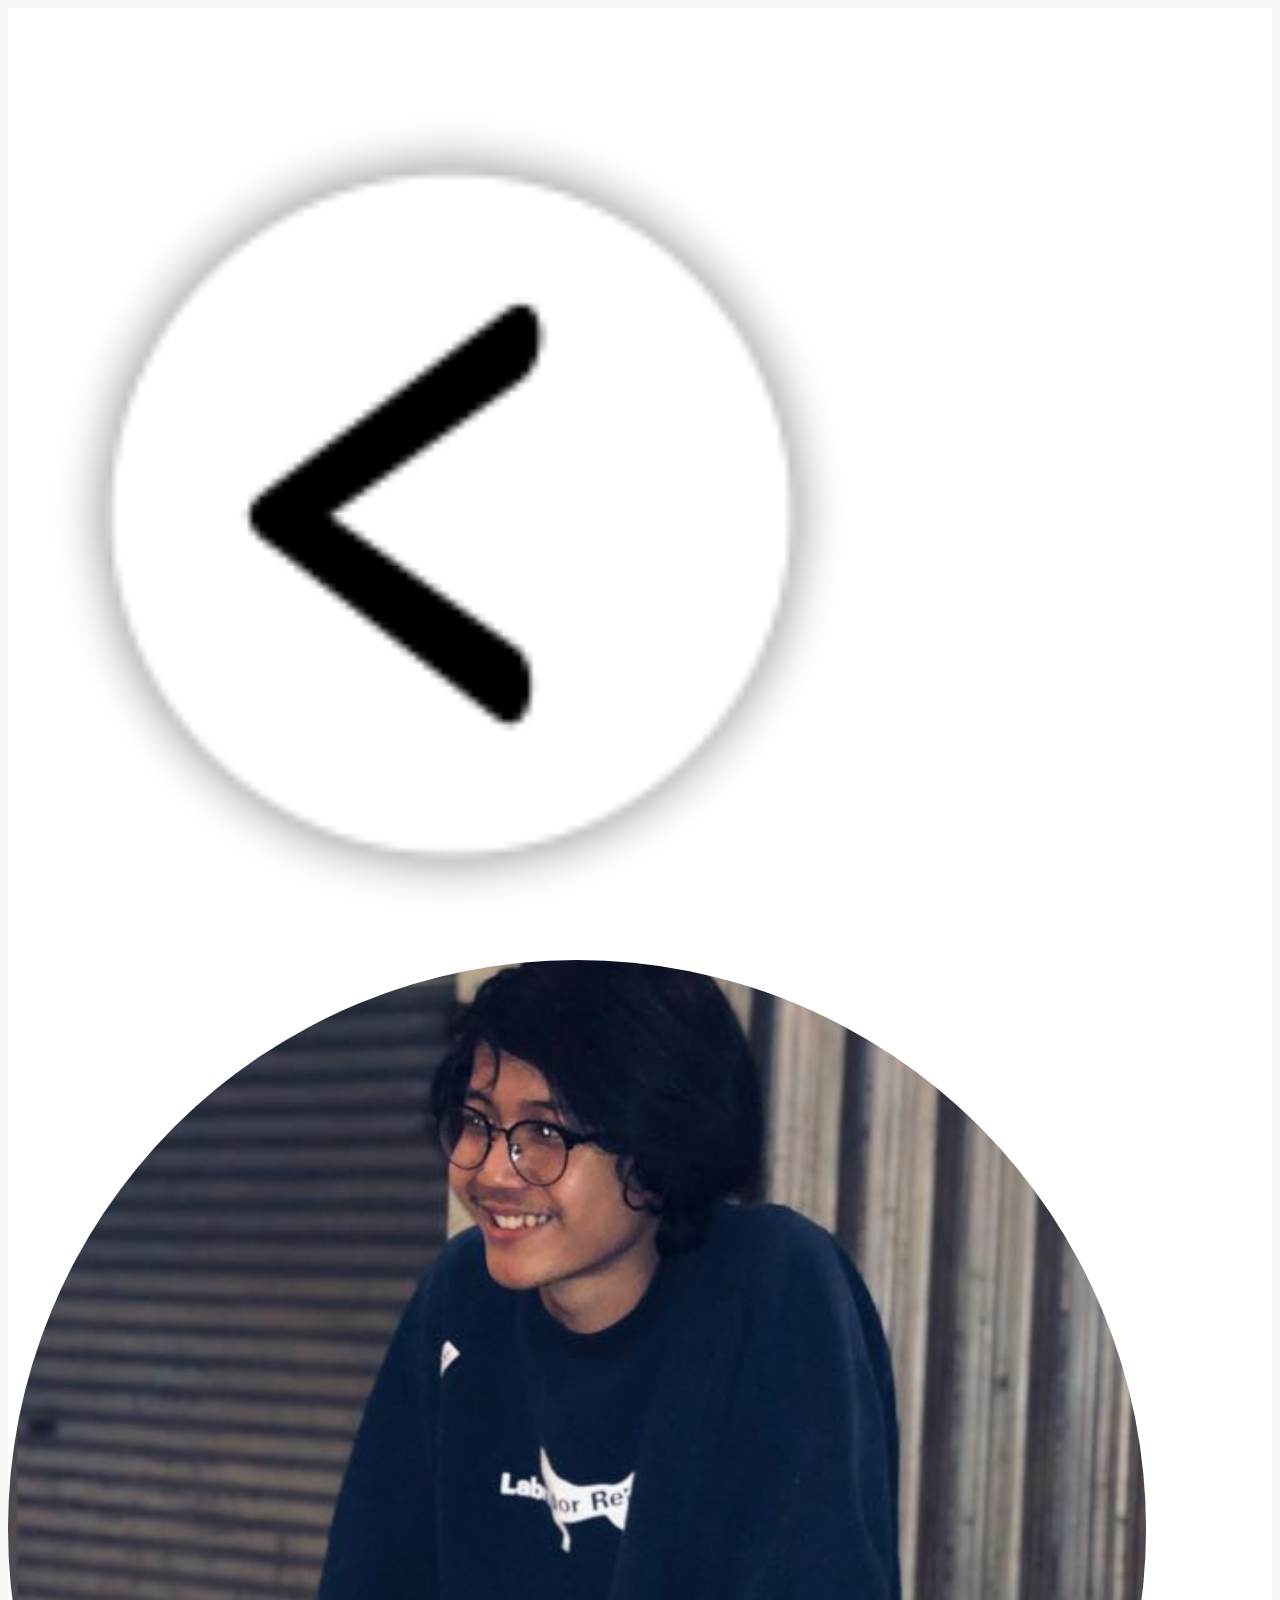
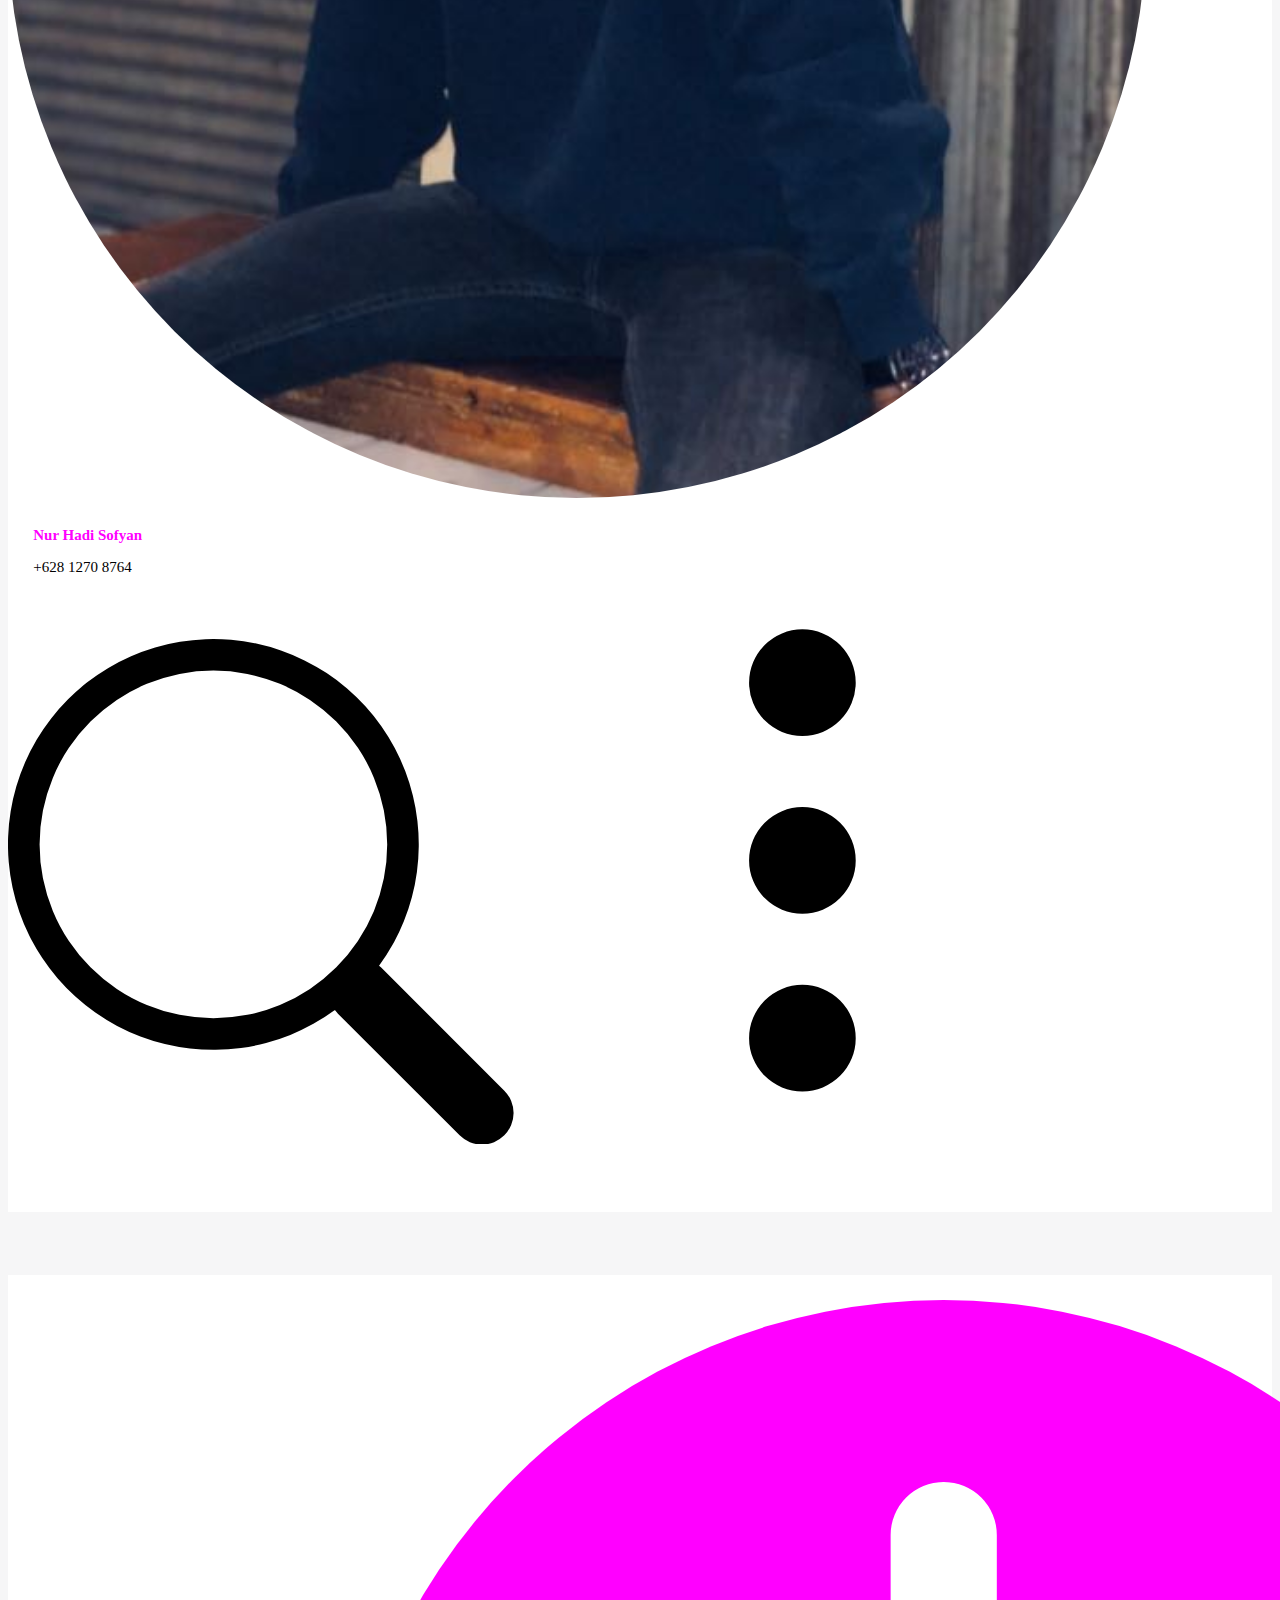
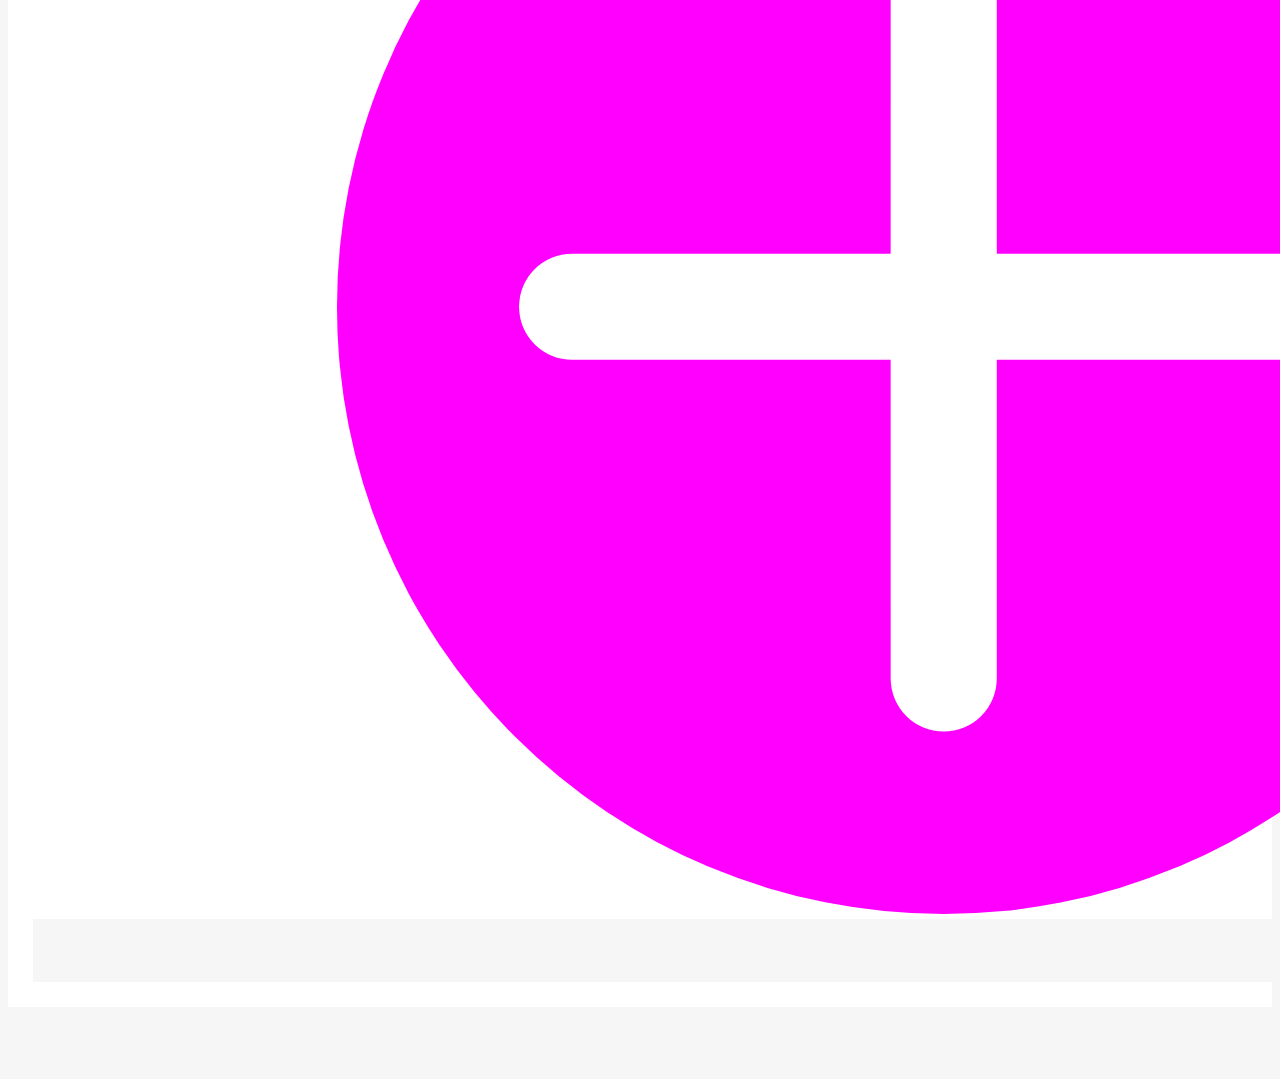
<file: Konsultasi/People/Adam.html>
<!doctype html>
<html lang="en">
  <head>
    <!-- Required meta tags -->
    <meta charset="utf-8">
    <meta name="viewport" content="width=device-width, initial-scale=1">

    <!-- Bootstrap CSS -->
    <link href="https://cdn.jsdelivr.net/npm/bootstrap@5.1.0/dist/css/bootstrap.min.css" rel="stylesheet" integrity="sha384-KyZXEAg3QhqLMpG8r+8fhAXLRk2vvoC2f3B09zVXn8CA5QIVfZOJ3BCsw2P0p/We" crossorigin="anonymous">

    <!-- My CSS -->
    <link rel="stylesheet" href="style.css">
    <link href='https://css.gg/mic.css' rel='stylesheet'>

    <title>Hello, world!</title>
  </head>
  <body>

    <!-- Header -->
    <section class="header" id="header">
        <div class="container-fluid mb-1 fixed-top">
            <div class="container">
              <div class="row">
                <div class="col-2 d-flex align-items-center justify-content-center">
                    <a href="../index.html"><img src="../../img/back.png" class="img-fluid" width="70%" alt="..."></a>
                </div>
                <div class="col-2 d-flex align-items-center justify-content-center orang">
                  <img src="../../img/Sofyan.jpg" width="90%" alt="" class="foto">
                </div>
                <div class="col-6 text-middle">
                    <h5>Nur Hadi Sofyan</h5>
                    <p>+628 1270 8764</p>
                </div>
                <div class="col-2 d-flex align-items-center justify-content-end">
                    <svg xmlns="http://www.w3.org/2000/svg" width="40%" fill="currentColor" class="bi bi-search me-1" viewBox="0 0 16 16">
                        <path d="M11.742 10.344a6.5 6.5 0 1 0-1.397 1.398h-.001c.03.04.062.078.098.115l3.85 3.85a1 1 0 0 0 1.415-1.414l-3.85-3.85a1.007 1.007 0 0 0-.115-.1zM12 6.5a5.5 5.5 0 1 1-11 0 5.5 5.5 0 0 1 11 0z"/>
                      </svg>
                      <svg xmlns="http://www.w3.org/2000/svg" width="45%" fill="currentColor" class="bi bi-three-dots-vertical" viewBox="0 0 16 16">
                        <path d="M9.5 13a1.5 1.5 0 1 1-3 0 1.5 1.5 0 0 1 3 0zm0-5a1.5 1.5 0 1 1-3 0 1.5 1.5 0 0 1 3 0zm0-5a1.5 1.5 0 1 1-3 0 1.5 1.5 0 0 1 3 0z"/>
                    </svg>
                </div>
              </div> 
            </div>  
          </div>
    </section>
    <!-- Akhir Header -->

    <!-- footer -->
    <section class="footer" id="footer">
        <div class="container fixed-bottom">
            <div class="row">
                <div class="col-10">
                    <div class="card-body rounded-pill">
                        <div class="row">
                            <div class="col-2 d-flex align-items-center justify-content-center">
                                <a type="file" id="formFile"></button>
                                    <svg xmlns="http://www.w3.org/2000/svg" width="70%" fill="currentColor" class="bi bi-plus-lg ak" viewBox="0 0 16 16">
                                    <path d="M8 0a1 1 0 0 1 1 1v6h6a1 1 0 1 1 0 2H9v6a1 1 0 1 1-2 0V9H1a1 1 0 0 1 0-2h6V1a1 1 0 0 1 1-1z"/>
                                    </svg>
                                </a>
                            </div>
                            <div class="col-10 ps-1">
                                <form class="">
                                    <input type="email" width="100%" class="form-control rounded-pill " id="exampleInputEmail1" aria-describedby="emailHelp">
                                </form>
                            </div>
                        </div>
                    </div>
                </div>
                <div class="col-2 d-flex align-items-center justify-content-center">

                </div>
            </div>
        </div>
    </section>
    <!-- akhir Footer -->
    

    <!-- Optional JavaScript; choose one of the two! -->

    <!-- Option 1: Bootstrap Bundle with Popper -->
    <script src="https://cdn.jsdelivr.net/npm/bootstrap@5.1.0/dist/js/bootstrap.bundle.min.js" integrity="sha384-U1DAWAznBHeqEIlVSCgzq+c9gqGAJn5c/t99JyeKa9xxaYpSvHU5awsuZVVFIhvj" crossorigin="anonymous"></script>

    <!-- Option 2: Separate Popper and Bootstrap JS -->
    <!--
    <script src="https://cdn.jsdelivr.net/npm/@popperjs/core@2.9.3/dist/umd/popper.min.js" integrity="sha384-eMNCOe7tC1doHpGoWe/6oMVemdAVTMs2xqW4mwXrXsW0L84Iytr2wi5v2QjrP/xp" crossorigin="anonymous"></script>
    <script src="https://cdn.jsdelivr.net/npm/bootstrap@5.1.0/dist/js/bootstrap.min.js" integrity="sha384-cn7l7gDp0eyniUwwAZgrzD06kc/tftFf19TOAs2zVinnD/C7E91j9yyk5//jjpt/" crossorigin="anonymous"></script>
    -->
  </body>
</html>
</file>
<file: style.css>
/* Body */
body {
  background-color: white;
}

/* Navbar */

.search {
  margin-left: 60%;
  color: black;
}

.notif {
  color: black;
}

.navbar {
  background-color: white !important;
}

/* carousel */
.carousel-inner {
  border-radius: 15px;
}

.carousel-indicators [data-bs-target] {
  background-color: #9900cc !important;
  position: relative;
  top: 40px;
}

/* service */
h2 {
  padding-bottom: 5px;
  font-size: 18px;
}

.opsi {
  width: 100%;
  margin: auto;
}

.img-fluid {
  padding: 15px;
}

h5 {
  color: #9900cc;
  font-size: 15px;
  line-height: 20px;
}

h6 {
  text-align: center;
  float: right;
  padding: 5%;
  background-color: #e6e6e6;
  width: 70%;
  border-radius: 5px;
  font-size: 15px;
}

p {
  font-size: 13px !important;
  line-height: 0;
}

.konsultan {
  background-color: #e6e6e6;
}

.container-fluid {
  background-color: white;
  animation: card-body-animasi 0.7s;
}

.bi-chat-left-text {
  width: 50%;
  color: #9900cc;
}

.card-body {
  padding: 0px;
}

.orang {
  padding: 4% 0% 4% 0%;
}

.foto {
  border-radius: 50%;
  border: 2px solid #9900cc;
}

/* animasi */
@keyframes card-body-animasi {
  from {
    transform: translate(-1000px, 0px);
  }

  to {
    transform: translate(0, 0);
  }
}
</file>
<file: Konstruksi/style.css>
/* Body */
body {
  background-color: white;
  animation: body-animasi 1s;
}

/* Jumbotron */
.papan {
  position: relative;
}

.img-fluid {
  width: 100% !important;
  margin-top: -10%;
}

.jb {
  position: absolute;
  top: 0;
  color: white;
  left: 0;
  right: 0;
  width: 100%;
  padding: 0;
}

.sj {
  font-size: 13px;
  text-align: center;
  line-height: 0%;
  margin-bottom: 0;
}

.judul {
  padding: 0 0 0 0;
}

.logo {
  padding-left: 0;
  padding-right: 24px;
}

a {
  text-decoration: none !important;
  color: white;
}

a:hover {
  color: white;
}

/* sub judul */
.s-j {
  font-size: 12px;
}

.s-j-a {
  font-weight: 500;
}

/* kriteria */
.card-body {
  background-color: white;
  border-radius: 10px;
  padding: 8%;
  box-shadow: 0px 0px 5px rgba(0, 0, 0, 0.5);
  margin-bottom: 10%;
}

.kotak1.click {
  background-color: #ff00ff;
  color: white;
}

.kotak2.click {
  background-color: #ff00ff;
  color: white;
}

.kotak3.click {
  background-color: #ff00ff;
  color: white;
}

.kotak4.click {
  background-color: #ff00ff;
  color: white;
}

.rumah {
  height: 0px;
  transition: ease-in-out 0.5s;
}

.rumah.aktif {
  height: 250px;
  transition: ease-in-out 0.5s;
}

.kantor {
  height: 0px;
  transition: ease-in-out 0.5s;
}

.kantor.aktif {
  height: 250px;
  transition: ease-in-out 0.5s;
}

/* form */

form {
  position: relative;
  z-index: 2;
  min-height: 500px;
}

.form-label {
  font-size: 15px;
  font-weight: bold;
  margin-bottom: 3px;
  padding: 0;
}

input {
  background-color: #e3e3e4 !important;
  border-radius: 0px !important;
  border: rgba(0, 0, 0, 0) !important;
}

section {
  position: relative;
}

.formulir::after {
  content: "";
  justify-content: center;
  display: flex;
  width: 100%;
  height: 100%;
  background-color: rgba(0, 0, 0, 0.1);
  position: absolute;
  top: 0;
  z-index: 3;
}

.formulir.mundur::after {
  content: "";
  justify-content: center;
  display: flex;
  width: 100%;
  height: 100%;
  background-color: rgba(0, 0, 0, 0);
  position: absolute;
  top: 0;
  z-index: 0;
}

.btn {
  background-color: #ff00ff;
  color: white;
  margin: auto;
  font-weight: 500;
  padding-left: 20%;
  padding-top: 1%;
  padding-bottom: 1%;
  padding-right: 20%;
  position: relative;
  margin-top: 10%;
  width: 50%;
}

.btn:hover {
  color: white;
}

/* animasi */
@keyframes body-animasi {
  from {
    transform: translate(0px, -1000px);
  }

  to {
    transform: translate(0, 0);
  }
}
</file>
<file: Konsultasi/style.css>
/* Body */
body {
  background-color: white;
}

/* Jumbotron */
.papan {
  position: relative;
}

.img-fluid {
  width: 100% !important;
  margin-top: -10%;
}

.jb {
  position: absolute;
  top: 0;
  color: white;
  left: 0;
  right: 0;
  width: 100%;
  padding: 0;
}

.sj {
  font-size: 13px;
  text-align: center;
  line-height: 0%;
  margin-bottom: 0;
}

.judul {
  padding: 0 0 0 0;
}

.logo {
  padding-left: 0;
  padding-right: 24px;
}

/* sub judul */
.s-j {
  font-size: 12px;
}

.s-j-a {
  font-weight: 500;
}

/* konten */
.orang {
  padding: 0% 0% 0% 0%;
}

.foto {
  border-radius: 50%;
  border: 2px solid #9900cc;
}

h5 {
  font-size: 16px;
}

h6 {
  font-size: 14px;
  font-weight: 400;
}

.df {
  font-size: 13px;
  font-weight: 200;
  color: #ff00ff;
}

.kf {
  padding: 0 0 0 0;
}

a {
  text-decoration: none !important;
  color: white;
}

a:hover {
  color: white;
}

.cb {
  border-bottom: 3px solid #e6e6e6;
}

.cf {
  text-align: center;
  font-size: 15px;
  padding: 5px 10px 5px 10px;
  border-radius: 7px;
  background-color: #ff00ff;
  color: white;
  font-weight: bold;
}

.cbb {
  padding-top: 5px;
  padding-bottom: 5px;
}

.card {
  border-color: rgba(0, 0, 0, 0);
  box-shadow: 0px 0px 5px black;
  border-radius: 10px;
  transform: translate(-1000px, 0px);
  transition: 0.7s;
}

.card.muncul {
  border-color: rgba(0, 0, 0, 0);
  box-shadow: 0px 0px 5px black;
  border-radius: 10px;
  transform: translate(0px, 0px);
}

.b1,
.b2,
.b3,
.b3,
.b4,
.b5 {
  color: #ff00ff;
}
</file>
<file: Renovasi/style.css>
/* Body */
body {
  background-color: white;
  animation: body-animasi 1s;
}

/* Jumbotron */
.papan {
  position: relative;
}

.img-fluid {
  width: 100% !important;
  margin-top: -10%;
}

.jb {
  position: absolute;
  top: 0;
  color: white;
  left: 0;
  right: 0;
  width: 100%;
  padding: 0;
}

.sj {
  font-size: 13px;
  text-align: center;
  line-height: 0%;
  margin-bottom: 0;
}

.judul {
  padding: 0 0 0 0;
}

.logo {
  padding-left: 0;
  padding-right: 24px;
}

a {
  text-decoration: none !important;
  color: white;
}

a:hover {
  color: white;
}

/* sub judul */
.s-j {
  font-size: 12px;
}

.s-j-a {
  font-weight: 500;
}

/* kriteria */
.card-body {
  background-color: white;
  border-radius: 10px;
  padding: 8%;
  box-shadow: 0px 0px 5px rgba(0, 0, 0, 0.5);
  margin-bottom: 10%;
}

.kotak1.click {
  background-color: #ff00ff;
  color: white;
}

.kotak2.click {
  background-color: #ff00ff;
  color: white;
}

.kotak3.click {
  background-color: #ff00ff;
  color: white;
}

.kotak4.click {
  background-color: #ff00ff;
  color: white;
}

/* form */

form {
  position: relative;
  z-index: 2;
  min-height: 500px;
}

.form-label {
  font-size: 15px;
  font-weight: bold;
  margin-bottom: 3px;
  padding: 0;
}

input {
  background-color: #e3e3e4 !important;
  border-radius: 0px !important;
  border: rgba(0, 0, 0, 0) !important;
}

section {
  position: relative;
}

.formulir::after {
  content: "";
  justify-content: center;
  display: flex;
  width: 100%;
  height: 100%;
  background-color: rgba(0, 0, 0, 0.1);
  position: absolute;
  top: 0;
  z-index: 3;
}

.formulir.mundur::after {
  content: "";
  justify-content: center;
  display: flex;
  width: 100%;
  height: 100%;
  background-color: rgba(0, 0, 0, 0);
  position: absolute;
  top: 0;
  z-index: 0;
}

.btn {
  background-color: #ff00ff;
  color: white;
  margin: auto;
  font-weight: 500;
  padding-left: 20%;
  padding-top: 1%;
  padding-bottom: 1%;
  padding-right: 20%;
  position: relative;
  margin-top: 10%;
  width: 50%;
}

.btn:hover {
  color: white;
}

/* animasi */
@keyframes body-animasi {
  from {
    transform: translate(0px, -1000px);
  }

  to {
    transform: translate(0, 0);
  }
}
</file>
<file: Konstruksi/Kebutuhan/style.css>
/* Jumbotron */
.papan {
  position: relative;
}

.img-fluid {
  width: 100% !important;
  margin-top: -60%;
}

.jb {
  position: absolute;
  top: 0;
  color: white;
  left: 0;
  right: 0;
  width: 100%;
  padding: 0;
}

.sj {
  font-size: 13px;
  text-align: left;
  line-height: 0%;
  margin-bottom: 0;
}

.judul {
  padding: 0 0 0 0;
}

.logo {
  padding-left: 0;
  padding-right: 24px;
}

a {
  text-decoration: none !important;
  color: black;
}

a:hover {
  color: black;
}

/* Opsi */
.pilih {
  padding: 0 0 0 0;
}

h3 {
  font-weight: bold;
}

.check1 {
  right: 10%;
  opacity: 0;
}

.check1.aktif {
  right: 10%;
  opacity: 1;
}

.check2 {
  right: 10%;
  opacity: 0;
}

.check2.aktif {
  right: 10%;
  opacity: 1;
}

.check3 {
  right: 10%;
  opacity: 0;
}

.check3.aktif {
  right: 10%;
  opacity: 1;
}

/* konten */
.orang {
  padding: 0% 0% 0% 0%;
}

.foto {
  border-radius: 50%;
  border: 2px solid #9900cc;
}

h5 {
  font-size: 16px;
}

h6 {
  font-size: 14px;
  font-weight: 400;
}

.df {
  font-size: 13px;
  font-weight: 200;
  color: #ff00ff;
}

.kf {
  padding: 0 0 0 0;
}

a {
  text-decoration: none !important;
  color: white;
}

a:hover {
  color: white;
}

.cb {
  border-bottom: 3px solid #e6e6e6;
}

.cf {
  text-align: center;
  font-size: 15px;
  padding: 5px 10px 5px 10px;
  border-radius: 7px;
  background-color: #ff00ff;
  color: white;
  font-weight: bold;
}

.cbb {
  padding-top: 5px;
  padding-bottom: 5px;
}

.card {
  border-color: rgba(0, 0, 0, 0);
  box-shadow: 0px 0px 5px black;
  border-radius: 10px;
}

.b1,
.b2,
.b3,
.b3,
.b4,
.b5 {
  color: #ff00ff;
}

.konten {
  transform: translate(0px, -2000px);
  transition: 1.5s;
}

.konten.aktif1 {
  transform: translate(0px, 0px);
  transition: 1s;
}

.konten.aktif2 {
  transform: translate(0px, 0px);
  transition: 1s;
}

.konten.aktif3 {
  transform: translate(0px, 0px);
  transition: 1s;
}
</file>
<file: Renovasi/Kebutuhan/style.css>
/* Jumbotron */
.papan {
  position: relative;
}

.img-fluid {
  width: 100% !important;
  margin-top: -60%;
}

.jb {
  position: absolute;
  top: 0;
  color: white;
  left: 0;
  right: 0;
  width: 100%;
  padding: 0;
}

.sj {
  font-size: 13px;
  text-align: left;
  line-height: 0%;
  margin-bottom: 0;
}

.judul {
  padding: 0 0 0 0;
}

.logo {
  padding-left: 0;
  padding-right: 24px;
}

a {
  text-decoration: none !important;
  color: black;
}

a:hover {
  color: black;
}

/* Opsi */
.pilih {
  padding: 0 0 0 0;
}

h3 {
  font-weight: bold;
}

.check1 {
  right: 10%;
  opacity: 0;
}

.check1.aktif {
  right: 10%;
  opacity: 1;
}

.check2 {
  right: 10%;
  opacity: 0;
}

.check2.aktif {
  right: 10%;
  opacity: 1;
}

.check3 {
  right: 10%;
  opacity: 0;
}

.check3.aktif {
  right: 10%;
  opacity: 1;
}

/* konten */
.orang {
  padding: 0% 0% 0% 0%;
}

.foto {
  border-radius: 50%;
  border: 2px solid #9900cc;
}

h5 {
  font-size: 16px;
}

h6 {
  font-size: 14px;
  font-weight: 400;
}

.df {
  font-size: 13px;
  font-weight: 200;
  color: #ff00ff;
}

.kf {
  padding: 0 0 0 0;
}

a {
  text-decoration: none !important;
  color: white;
}

a:hover {
  color: white;
}

.cb {
  border-bottom: 3px solid #e6e6e6;
}

.cf {
  text-align: center;
  font-size: 15px;
  padding: 5px 10px 5px 10px;
  border-radius: 7px;
  background-color: #ff00ff;
  color: white;
  font-weight: bold;
}

.cbb {
  padding-top: 5px;
  padding-bottom: 5px;
}

.card {
  border-color: rgba(0, 0, 0, 0);
  box-shadow: 0px 0px 5px black;
  border-radius: 10px;
}

.b1,
.b2,
.b3,
.b3,
.b4,
.b5 {
  color: #ff00ff;
}

.konten {
  transform: translate(0px, -2000px);
  transition: 1.5s;
}

.konten.aktif1 {
  transform: translate(0px, 0px);
  transition: 1s;
}

.konten.aktif2 {
  transform: translate(0px, 0px);
  transition: 1s;
}

.konten.aktif3 {
  transform: translate(0px, 0px);
  transition: 1s;
}
</file>
<file: Konsultasi/People/style.css>
body {
  background-color: #f6f6f7;
}

/* Header */
h5 {
  display: block;
  font-size: 15px;
  text-align: start !important;
  margin-bottom: 0%;
  color: #ff00ff;
}

p {
  display: block;
  font-size: 15px;
  margin-bottom: 0%;
}

.container-fluid {
  background-color: white;
}

.col-2 {
  padding: 0;
}

.col-6 {
  padding-left: 2%;
}

.form-control {
  margin-top: 1px;
  background-color: #f6f6f7;
  border: rgba(0, 0, 0, 0);
  width: 100% !important;
}

h4 {
  margin-bottom: 0;
  background-color: #ff00ff;
  padding: 10%;
  display: block;
  width: 80%;
  text-align: center;
  color: white;
  margin-left: 25%;
}

.rounded-pill {
  padding: 2%;
}

.container {
  padding-top: 5%;
  padding-bottom: 5%;
}

.foto {
  border-radius: 50%;
}

/* footer */
.card-body {
  background-color: white;
}

.ak {
  background-color: #ff00ff;
  padding: 15%;
  border-radius: 50%;
  margin-left: 25%;
  color: white;
}
</file>
